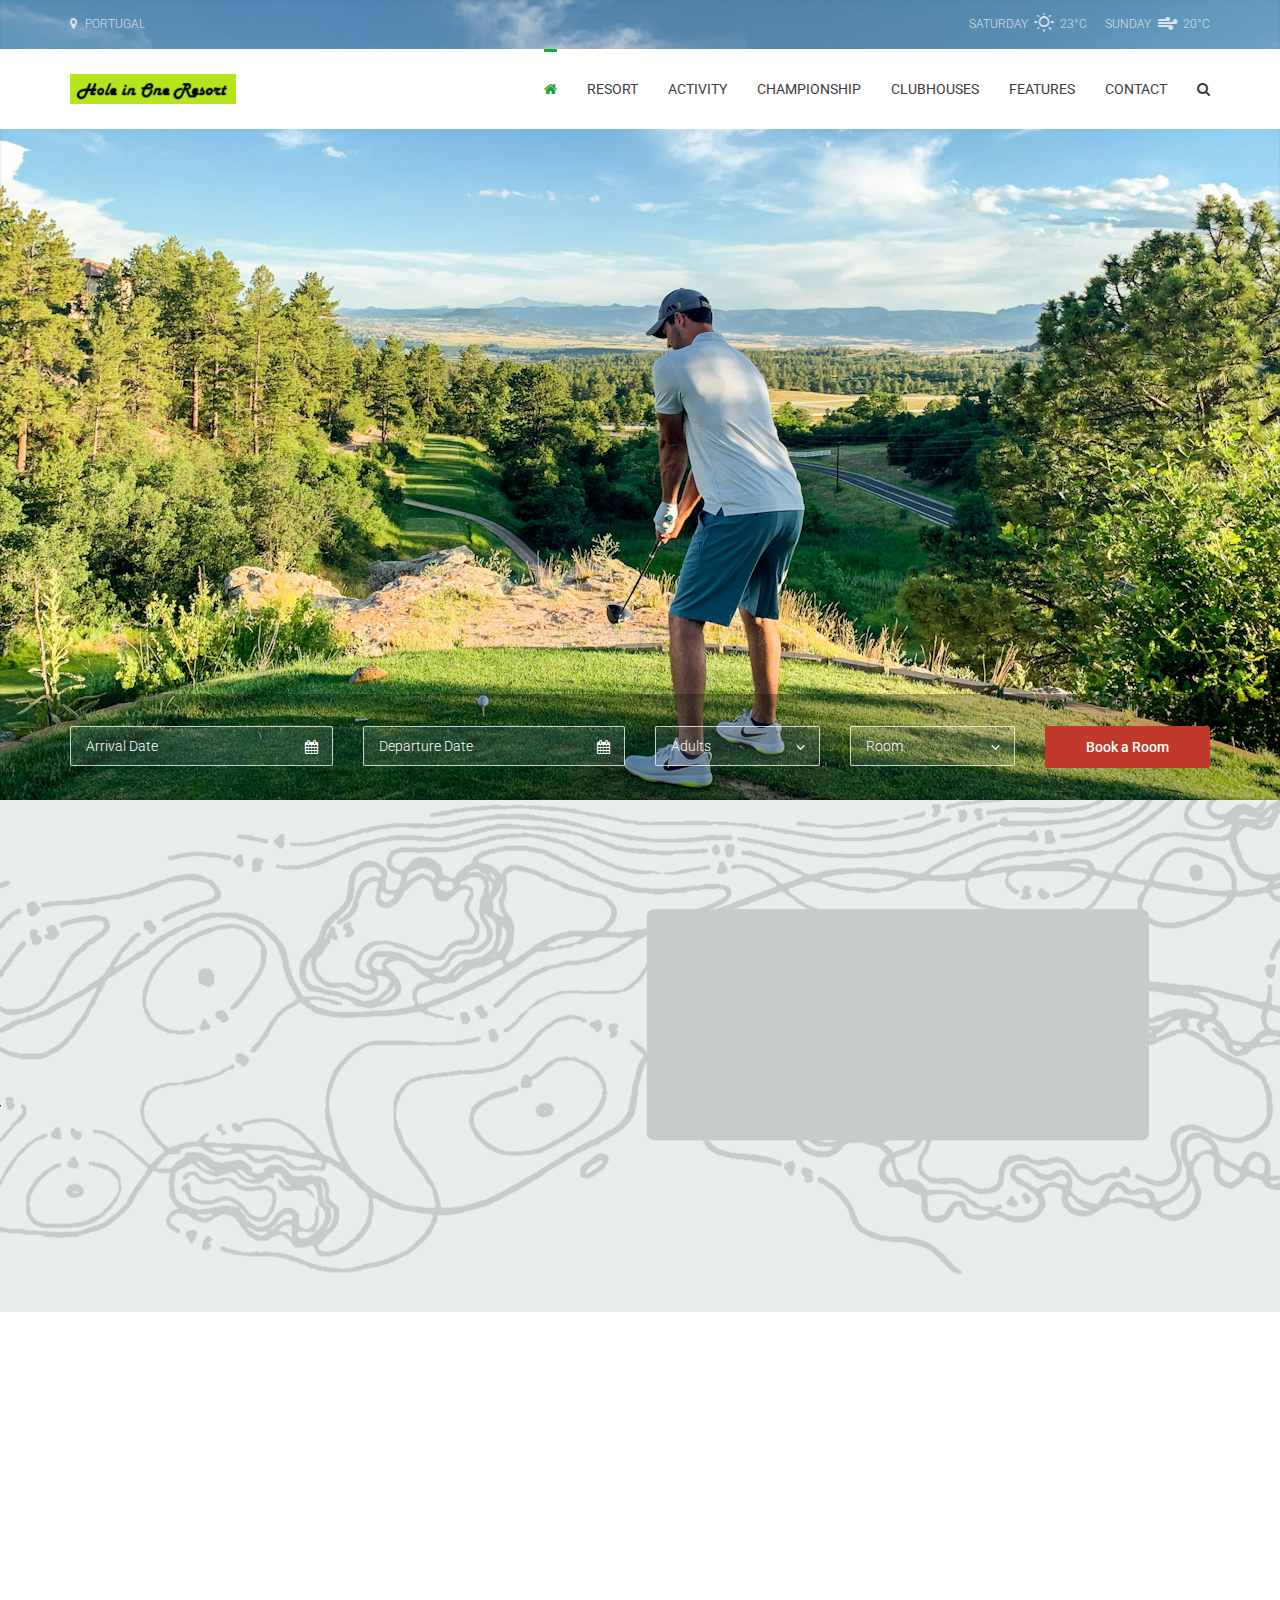
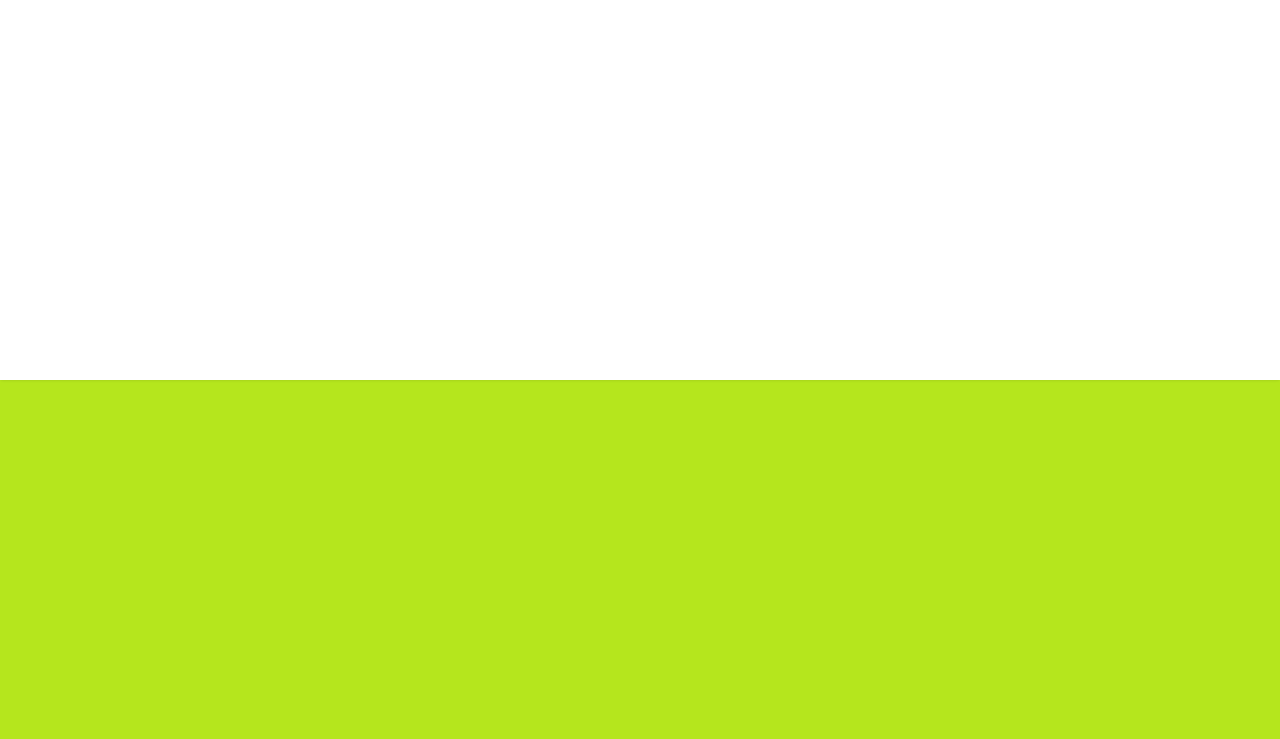
<file: index.html>
<!DOCTYPE html>
<html lang="en">
	<head>
		<meta charset="utf-8">
	    <title>Hole In One Resort</title>
	    <meta name="viewport" content="width=device-width, initial-scale=1, maximum-scale=1">
	    <meta http-equiv="Content-Type" content="text/html; charset=UTF-8">
	    <link href="images/favicon.ico" rel="icon" type="image/png">
	    <link href="http://fonts.googleapis.com/css?family=Domine:400,700%7CRoboto:400,300,500,700,900" rel="stylesheet" type="text/css">
	    <link href="css/bootstrap.min.css" rel="stylesheet" media="screen">
	    <link href="css/font-awesome.min.css" rel="stylesheet">
	    <link href="css/owl.carousel.min.css" rel="stylesheet" media="screen">
	    <link href="css/owl.theme.default.min.css" rel="stylesheet" media="screen">
	    <link href="css/datepicker.css" rel="stylesheet" media="screen">
	    <link href="style.css" rel="stylesheet" media="screen">
  	</head>
	<body>
		<div id="site">
		  	<header id="header" role="banner">
		  		<div class="header-row clearfix">
					<div class="container">
						<div class="row">
							<div class="col-sm-12 absolute-header text-uppercase">
								<div class="pull-left"><i class="fa fa-map-marker"></i> PORTUGAL </div>
								<div class="pull-right">
									<span class="weather">Saturday <i data-icon="B"></i> 23&deg;C</span>
									<span class="weather">Sunday <i data-icon="F"></i> 20&deg;C</span>
								</div>
							</div><!-- .absolute-header -->
						</div><!-- .row -->
					</div><!-- .container -->
					<nav role="navigation" id="main-nav">
						<div class="container">
							<div class="row">
								<div class="col-xs-12">
									<a href="index.html" id="logo"><img src="images/logo 1.png" alt=""></a>
									<input type="checkbox" id="toggle-main-nav" class="toggle-nav-input">
									<ul id="menu-main-menu" class="menu">
									<li class="menu-item menu-item-type-post_type menu-item-object-page current-menu-item page_item current_page_item">
										<a href="index.html"><i class="fa fa-home hidden-xs"></i><span class="visible-xs-inline">Home</span></a>
									</li>
									<li class="menu-item menu-item-type-post_type menu-item-object-page menu-item-has-children menu-parent-item">
										<a href="rooms.html">Resort</a>
										
									</li>
									<li class="menu-item menu-item-type-post_type menu-item-object-page menu-item-has-children">
										<a href="#">Activity</a>
										<ul class="sub-menu">
											<li class="menu-item menu-item-type-post_type menu-item-object-page">
												<a href="golf_lessons.html">Golf lessons</a>
											</li>
											<li class="menu-item menu-item-type-post_type menu-item-object-page">
												<a href="activity.html">Other Activity</a>
											</li>
										</ul>
									</li>
									<li class="menu-item menu-item-type-custom menu-item-object-custom">
										<a href="championship.html">Championship</a>
									</li>
									<li class="menu-item menu-item-type-post_type menu-item-object-page">
										<a href="clubhouse.html">Clubhouses</a>
									</li>
									<li class="menu-item menu-item-type-custom menu-item-object-custom menu-item-has-children menu-parent-item">
										<a href="#">Features</a>
										<ul class="sub-menu">
										<li class="menu-item menu-item-type-post_type menu-item-object-page">
											<a href="package.html">Packages Offered</a>
										</li>
										<li class="menu-item menu-item-type-custom menu-item-object-custom">
											<a href="cafe.html">Restaurant & Cafe</a>
										</li>
										
										<li class="menu-item menu-item-type-post_type menu-item-object-page">
											<a href="proshop.html">Pro shop</a>
										</li>
									</ul>
								</li>
								<li class="menu-item menu-item-type-post_type menu-item-object-page menu-parent-item"><a href="contact.html">Contact</a></li>
								<li class="menu-item">
									<a href="#" class="search-button hidden-xs"><i class="fa fa-search"></i></a>
									<form id="search-form-inline" action="search.html" class="visible-xs-block" role="search">
										<input type="text" class="search-field" placeholder="Type something to search  ...">		
									</form><!-- #search-form-inline -->
								</li>
								</ul><!-- .menu -->
								</div><!-- .col-xs-12 -->
							</div><!-- .row -->
						</div><!-- .container -->
						<form id="search-form" action="search.html" class="hidden-xs">
							<div class="container">
								<div class="row">
									<div class="col-lg-12 text-center">
										<input type="text" class="search-field" placeholder="Type something to search  ...">
										<a href="#" class="close-search fa fa-search"></a>	
									</div>
								</div>
							</div>
						</form><!-- #search-form -->
					</nav><!-- #main-nav -->
					<label class="toggle-nav-label" for="toggle-main-nav"><i class="fa fa-bars fa-lg"></i> Menu</label>
					<label class="toggle-nav-label" for="toggle-secondary-nav"><i class="fa fa-info-circle fa-lg"></i> Services</label>
				</div><!-- .header-row -->
				<div class="booking-row content-padding-xs">
					<div class="container">
						<div class="row">
							<form id="booking-form" role="form">
								<div class="col-md-3 col-sm-6 icon-calendar">
									<label class="sr-only" for="arrival-date">Arrival</label>
									<input type="text" class="form-control" data-provide="datepicker" data-date-autoclose="true" data-date-format="mm/dd/yyyy" id="arrival-date" placeholder="Arrival Date">
								</div>
								<div class="col-md-3 col-sm-6 icon-calendar">
									<label class="sr-only" for="departure-date">Departure</label>
									<input type="text" class="form-control" data-provide="datepicker" data-date-autoclose="true" data-date-format="mm/dd/yyyy" id="departure-date" placeholder="Departure Date">
								</div>
								<div class="col-md-2 col-sm-4 icon-arrow">
									<label class="sr-only" for="adults">Adults</label>
									<select class="form-control" id="adults">
										<option selected disabled>Adults</option>
										<option>1 Adult</option>
										<option>2 Adults</option>
										<option>3 Adults</option>
										<option>4 Adults</option>
									</select>
								</div>
								<div class="col-md-2 col-sm-4 icon-arrow">
									<label class="sr-only" for="room">Room</label>
									<select class="form-control" id="room">
										<option selected disabled>Room</option>
										<option>Standard Deluxe</option>
										<option>Double Bedroom</option>
										<option>Standard Suite</option>
										<option>Queen's Suite</option>
										<option>King's Suite</option>
									</select>
								</div>
								<div class="col-md-2 col-sm-4">
									<input type="submit" class="btn btn-primary btn-block" name="Book a Room" value="Book a Room">
								</div>
							</form>
						</div><!-- .row -->
					</div><!-- .container -->
				</div><!-- .booking-row -->
		  	</header><!-- #header -->
		  	<article id="content">
			  	
			  	<section class="fullwidth-row">
			  		<div class="container content-padding-xl">
			  			<div class="row animated">
			  				<div class="col-sm-12 parallax-container" data-stellar-offset-parent="true" data-stellar-vertical-offset="150">
			  					<div class="content-column half text-center">
			  						<img src="images/golffield1.png" class="parallax-image img-responsive" data-stellar-ratio="1.15123" alt="">
			  						<img src="images/golffield2.png" class="parallax-image img-responsive" data-stellar-ratio="0.94456456" alt="">
			  						<img src="images/golffield3.png" class="parallax-image img-responsive" data-stellar-ratio="1.111111" alt="">
			  					</div><!-- .content-column -->
			  					<div class="content-column half last">
			  						<h2><small>ABOUT US</small>HOLE IN ONE RESORT</h2>
			  						<p>Welcome to the 'Hole in One' Resort Golf—experience three championship courses, luxurious accommodations, exquisite dining, and professional coaching. Enjoy amenities like our floodlit driving range, caddie service, and pro shop, all designed to offer you an unforgettable golfing adventure. Visit us to tee off into paradise! 
			  						</p>
			  						<p>
			  						</p>
			  						<a href="golf_lessons.html" class="btn btn-inline">Explore our Golf Lessons</a>
			  					</div><!-- .content-column -->
			  				</div><!-- .parallax-container -->
			  			</div><!-- .row -->
			  		</div><!-- .container -->
			  	</section><!-- .fullwidth-row -->
				<section class="container content-padding-lg">
					<div class="row animated">
						<aside class="col-sm-12">
							<h2 class="text-center">HOLE IN ONE RESORT ACTIVITIES</h2>
							<div class="services-carousel">
							    <div class="item">
							    	<a href="activities.html" class="link-image"><img src="images/indexspa.png" alt=""></a>
							    	<div class="item-content">
							            <h4><a href="activities.html">Welness &amp; Spa Gateaway Weekend</a></h4>
							            <p>Indulge in our Wellness & Spa getaway weekend for ultimate relaxation and rejuvenation. </p>
									</div>
							    </div>
							    <div class="item">
							    	<a href="children.html" class="link-image"><img src="images/indexpool.png" alt=""></a>
							    	<div class="item-content">
							            <h4><a href="children.html">Indoor &amp; Outdoor Swimming Pools</a></h4>
							            <p>Enjoy our indoor and outdoor swimming pools for year-round relaxation and fun. </p>
									</div>
							    </div>
							    <div class="item">
							    	<a href="dining.html" class="link-image"><img src="images/indexfood.png" alt=""></a>
							    	<div class="item-content">
							            <h4><a href="dining.html">International Cuisine for all Your Tastes</a></h4>
							            <p>Savor international cuisine that caters to all your tastes in Hole In One Resort. </p>
									</div>
							    </div>
							    <div class="item">
							    	<a href="activities.html" class="link-image"><img src="images/indexsail.png" alt=""></a>
							    	<div class="item-content">
							            <h4><a href="activities.html">Take our Yacht and Visit the Surroundings</a></h4>
							            <p>Take our yacht and explore the beautiful surroundings of Hole In One Resort. </p>
									</div>
							    </div>
							    <div class="item">
							    	<a href="rooms.html" class="link-image"><img src="images/indexvip.png" alt=""></a>
							    	<div class="item-content">
							            <h4><a href="rooms.html">Studios &amp; VIP Exclusive Apartments</a></h4>
							            <p>Cozy studios its combined living areas or luxurious VIP apartments top-notch. </p>
									</div>
							    </div>
							    <div class="item">
							    	<a href="activities.html" class="link-image"><img src="images/indexcouch.png" alt=""></a>
							    	<div class="item-content">
							            <h4><a href="activities.html">Pro Fitness Instructor for Every Day Classes</a></h4>
							            <p>Join our everyday classes led by a professional instructor in Hole In One Resort. </p>
									</div>
							    </div>
							</div><!-- .services-carousel -->	
						</aside><!-- .col-sm-12 -->
					</div><!-- .row -->
				</section><!-- .container -->
			</article><!-- #content -->  	
	  		<footer id="footer" role="contentinfo">
		  		<div class="container">
		  			<div class="row" id="main-footer">
		  				<aside class="col-lg-2 col-md-3 col-sm-4 widget">
		  					<h5 class="widget-title">Hole in One Club</h5>
		  					<p>Portugal, Estrada Nacional 125, 
								8150-026 Almancil<br><br>
		  					
		  					Tel  +351 21 123 4599<br>
		  					Fax +351 21 123 4567</p>
		  				</aside><!-- .widget -->
		  				<aside class="col-lg-2 col-md-3 col-sm-4 widget">
		  					<h5 class="widget-title">The Resort</h5>
		  					<p>
		  						<a href="members.html">Member Bookings</a><br>
		  						<a href="events.html">Open Competitions</a><br>
		  						<a href="contact.html">Location</a><br>
		  						<a href="contact.html">Contact us</a><br>
		  						<a href="resort.html">Our Team</a><br>
		  					</p>
		  				</aside><!-- .widget -->
		  				<aside class="col-lg-2 col-md-3 col-sm-4 widget">
		  					<h5 class="widget-title">The Club</h5>
		  					<p>
		  						<a href="resort.html">Clubhouse</a><br>
		  						<a href="resort.html">Officers &amp; Council </a><br>
		  						<a href="resort.html">History</a><br>
		  						<a href="resort.html">Locality</a><br>
		  						<a href="media-gallery.html">Gallery</a><br>
		  					</p>
		  				</aside><!-- .widget -->
		  				<aside class="col-lg-2 col-md-3 col-sm-4 widget">
		  					<h5 class="widget-title">The Courses</h5>
		  					<p>
		  						<a href="activities.html">Headfort Old</a><br>
		  						<a href="activities.html">Headfort New</a><br>
		  						<a href="activities.html">Rankings</a><br>
		  						<a href="activities.html">Practice Facilities</a><br>
		  						<a href="media-gallery.html">Flora and Fauna</a><br>
		  					</p>
		  				</aside><!-- .widget -->
		  				<aside class="col-lg-2 col-md-3 col-sm-4 widget">
		  					<h5 class="widget-title">Visitors</h5>
		  					<p>
		  						<a href="room-view.html">Visitor Booking</a><br>
		  						<a href="members.html">Green Fees</a><br>
		  						<a href="resort.html">Societies / Groups</a><br>
		  						<a href="testimonials.html">Testimonials</a><br>
		  					</p>
		  				</aside><!-- .widget -->
		  				<aside class="col-lg-2 col-md-3 col-sm-4 widget">
		  					<a href="index.html"><img src="images/logo2.png" alt=""></a>
		  				</aside><!-- .widget -->
		  			</div><!-- end .row -->
		  			<div class="row" id="absolute-footer">
		  				<div class="col-sm-12">
		  					<aside class="widget">
		  						<p>Hole In One Resort - HTML Template. Designed with special care by <a href="http://demo.curlythemes.com" target="_blank"><abbr title="Premium WordPress Themes & Plugins">Abdul Azim</abbr></a>. All Rights Reserved. 
		  						<span class="pull-right hidden-xs">
		  							<a href="#" class="fa fa-boxed fa-rss" data-toggle="tooltip" data-placement="left" title="Leisure RSS"></a>
		  							<a href="http://www.pinterest.com/raducretu/curly-themes/" class="fa fa-boxed fa-pinterest" data-toggle="tooltip" data-placement="left" title="Leisure Pintrest Board"></a>
		  							<a href="https://www.facebook.com/cthemes" class="fa fa-boxed fa-facebook" data-toggle="tooltip" data-placement="left" title="Leisure on Facebook"></a>
		  							<a href="https://twitter.com/CurlyThemes" class="fa fa-boxed fa-twitter" data-toggle="tooltip" data-placement="left" title="Leisure on Twitter"></a>
		  						</span>
		  						</p>
		  					</aside><!-- .widget -->
		  				</div><!-- .col-sm-12 -->
		  			</div><!-- #absolute-footer -->
		  		</div><!-- .container -->
		  	</footer><!-- #footer -->	
		</div><!-- #site -->
		
		<!-- All Pages JS -->
		<script src="js/jquery-1.11.1.min.js"></script>
		<script src="js/bootstrap.min.js"></script>
		<script src="js/dropdown-menu.min.js"></script>
		<script src="js/waypoints.min.js"></script>
		<script src="js/waypoints-sticky.min.js"></script>
		<script src="js/jquery.velocity.min.js"></script>
		<script src="js/velocity.ui.js"></script>
		<script src="js/doubletaptogo.js"></script>
		
		<!-- Individual JS -->  	
	    <script src="js/bootstrap.datepicker.min.js"></script>
	    <script src="js/jquery.stellar.min.js"></script>
	    <script src="js/owl.carousel.min.js"></script>
	    
	    <!-- Main JS -->
	    <script src="js/main.js"></script>
    
	</body>
</html>
</file>
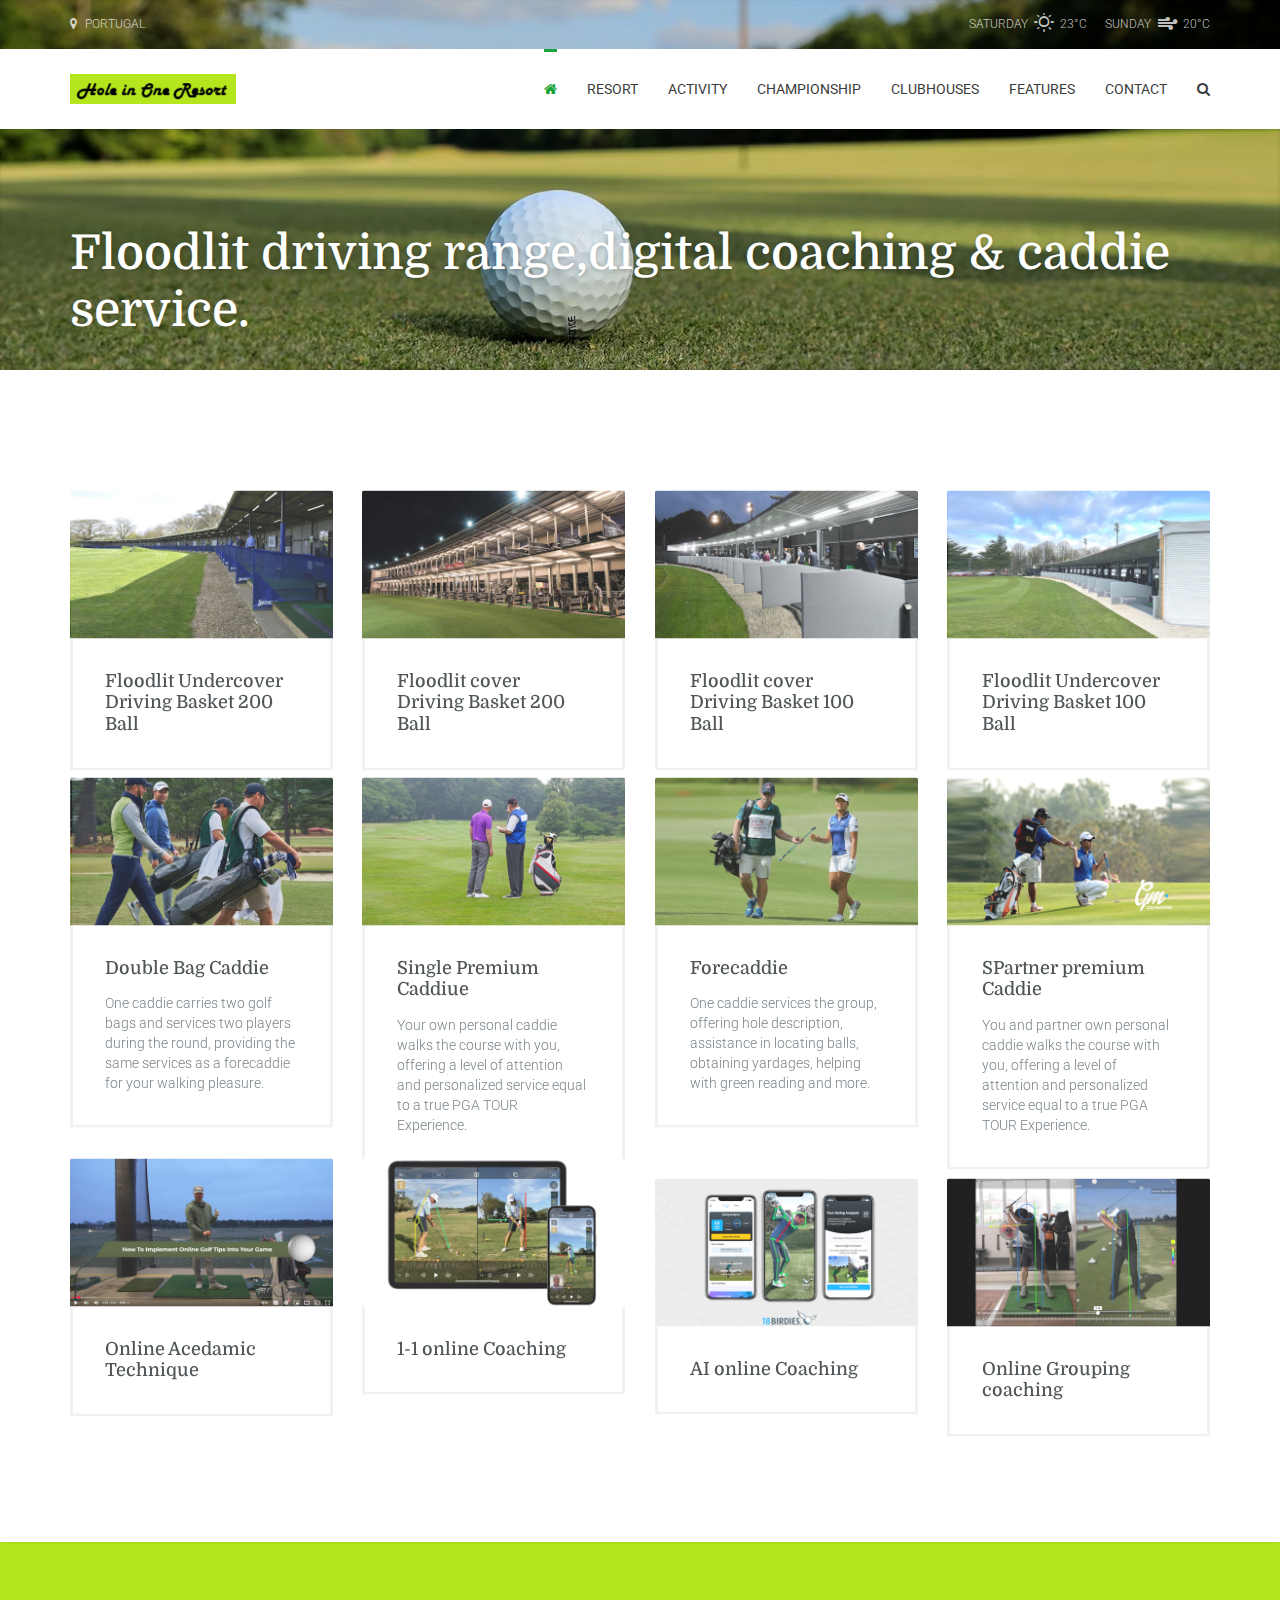
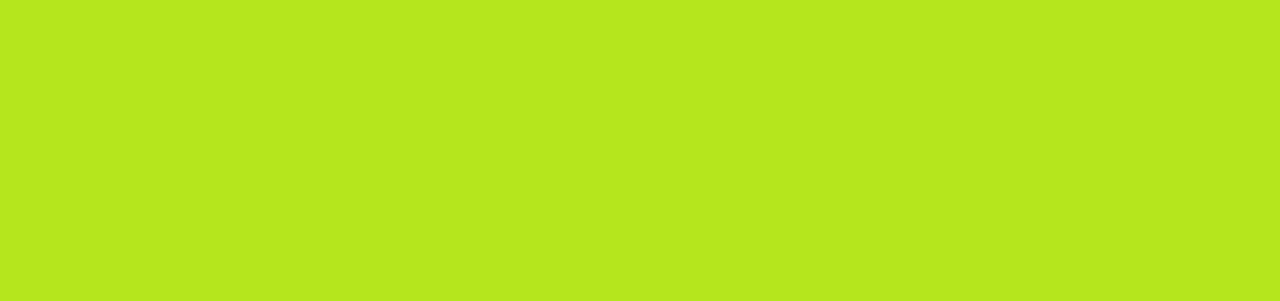
<file: activity.html>
<!DOCTYPE html>
<html lang="en">
	<head>
		<meta charset="utf-8">
	    <title>Activity | Hole In One Resort</title>
	    <meta name="viewport" content="width=device-width, initial-scale=1, maximum-scale=1">
	    <meta http-equiv="Content-Type" content="text/html; charset=UTF-8">
	    <link href="images/favicon.ico" rel="icon" type="image/png">
	    <link href="http://fonts.googleapis.com/css?family=Domine:400,700%7CRoboto:400,300,500,700,900" rel="stylesheet" type="text/css">
	    <link href="css/bootstrap.min.css" rel="stylesheet" media="screen">
	    <link href="css/font-awesome.min.css" rel="stylesheet">
	    <link href="style.css" rel="stylesheet" media="screen">
  	</head>
	<body>
		<div id="site">
		  	<header id="header" class="header-content" role="banner">
		  		<div class="header-row clearfix">
		  			<div class="container">
		  				<div class="row">
		  					<div class="col-sm-12 absolute-header text-uppercase">
		  						<div class="pull-left"><i class="fa fa-map-marker"></i> PORTUGAL </div>
		  						<div class="pull-right">
		  							<span class="weather">Saturday <i data-icon="B"></i> 23&deg;C</span>
		  							<span class="weather">Sunday <i data-icon="F"></i> 20&deg;C</span>
		  						</div>
		  					</div>
		  				</div><!-- .row -->
		  			</div><!-- .container -->
		  			<nav role="navigation" id="main-nav">
		  				<div class="container">
		  					<div class="row">
		  						<div class="col-xs-12">
									<a href="index.html" id="logo"><img src="images/logo 1.png" alt=""></a>
									<input type="checkbox" id="toggle-main-nav" class="toggle-nav-input">
									<ul id="menu-main-menu" class="menu">
									<li class="menu-item menu-item-type-post_type menu-item-object-page current-menu-item page_item current_page_item">
										<a href="index.html"><i class="fa fa-home hidden-xs"></i><span class="visible-xs-inline">Home</span></a>
									</li>
									<li class="menu-item menu-item-type-post_type menu-item-object-page menu-item-has-children menu-parent-item">
										<a href="rooms.html">Resort</a>
										
									</li>
									<li class="menu-item menu-item-type-post_type menu-item-object-page menu-item-has-children">
										<a href="#">Activity</a>
										<ul class="sub-menu">
											<li class="menu-item menu-item-type-post_type menu-item-object-page">
												<a href="golf_lessons.html">Golf lessons</a>
											</li>
											<li class="menu-item menu-item-type-post_type menu-item-object-page">
												<a href="activity.html">Other Activity</a>
											</li>
										</ul>
									</li>
									<li class="menu-item menu-item-type-custom menu-item-object-custom">
										<a href="championship.html">Championship</a>
									</li>
									<li class="menu-item menu-item-type-post_type menu-item-object-page">
										<a href="clubhouse.html">Clubhouses</a>
									</li>
									<li class="menu-item menu-item-type-custom menu-item-object-custom menu-item-has-children menu-parent-item">
										<a href="#">Features</a>
										<ul class="sub-menu">
										<li class="menu-item menu-item-type-post_type menu-item-object-page">
											<a href="package.html">Packages Offered</a>
										</li>
										<li class="menu-item menu-item-type-custom menu-item-object-custom">
											<a href="cafe.html">Restaurant & Cafe</a>
										</li>
										
										<li class="menu-item menu-item-type-post_type menu-item-object-page">
											<a href="proshop.html">Pro shop</a>
										</li>
									</ul>
								</li>
								<li class="menu-item menu-item-type-post_type menu-item-object-page menu-parent-item"><a href="contact.html">Contact</a></li>
		  						<li class="menu-item">
		  							<a href="#" class="search-button hidden-xs"><i class="fa fa-search"></i></a>
		  							<form id="search-form-inline" action="search.html" class="visible-xs-block" role="search">
		  								<input type="text" class="search-field" placeholder="Type something to search  ...">		
		  							</form><!-- #search-form-inline -->
		  						</li>
		  						</ul><!-- .menu -->
		  						</div><!-- .col-xs-12 -->
		  					</div><!-- .row -->
		  				</div><!-- .container -->
		  				<form id="search-form" action="search.html" class="hidden-xs">
		  					<div class="container">
		  						<div class="row">
		  							<div class="col-lg-12 text-center">
		  								<input type="text" class="search-field" placeholder="Type something to search  ...">
		  								<a href="#" class="close-search fa fa-search"></a>	
		  							</div>
		  						</div>
		  					</div>
		  				</form><!-- #search-form -->
		  			</nav><!-- #main-nav -->
		  			
		  			<label class="toggle-nav-label" for="toggle-main-nav"><i class="fa fa-bars fa-lg"></i> Menu</label>
		  			<label class="toggle-nav-label" for="toggle-secondary-nav"><i class="fa fa-info-circle fa-lg"></i>Services</label>
		  		</div><!-- .header-row -->
		  		<div id="page-heading">
		  			<div class="container">
		  				<div class="row">
		  					<div class="col-sm-12">
		  						<h3 class="page-title">Floodlit driving range,digital coaching & caddie service.</h3>
		  					</div><!-- .col-sm-12 -->
		  				</div><!-- .row -->
		  			</div><!-- .container -->
		  		</div><!-- #page-heading -->
		  	</header><!-- #header -->
		  	<article id="content">
		  		<section class="container content-padding-lg">
		  			<div class="row animated">
		  				<div class="col-sm-12">
		  					<br />
		  					<div id="isotope" data-isotope-options='{ "layoutMode": "horizontal", "itemSelector": ".item" }'>
								<div class="item fun">
									<a href="#" class="link-image"><img src="images/activity10.png" alt=""></a>
									<div class="item-content">
									    <h4><a href="#">Floodlit Undercover Driving Basket 200 Ball </a></h4>
									    
									</div>
								</div>
								<div class="item historical sights">
									<a href="#" class="link-image"><img src="images/activity12.png" alt=""></a>
									<div class="item-content">
									    <h4><a href="#">Floodlit cover Driving Basket 200 Ball</a></h4>
									
									</div>
								</div>
								<div class="item fun beach">
									<a href="#" class="link-image"><img src="images/activity11.png" alt=""></a>
									<div class="item-content">
									    <h4><a href="#">Floodlit cover Driving Basket 100 Ball</a></h4>
									</div>
								</div>
								<div class="item fun beach">
									<a href="#" class="link-image"><img src="images/activity9.png" alt=""></a>
									<div class="item-content">
									    <h4><a href="#">Floodlit Undercover Driving Basket 100 Ball</a></h4>
									</div>
								</div>
								<div class="item nightlife">
									<a href="#" class="link-image"><img src="images/activity6.png" alt=""></a>
									<div class="item-content">
									    <h4><a href="#">Double Bag Caddie </a></h4>
									    <p>One caddie carries two golf bags and services two players during the round,
											 providing the same services as a forecaddie for your walking pleasure.</p>
									</div>

								</div>
								<div class="item historical sights">
									<a href="#" class="link-image"><img src="images/activity7.png" alt=""></a>
									<div class="item-content">
									    <h4><a href="#">Single Premium Caddiue</a></h4>
									    <p>Your own personal caddie walks the course with you, offering a level of 
											attention and personalized service equal to a true PGA TOUR Experience.</p>
									</div>
								</div>
								<div class="item historical sights">
									<a href="#" class="link-image"><img src="images/activity5.png" alt=""></a>
									<div class="item-content">
									    <h4><a href="#">Forecaddie</a></h4>
									    <p>One caddie services the group, offering hole description, assistance in locating balls, obtaining yardages, helping with green reading and more.</p>
									</div>
								</div>
								<div class="item sights">
									<a href="#" class="link-image"><img src="images/activity8.png" alt=""></a>
									<div class="item-content">
									    <h4><a href="#">SPartner premium Caddie</a></h4>
									    <p>You and partner own personal caddie walks the course with you, 
											offering a level of attention and personalized service equal to a true PGA TOUR Experience.</p>
									</div>
								</div>
								<div class="item historical">
									<a href="#" class="link-image"><img src="images/activity4.png" alt=""></a>
									<div class="item-content">
									    <h4><a href="#">Online Acedamic Technique</a></h4>
									</div>
								</div>
								<div class="item fun">
									<a href="#" class="link-image"><img src="images/activity1.png" alt=""></a>
									<div class="item-content">
									    <h4><a href="#">1-1 online Coaching</a></h4>
									   
									</div>
								</div>
								<div class="item nightlife">
									<a href="#" class="link-image"><img src="images/activity2.png" alt=""></a>
									<div class="item-content">
									    <h4><a href="#">AI online Coaching</a></h4>
									   
									</div>
								</div>
								<div class="item sights">
									<a href="#" class="link-image"><img src="images/activity3.png" alt=""></a>
									<div class="item-content">
									    <h4><a href="#">Online Grouping coaching</a></h4>
									    
									</div>
								</div>
		  					</div>
		  				</div>
		  			</div><!-- .row -->
		  		</section><!-- .container -->
		  	</article><!-- #content -->
		  	<footer id="footer" role="contentinfo">
		  		<div class="container">
		  			<div class="row" id="main-footer">
		  				<aside class="col-lg-2 col-md-3 col-sm-4 widget">
		  					<h5 class="widget-title">Hole In One</h5>
		  					<p>Portugal, Estrada Nacional 125, 
								8150-026 Almancil<br><br>
		  					
		  					Tel +351 21 123 4599<br>
		  					Fax +351 21 123 4567</p>
		  				</aside><!-- .widget -->
		  				<aside class="col-lg-2 col-md-3 col-sm-4 widget">
		  					<h5 class="widget-title">The Resort</h5>
		  					<p>
		  						<a href="members.html">Member Bookings</a><br>
		  						<a href="events.html">Open Competitions</a><br>
		  						<a href="contact.html">Location</a><br>
		  						<a href="contact.html">Contact us</a><br>
		  						<a href="resort.html">Our Team</a><br>
		  					</p>
		  				</aside><!-- .widget -->
		  				<aside class="col-lg-2 col-md-3 col-sm-4 widget">
		  					<h5 class="widget-title">The Club</h5>
		  					<p>
		  						<a href="resort.html">Clubhouse</a><br>
		  						<a href="resort.html">Officers &amp; Council </a><br>
		  						<a href="resort.html">History</a><br>
		  						<a href="resort.html">Locality</a><br>
		  						<a href="media-gallery.html">Gallery</a><br>
		  					</p>
		  				</aside><!-- .widget -->
		  				<aside class="col-lg-2 col-md-3 col-sm-4 widget">
		  					<h5 class="widget-title">The Courses</h5>
		  					<p>
		  						<a href="activities.html">Headfort Old</a><br>
		  						<a href="activities.html">Headfort New</a><br>
		  						<a href="activities.html">Rankings</a><br>
		  						<a href="activities.html">Practice Facilities</a><br>
		  						<a href="media-gallery.html">Flora and Fauna</a><br>
		  					</p>
		  				</aside><!-- .widget -->
		  				<aside class="col-lg-2 col-md-3 col-sm-4 widget">
		  					<h5 class="widget-title">Visitors</h5>
		  					<p>
		  						<a href="room-view.html">Visitor Booking</a><br>
		  						<a href="members.html">Green Fees</a><br>
		  						<a href="resort.html">Societies / Groups</a><br>
		  						<a href="testimonials.html">Testimonials</a><br>
		  					</p>
		  				</aside><!-- .widget -->
		  				<aside class="col-lg-2 col-md-3 col-sm-4 widget">
		  					<a href="index.html"><img src="images/logo 1.png" alt=""></a>
		  				</aside><!-- .widget -->
		  			</div><!-- end .row -->
		  			<div class="row" id="absolute-footer">
		  				<div class="col-lg-12">
		  					<aside class="widget">
		  						<p>Hole In One Resort - HTML Template. Designed with special care by <a href="http://demo.curlythemes.com" target="_blank"><abbr title="Premium WordPress Themes & Plugins">Curly Themes</abbr></a>. All Rights Reserved. 
		  						<span class="pull-right hidden-xs">
		  							<a href="#" class="fa fa-boxed fa-rss" data-toggle="tooltip" data-placement="left" title="Leisure RSS"></a>
		  							<a href="http://www.pinterest.com/raducretu/curly-themes/" class="fa fa-boxed fa-pinterest" data-toggle="tooltip" data-placement="left" title="Leisure Pintrest Board"></a>
		  							<a href="https://www.facebook.com/cthemes" class="fa fa-boxed fa-facebook" data-toggle="tooltip" data-placement="left" title="Leisure on Facebook"></a>
		  							<a href="https://twitter.com/CurlyThemes" class="fa fa-boxed fa-twitter" data-toggle="tooltip" data-placement="left" title="Leisure on Twitter"></a>
		  						</span>
		  						</p>
		  					</aside><!-- .widget -->
		  				</div>
		  			</div><!-- #absolute-footer -->
		  		</div><!-- .container -->
		  	</footer><!-- #footer -->
		</div><!-- #site -->
	  	
	    <!-- All Pages JS -->
	    <script src="js/jquery-1.11.1.min.js"></script>
	    <script src="js/bootstrap.min.js"></script>
	    <script src="js/dropdown-menu.min.js"></script>
	    <script src="js/waypoints.min.js"></script>
	    <script src="js/waypoints-sticky.min.js"></script>
	    <script src="js/jquery.velocity.min.js"></script>
	    <script src="js/velocity.ui.js"></script>
	    <script src="js/doubletaptogo.js"></script>
	    
	    <!-- Individual JS -->
	    <script src="js/isotope.pkgd.min.js"></script>
	    
	    <!-- Main JS -->
	    <script src="js/main.js"></script>
    
	</body>
</html>
</file>
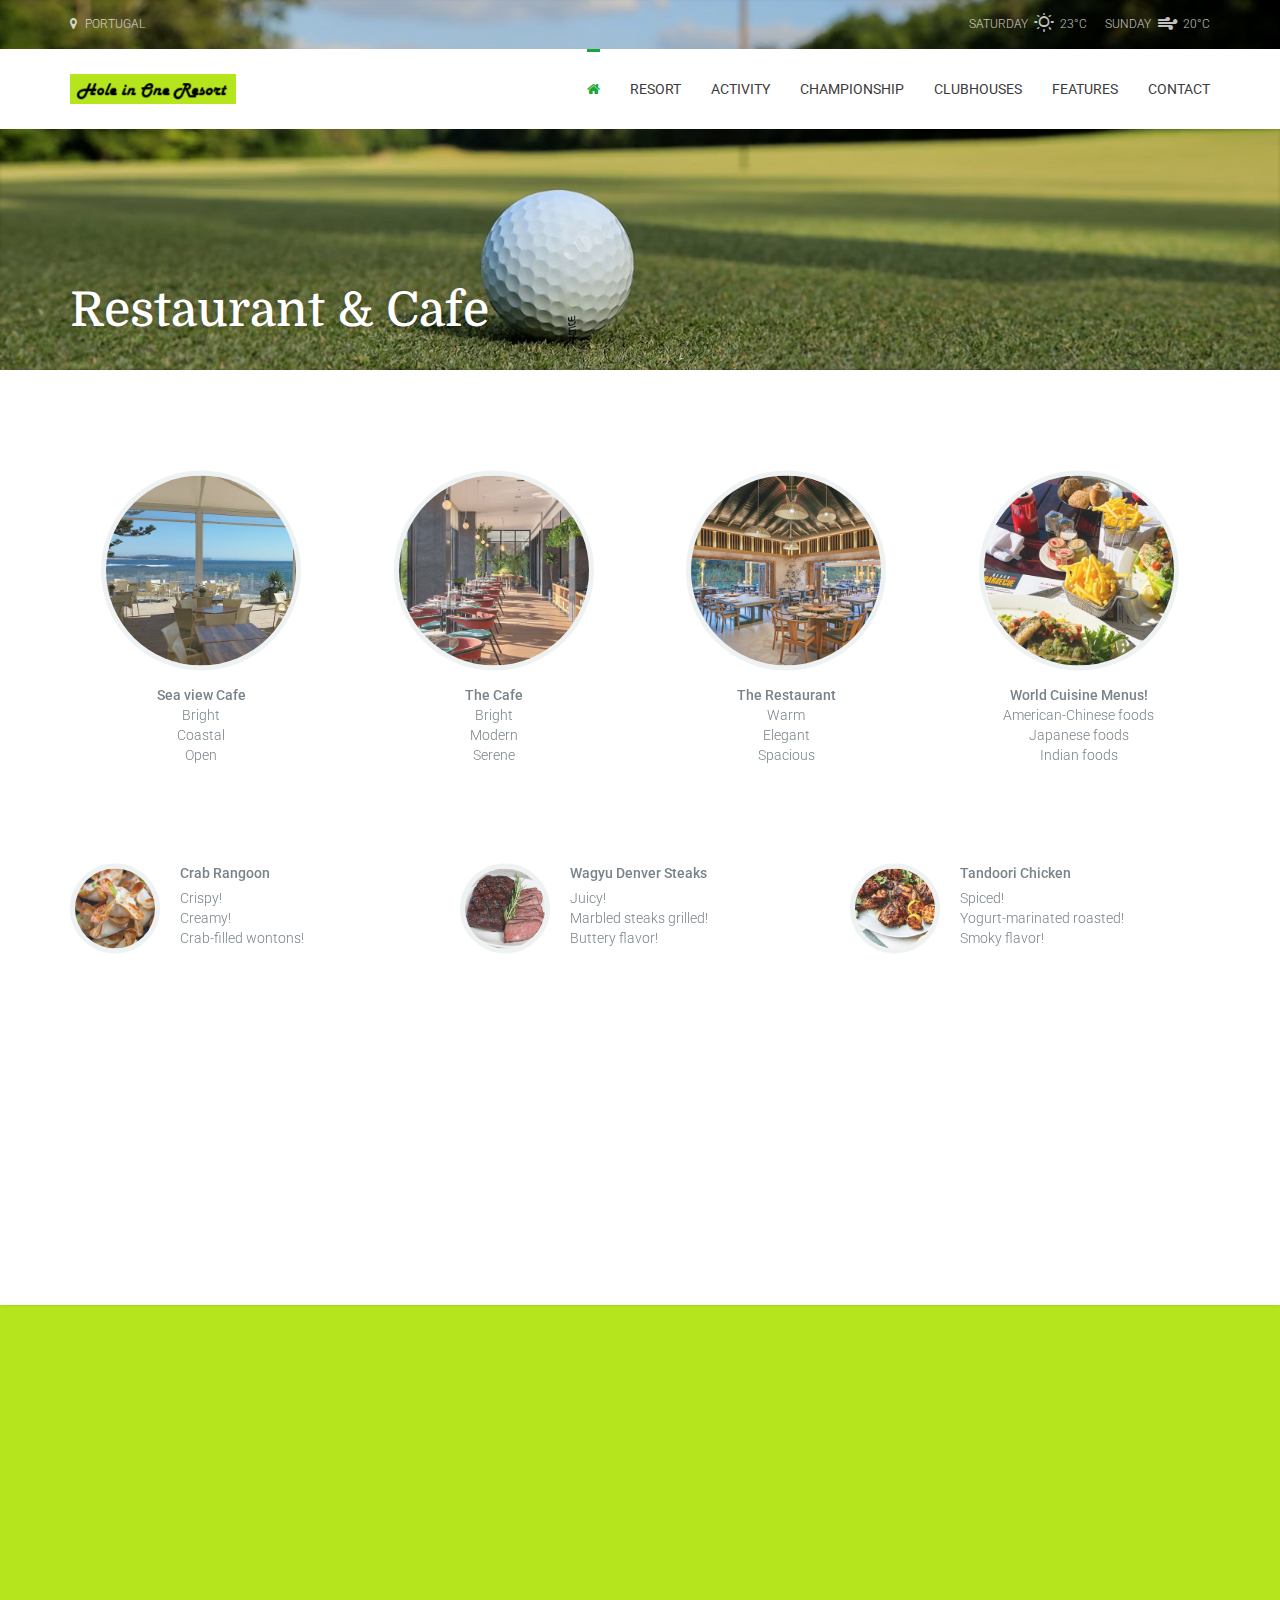
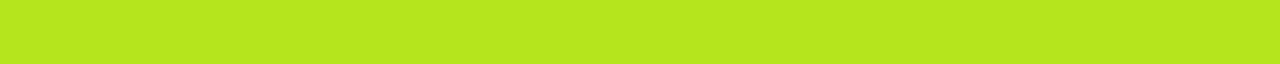
<file: cafe.html>
<!DOCTYPE html>
<html lang="en">
	<head>
		<meta charset="utf-8">
		<title>Restaurant & Cafe | Hole In One</title>
		<meta name="viewport" content="width=device-width, initial-scale=1, maximum-scale=1">
		<meta http-equiv="Content-Type" content="text/html; charset=UTF-8">
		<link href="images/favicon.ico" rel="icon" type="image/png">
		<link href="http://fonts.googleapis.com/css?family=Domine:400,700%7CRoboto:400,300,500,700,900" rel="stylesheet" type="text/css">
		<link href="css/bootstrap.min.css" rel="stylesheet" media="screen">
		<link href="css/font-awesome.min.css" rel="stylesheet">
		<link href="style.css" rel="stylesheet" media="screen">
	</head>
	<body>
		<div id="site">
		  	<header id="header" class="header-content" role="banner">
		  		<div class="header-row clearfix">
		  			<div class="container">
		  				<div class="row">
		  					<div class="col-sm-12 absolute-header text-uppercase">
		  						<div class="pull-left"><i class="fa fa-map-marker"></i> PORTUGAL </div>
		  						<div class="pull-right">
		  							<span class="weather">Saturday <i data-icon="B"></i> 23&deg;C</span>
		  							<span class="weather">Sunday <i data-icon="F"></i> 20&deg;C</span>
		  						</div>
		  					</div>
		  				</div><!-- .row -->
		  			</div><!-- .container -->
		  			<nav role="navigation" id="main-nav">
		  				<div class="container">
		  					<div class="row">
		  						<div class="col-xs-12">
									<a href="index.html" id="logo"><img src="images/logo 1.png" alt=""></a>
									<input type="checkbox" id="toggle-main-nav" class="toggle-nav-input">
									<ul id="menu-main-menu" class="menu">
									<li class="menu-item menu-item-type-post_type menu-item-object-page current-menu-item page_item current_page_item">
										<a href="index.html"><i class="fa fa-home hidden-xs"></i><span class="visible-xs-inline">Home</span></a>
									</li>
									<li class="menu-item menu-item-type-post_type menu-item-object-page menu-item-has-children menu-parent-item">
										<a href="rooms.html">Resort</a>
										
									</li>
									<li class="menu-item menu-item-type-post_type menu-item-object-page menu-item-has-children">
										<a href="#">Activity</a>
										<ul class="sub-menu">
											<li class="menu-item menu-item-type-post_type menu-item-object-page">
												<a href="golf_lessons.html">Golf lessons</a>
											</li>
											<li class="menu-item menu-item-type-post_type menu-item-object-page">
												<a href="activity.html">Other Activity</a>
											</li>
										</ul>
									</li>
									<li class="menu-item menu-item-type-custom menu-item-object-custom">
										<a href="championship.html">Championship</a>
									</li>
									<li class="menu-item menu-item-type-post_type menu-item-object-page">
										<a href="clubhouse.html">Clubhouses</a>
									</li>
									<li class="menu-item menu-item-type-custom menu-item-object-custom menu-item-has-children menu-parent-item">
										<a href="#">Features</a>
										<ul class="sub-menu">
										<li class="menu-item menu-item-type-post_type menu-item-object-page">
											<a href="package.html">Packages Offered</a>
										</li>
										<li class="menu-item menu-item-type-custom menu-item-object-custom">
											<a href="cafe.html">Restaurant & Cafe</a>
										</li>
										
										<li class="menu-item menu-item-type-post_type menu-item-object-page">
											<a href="proshop.html">Pro shop</a>
										</li>
									</ul>
								</li>
								<li class="menu-item menu-item-type-post_type menu-item-object-page menu-parent-item"><a href="contact.html">Contact</a></li>
		  							<a href="#" class="search-button hidden-xs"><i class="fa fa-search"></i></a>
		  							<form id="search-form-inline" action="search.html" class="visible-xs-block" role="search">
		  								<input type="text" class="search-field" placeholder="Type something to search  ...">		
		  							</form><!-- #search-form-inline -->
		  						</li>
		  						</ul><!-- .menu -->
		  						</div><!-- .col-xs-12 -->
		  					</div><!-- .row -->
		  				</div><!-- .container -->
		  				<form id="search-form" action="search.html" class="hidden-xs">
		  					<div class="container">
		  						<div class="row">
		  							<div class="col-lg-12 text-center">
		  								<input type="text" class="search-field" placeholder="Type something to search  ...">
		  								<a href="#" class="close-search fa fa-search"></a>	
		  							</div>
		  						</div>
		  					</div>
		  				</form><!-- #search-form -->
		  			</nav><!-- #main-nav -->
		  			<label class="toggle-nav-label" for="toggle-main-nav"><i class="fa fa-bars fa-lg"></i> Menu</label>
		  			<label class="toggle-nav-label" for="toggle-secondary-nav"><i class="fa fa-info-circle fa-lg"></i>Services</label>
		  		</div><!-- .header-row -->
		  		<div id="page-heading">
		  			<div class="container">
		  				<div class="row">
		  					<div class="col-sm-12">
		  						<h1 class="page-title">Restaurant & Cafe</h1>
		  					</div><!-- .col-sm-12 -->
		  				</div><!-- .row -->
		  			</div><!-- .container -->
		  		</div><!-- #page-heading -->
		  	</header><!-- #header -->
		  	<article id="content">
			  	<section class="container content-padding-lg">
			  			  		
			  		<div class="row animated">
			  			<div class="col-sm-3 col-xs">
			  				<div class="person-large">
			  					<img src="images/cafe5.png" alt="">
			  					<strong>Sea view Cafe</strong>
			  					Bright<br>
			  					Coastal <br>    
			  					Open
			  				</div>
			  			</div>
			  			<div class="col-sm-3 col-xs">
			  				<div class="person-large">
			  					<img src="images/cafe3.png" alt="">
			  					<strong>The Cafe</strong>
			  					Bright<br>
			  					Modern<br>    
			  					Serene
			  				</div>
			  			</div>
			  			<div class="col-sm-3 col-xs">
			  				<div class="person-large">
			  					<img src="images/cafe4.png" alt="">
			  					<strong>The Restaurant</strong>
			  					Warm<br>
			  					Elegant<br>    
			  					Spacious
			  				</div>
			  			</div>
			  			<div class="col-sm-3 col-xs">
			  				<div class="person-large">
			  					<img src="images/cafe7.png" alt="">
			  					<strong>World Cuisine Menus!</strong>
			  					American-Chinese foods<br>
			  					Japanese foods <br>    
			  					Indian foods
			  				</div>
			  			</div>
			  		</div><!-- .row -->			  		
			  		<div class="row animated">
			  			<div class="col-sm-4 col-xs">
			  				<div class="person-mini">
			  					<img src="images/cafe1.png" alt="">
			  					<strong>Crab Rangoon</strong>
			  					Crispy!<br>
			  					Creamy! <br>    
			  					Crab-filled wontons!
			  					
			  				</div>
			  			</div>
			  			<div class="col-sm-4 col-xs">
			  				<div class="person-mini">
			  					<img src="images/cafe2.png" alt="">
			  					<strong>Wagyu Denver Steaks</strong>
			  					Juicy!<br>
			  					Marbled steaks grilled! <br>    
			  					Buttery flavor!
			  					
			  				</div>
			  			</div>
			  			<div class="col-sm-4 col-xs">
			  				<div class="person-mini">
			  					<img src="images/cafe6.png" alt="">
			  					<strong>Tandoori Chicken</strong>
			  					Spiced!<br>
			  					Yogurt-marinated roasted!<br>    
			  					Smoky flavor!
			  					
			  				</div>
			  			</div>
			  		</div><!-- .row -->		  		
			  		<div class="row animated">
			  			<div class="col-sm-6 col-xs">
			  				<table class="table table-hover">
			  					<thead>
			  						<tr>
			  							<th>#</th>
			  							<th>Dish</th>
			  							<th>Type</th>
			  							<th>Price</th>
			  						</tr>
			  					</thead>
			  					<tbody>
			  						<tr>
			  							<td>1</td>
			  							<td>Crab Rangoon</td>
			  							<td>Appetizer</td>
			  							<td>$8</td>
			  						</tr>
			  						<tr>
			  							<td>2</td>
			  							<td>Wagyu Denver Steaks</td>
			  							<td>Main Course</td>
			  							<td>$35</td>
			  						</tr>
			  						<tr>
			  							<td>3</td>
			  							<td>Tandoori Chicken</td>
			  							<td>Main Course</td>
			  							<td>$15</td>
			  						</tr>
			  					</tbody>
			  				</table>
			  			</div>
			  			<div class="col-sm-6 col-xs">
			  				<table class="table table-striped">
			  					<thead>
			  						<tr>
			  							<th>#</th>
			  							<th>Dine</th>
			  							<th>Location</th>
			  							<th>Open time</th>
			  						</tr>
			  					</thead>
			  					<tbody>
			  						<tr>
			  							<td>1</td>
			  							<td>Sea view cafe</td>
			  							<td>Overlooking the ocean</td>
			  							<td>9AM-10PM</td>
			  						</tr>
			  						<tr>
			  							<td>2</td>
			  							<td>The Cafe</td>
			  							<td>Near the main lobby</td>
			  							<td>6AM-11PM</td>
			  						</tr>
			  						<tr>
			  							<td>3</td>
			  							<td>The Restaurant</td>
			  							<td>Adjacent to the golf course</td>
			  							<td>7AM-10PM</td>
			  						</tr>
			  					</tbody>
			  				</table>
			  			</div>
			  		</div><!-- .row -->	
			  	</section><!-- .container -->
		  	</article><!-- #content -->  	
		  	<footer id="footer" role="contentinfo">
		  		<div class="container">
		  			<div class="row" id="main-footer">
		  				<aside class="col-lg-2 col-md-3 col-sm-4 widget">
		  					<h5 class="widget-title">Hole In One</h5>
		  					<p>Portugal, Estrada Nacional 125, 
								8150-026 Almancil<br><br>
		  					
		  					Tel +351 21 123 4599<br>
		  					Fax +351 21 123 4567</p>
		  				</aside><!-- .widget -->
		  				<aside class="col-lg-2 col-md-3 col-sm-4 widget">
		  					<h5 class="widget-title">The Resort</h5>
		  					<p>
		  						<a href="members.html">Member Bookings</a><br>
		  						<a href="events.html">Open Competitions</a><br>
		  						<a href="contact.html">Location</a><br>
		  						<a href="contact.html">Contact us</a><br>
		  						<a href="resort.html">Our Team</a><br>
		  					</p>
		  				</aside><!-- .widget -->
		  				<aside class="col-lg-2 col-md-3 col-sm-4 widget">
		  					<h5 class="widget-title">The Club</h5>
		  					<p>
		  						<a href="resort.html">Clubhouse</a><br>
		  						<a href="resort.html">Officers &amp; Council </a><br>
		  						<a href="resort.html">History</a><br>
		  						<a href="resort.html">Locality</a><br>
		  						<a href="media-gallery.html">Gallery</a><br>
		  					</p>
		  				</aside><!-- .widget -->
		  				<aside class="col-lg-2 col-md-3 col-sm-4 widget">
		  					<h5 class="widget-title">The Courses</h5>
		  					<p>
		  						<a href="activities.html">Headfort Old</a><br>
		  						<a href="activities.html">Headfort New</a><br>
		  						<a href="activities.html">Rankings</a><br>
		  						<a href="activities.html">Practice Facilities</a><br>
		  						<a href="media-gallery.html">Flora and Fauna</a><br>
		  					</p>
		  				</aside><!-- .widget -->
		  				<aside class="col-lg-2 col-md-3 col-sm-4 widget">
		  					<h5 class="widget-title">Visitors</h5>
		  					<p>
		  						<a href="room-view.html">Visitor Booking</a><br>
		  						<a href="members.html">Green Fees</a><br>
		  						<a href="resort.html">Societies / Groups</a><br>
		  						<a href="testimonials.html">Testimonials</a><br>
		  					</p>
		  				</aside><!-- .widget -->
		  				<aside class="col-lg-2 col-md-3 col-sm-4 widget">
		  					<a href="index.html"><img src="images/logo 1.png" alt=""></a>
		  				</aside><!-- .widget -->
		  			</div><!-- end .row -->
		  			<div class="row" id="absolute-footer">
		  				<div class="col-lg-12">
		  					<aside class="widget">
		  						<p>Hole In One Resort - HTML Template. Designed with special care by <a href="http://demo.curlythemes.com" target="_blank"><abbr title="Premium WordPress Themes & Plugins">Curly Themes</abbr></a>. All Rights Reserved. 
		  						<span class="pull-right hidden-xs">
		  							<a href="#" class="fa fa-boxed fa-rss" data-toggle="tooltip" data-placement="left" title="Leisure RSS"></a>
		  							<a href="http://www.pinterest.com/raducretu/curly-themes/" class="fa fa-boxed fa-pinterest" data-toggle="tooltip" data-placement="left" title="Leisure Pintrest Board"></a>
		  							<a href="https://www.facebook.com/cthemes" class="fa fa-boxed fa-facebook" data-toggle="tooltip" data-placement="left" title="Leisure on Facebook"></a>
		  							<a href="https://twitter.com/CurlyThemes" class="fa fa-boxed fa-twitter" data-toggle="tooltip" data-placement="left" title="Leisure on Twitter"></a>
		  						</span>
		  						</p>
		  					</aside><!-- .widget -->
		  				</div>
		  			</div><!-- #absolute-footer -->
		  		</div><!-- .container -->
		  	</footer><!-- #footer -->
		</div><!-- #site -->
	  	
	    <!-- All Pages JS -->
	    <script src="js/jquery-1.11.1.min.js"></script>
	    <script src="js/bootstrap.min.js"></script>
	    <script src="js/dropdown-menu.min.js"></script>
	    <script src="js/waypoints.min.js"></script>
	    <script src="js/waypoints-sticky.min.js"></script>
	    <script src="js/jquery.velocity.min.js"></script>
	    <script src="js/velocity.ui.js"></script>
	    <script src="js/doubletaptogo.js"></script>
	    
	    <!-- Main JS -->
	    <script src="js/main.js"></script>
    
	</body>
</html>
</file>
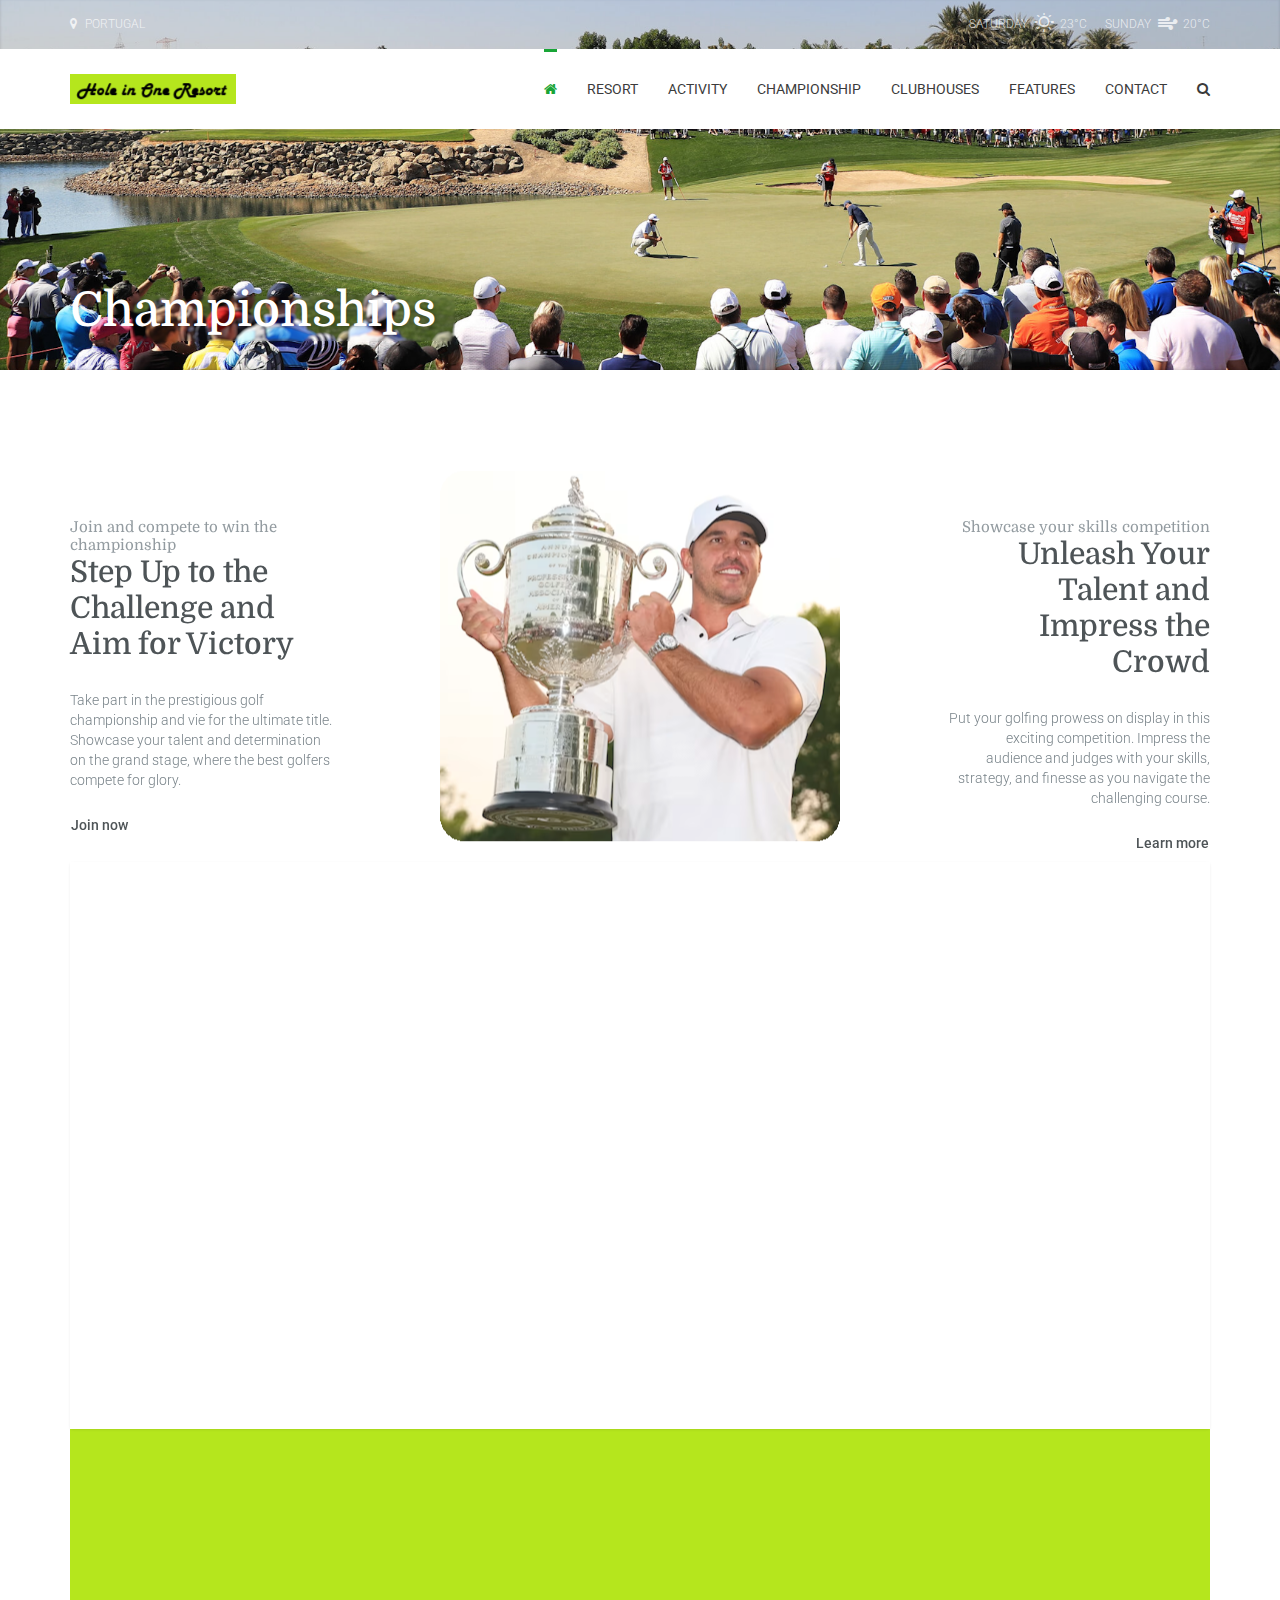
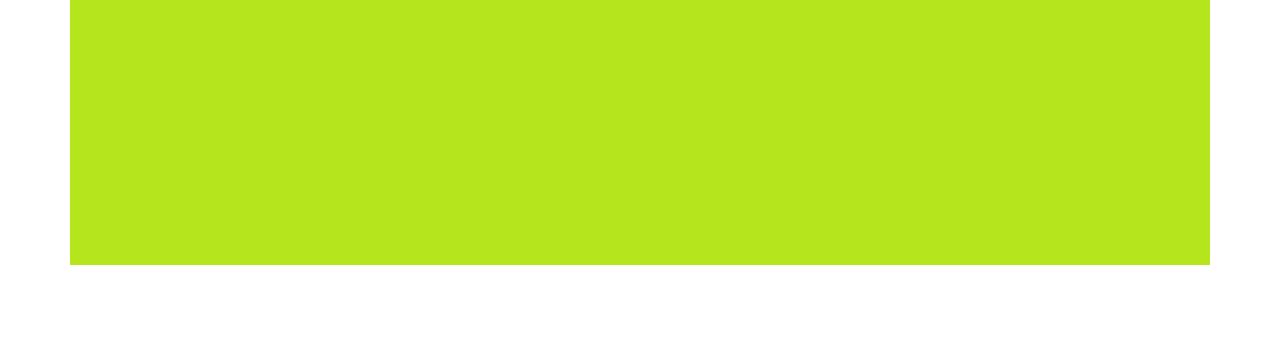
<file: championship.html>
<!DOCTYPE html>
<html lang="en">
	<head>
		<meta charset="utf-8">
	    <title>Championship | Hole In One Resort</title>
	    <meta name="viewport" content="width=device-width, initial-scale=1, maximum-scale=1">
	    <meta http-equiv="Content-Type" content="text/html; charset=UTF-8">
	    <link href="images/favicon.ico" rel="icon" type="image/png">
	    <link href="http://fonts.googleapis.com/css?family=Domine:400,700%7CRoboto:400,300,500,700,900" rel="stylesheet" type="text/css">
	    <link href="css/bootstrap.min.css" rel="stylesheet" media="screen">
	    <link href="css/font-awesome.min.css" rel="stylesheet">
	    <link href="css/owl.carousel.min.css" rel="stylesheet" media="screen">
	    <link href="css/owl.theme.default.min.css" rel="stylesheet" media="screen">
	    <link href="style.css" rel="stylesheet" media="screen">
  	</head>
	<body>
		<div id="site">
		  	<header id="header" class="header-content header-content-3" role="banner">
		  		<div class="header-row clearfix">
		  			<div class="container">
		  				<div class="row">
		  					<div class="col-sm-12 absolute-header text-uppercase">
		  						<div class="pull-left"><i class="fa fa-map-marker"></i> PORTUGAL </div>
		  						<div class="pull-right">
		  							<span class="weather">Saturday <i data-icon="B"></i> 23&deg;C</span>
		  							<span class="weather">Sunday <i data-icon="F"></i> 20&deg;C</span>
		  						</div>
		  					</div>
		  				</div><!-- .row -->
		  			</div><!-- .container -->
		  			<nav role="navigation" id="main-nav">
		  				<div class="container">
		  					<div class="row">
		  						<div class="col-xs-12">
									<a href="index.html" id="logo"><img src="images/logo 1.png" alt=""></a>
									<input type="checkbox" id="toggle-main-nav" class="toggle-nav-input">
									<ul id="menu-main-menu" class="menu">
									<li class="menu-item menu-item-type-post_type menu-item-object-page current-menu-item page_item current_page_item">
										<a href="index.html"><i class="fa fa-home hidden-xs"></i><span class="visible-xs-inline">Home</span></a>
									</li>
									<li class="menu-item menu-item-type-post_type menu-item-object-page menu-item-has-children menu-parent-item">
										<a href="rooms.html">Resort</a>
										
									</li>
									<li class="menu-item menu-item-type-post_type menu-item-object-page menu-item-has-children">
										<a href="#">Activity</a>
										<ul class="sub-menu">
											<li class="menu-item menu-item-type-post_type menu-item-object-page">
												<a href="golf_lessons.html">Golf lessons</a>
											</li>
											<li class="menu-item menu-item-type-post_type menu-item-object-page">
												<a href="activity.html">Other Activity</a>
											</li>
										</ul>
									</li>
									<li class="menu-item menu-item-type-custom menu-item-object-custom">
										<a href="championship.html">Championship</a>
									</li>
									<li class="menu-item menu-item-type-post_type menu-item-object-page">
										<a href="clubhouse.html">Clubhouses</a>
									</li>
									<li class="menu-item menu-item-type-custom menu-item-object-custom menu-item-has-children menu-parent-item">
										<a href="#">Features</a>
										<ul class="sub-menu">
										<li class="menu-item menu-item-type-post_type menu-item-object-page">
											<a href="package.html">Packages Offered</a>
										</li>
										<li class="menu-item menu-item-type-custom menu-item-object-custom">
											<a href="cafe.html">Restaurant & Cafe</a>
										</li>
										
										<li class="menu-item menu-item-type-post_type menu-item-object-page">
											<a href="proshop.html">Pro shop</a>
										</li>
									</ul>
								</li>
								<li class="menu-item menu-item-type-post_type menu-item-object-page menu-parent-item"><a href="contact.html">Contact</a></li>
		  						<li class="menu-item">
		  							<a href="#" class="search-button hidden-xs"><i class="fa fa-search"></i></a>
		  							<form id="search-form-inline" action="search.html" class="visible-xs-block" role="search">
		  								<input type="text" class="search-field" placeholder="Type something to search  ...">		
		  							</form><!-- #search-form-inline -->
		  						</li>
		  						</ul><!-- .menu -->
		  						</div><!-- .col-xs-12 -->
		  					</div><!-- .row -->
		  				</div><!-- .container -->
		  				<form id="search-form" action="search.html" class="hidden-xs">
		  					<div class="container">
		  						<div class="row">
		  							<div class="col-lg-12 text-center">
		  								<input type="text" class="search-field" placeholder="Type something to search  ...">
		  								<a href="#" class="close-search fa fa-search"></a>
		  							</div>
		  						</div>
		  					</div>
		  				</form><!-- #search-form -->
		  			</nav><!-- #main-nav -->
		  			<label class="toggle-nav-label" for="toggle-main-nav"><i class="fa fa-bars fa-lg"></i> Menu</label>
		  			<label class="toggle-nav-label" for="toggle-secondary-nav"><i class="fa fa-info-circle fa-lg"></i> Services</label>
		  		</div><!-- .header-row -->
		  		<div id="page-heading">
		  			<div class="container">
		  				<div class="row">
		  					<div class="col-sm-12">
		  						<h1 class="page-title">Championships</h1>
		  					</div><!-- .col-sm-12 -->
		  				</div><!-- .row -->
		  			</div><!-- .container -->
		  		</div><!-- #page-heading -->
		  	</header><!-- #header -->
		  	<article id="content">
		  		<section class="container content-padding-lg">
		  			<div class="row animated">
		  				<div class="col-sm-3"><br />
		  					<h2><small>Join and compete to win the championship</small>Step Up to the Challenge and Aim for Victory</h2>
		  					<p>Take part in the prestigious golf championship and vie for the ultimate title. Showcase your talent and determination on the grand stage, where the best golfers compete for glory.</p>
		  					<a href="#" class="btn btn-inline">Join now</a>
		  				</div>
		  				<div class="col-sm-6 text-center">
		  					<img src="images/champion2.png" class="wp-image" alt="" />
		  				</div>
		  				<div class="col-sm-3 text-right"><br />
		  					<h2><small>Showcase your skills competition</small>Unleash Your Talent and Impress the Crowd</h2>
		  					<p>Put your golfing prowess on display in this exciting competition. Impress the audience and judges with your skills, strategy, and finesse as you navigate the challenging course.</p>
		  					<a href="#" class="btn btn-inline">Learn more</a>
		  				</div>
		  			</div><!-- .row -->
					  <article id="content">
						<section class="container content-padding-lg">
							<div class="row animated">
								<div class="col-sm-3"><br />
									<h2><small>Beat the leaderboard score</small>Rise to the Top and Make History</h2>
									<p>Aim to surpass the current leaderboard champion's score and etch your name in history. Challenge yourself to achieve excellence and rise to the top with your outstanding performance.</p>
									<a href="#" class="btn btn-inline">Check current leaderbaord</a>
								</div>
								<div class="col-sm-6 text-center">
									<img src="images/champion3.png" class="wp-image" alt="" />
								</div>
								
							</div><!-- .row -->
		  		
		  		
		  	
		  	</article><!-- #content --> 
		  	<footer id="footer" role="contentinfo">
		  		<div class="container">
		  			<div class="row" id="main-footer">
		  				<aside class="col-lg-2 col-md-3 col-sm-4 widget">
		  					<h5 class="widget-title">Hole In One</h5>
		  					<p>Portugal, Estrada Nacional 125, 
								8150-026 Almancil<br><br>
		  					
		  					Tel +351 21 123 4599<br>
		  					Fax +351 21 123 4567</p>
		  				</aside><!-- .widget -->
		  				<aside class="col-lg-2 col-md-3 col-sm-4 widget">
		  					<h5 class="widget-title">The Resort</h5>
		  					<p>
		  						<a href="members.html">Member Bookings</a><br>
		  						<a href="events.html">Open Competitions</a><br>
		  						<a href="contact.html">Location</a><br>
		  						<a href="contact.html">Contact us</a><br>
		  						<a href="resort.html">Our Team</a><br>
		  					</p>
		  				</aside><!-- .widget -->
		  				<aside class="col-lg-2 col-md-3 col-sm-4 widget">
		  					<h5 class="widget-title">The Club</h5>
		  					<p>
		  						<a href="resort.html">Clubhouse</a><br>
		  						<a href="resort.html">Officers &amp; Council </a><br>
		  						<a href="resort.html">History</a><br>
		  						<a href="resort.html">Locality</a><br>
		  						<a href="media-gallery.html">Gallery</a><br>
		  					</p>
		  				</aside><!-- .widget -->
		  				<aside class="col-lg-2 col-md-3 col-sm-4 widget">
		  					<h5 class="widget-title">The Courses</h5>
		  					<p>
		  						<a href="activities.html">Headfort Old</a><br>
		  						<a href="activities.html">Headfort New</a><br>
		  						<a href="activities.html">Rankings</a><br>
		  						<a href="activities.html">Practice Facilities</a><br>
		  						<a href="media-gallery.html">Flora and Fauna</a><br>
		  					</p>
		  				</aside><!-- .widget -->
		  				<aside class="col-lg-2 col-md-3 col-sm-4 widget">
		  					<h5 class="widget-title">Visitors</h5>
		  					<p>
		  						<a href="room-view.html">Visitor Booking</a><br>
		  						<a href="members.html">Green Fees</a><br>
		  						<a href="resort.html">Societies / Groups</a><br>
		  						<a href="testimonials.html">Testimonials</a><br>
		  					</p>
		  				</aside><!-- .widget -->
		  				<aside class="col-lg-2 col-md-3 col-sm-4 widget">
		  					<a href="index.html"><img src="images/logo 1.png" alt=""></a>
		  				</aside><!-- .widget -->
		  			</div><!-- end .row -->
		  			<div class="row" id="absolute-footer">
		  				<div class="col-lg-12">
		  					<aside class="widget">
		  						<p>Hole In One Resort - HTML Template. Designed with special care by <a href="http://demo.curlythemes.com" target="_blank"><abbr title="Premium WordPress Themes & Plugins">Curly Themes</abbr></a>. All Rights Reserved. 
		  						<span class="pull-right hidden-xs">
		  							<a href="#" class="fa fa-boxed fa-rss" data-toggle="tooltip" data-placement="left" title="Leisure RSS"></a>
		  							<a href="http://www.pinterest.com/raducretu/curly-themes/" class="fa fa-boxed fa-pinterest" data-toggle="tooltip" data-placement="left" title="Leisure Pintrest Board"></a>
		  							<a href="https://www.facebook.com/cthemes" class="fa fa-boxed fa-facebook" data-toggle="tooltip" data-placement="left" title="Leisure on Facebook"></a>
		  							<a href="https://twitter.com/CurlyThemes" class="fa fa-boxed fa-twitter" data-toggle="tooltip" data-placement="left" title="Leisure on Twitter"></a>
		  						</span>
		  						</p>
		  					</aside><!-- .widget -->
		  				</div>
		  			</div><!-- #absolute-footer -->
		  		</div><!-- .container -->
		  	</footer><!-- #footer -->
		</div><!-- #site -->
	  	
	    <!-- All Pages JS -->
	    <script src="js/jquery-1.11.1.min.js"></script>
	    <script src="js/bootstrap.min.js"></script>
	    <script src="js/dropdown-menu.min.js"></script>
	    <script src="js/waypoints.min.js"></script>
	    <script src="js/waypoints-sticky.min.js"></script>
	    <script src="js/jquery.velocity.min.js"></script>
	    <script src="js/velocity.ui.js"></script>
	    <script src="js/doubletaptogo.js"></script>
	    
	    <!-- Individual JS -->
	    <script src="js/owl.carousel.min.js"></script>
	    <script src="js/jquery.stellar.min.js"></script>
	    
	    <!-- Main JS -->
	    <script src="js/main.js"></script>
    
	</body>
</html>
</file>
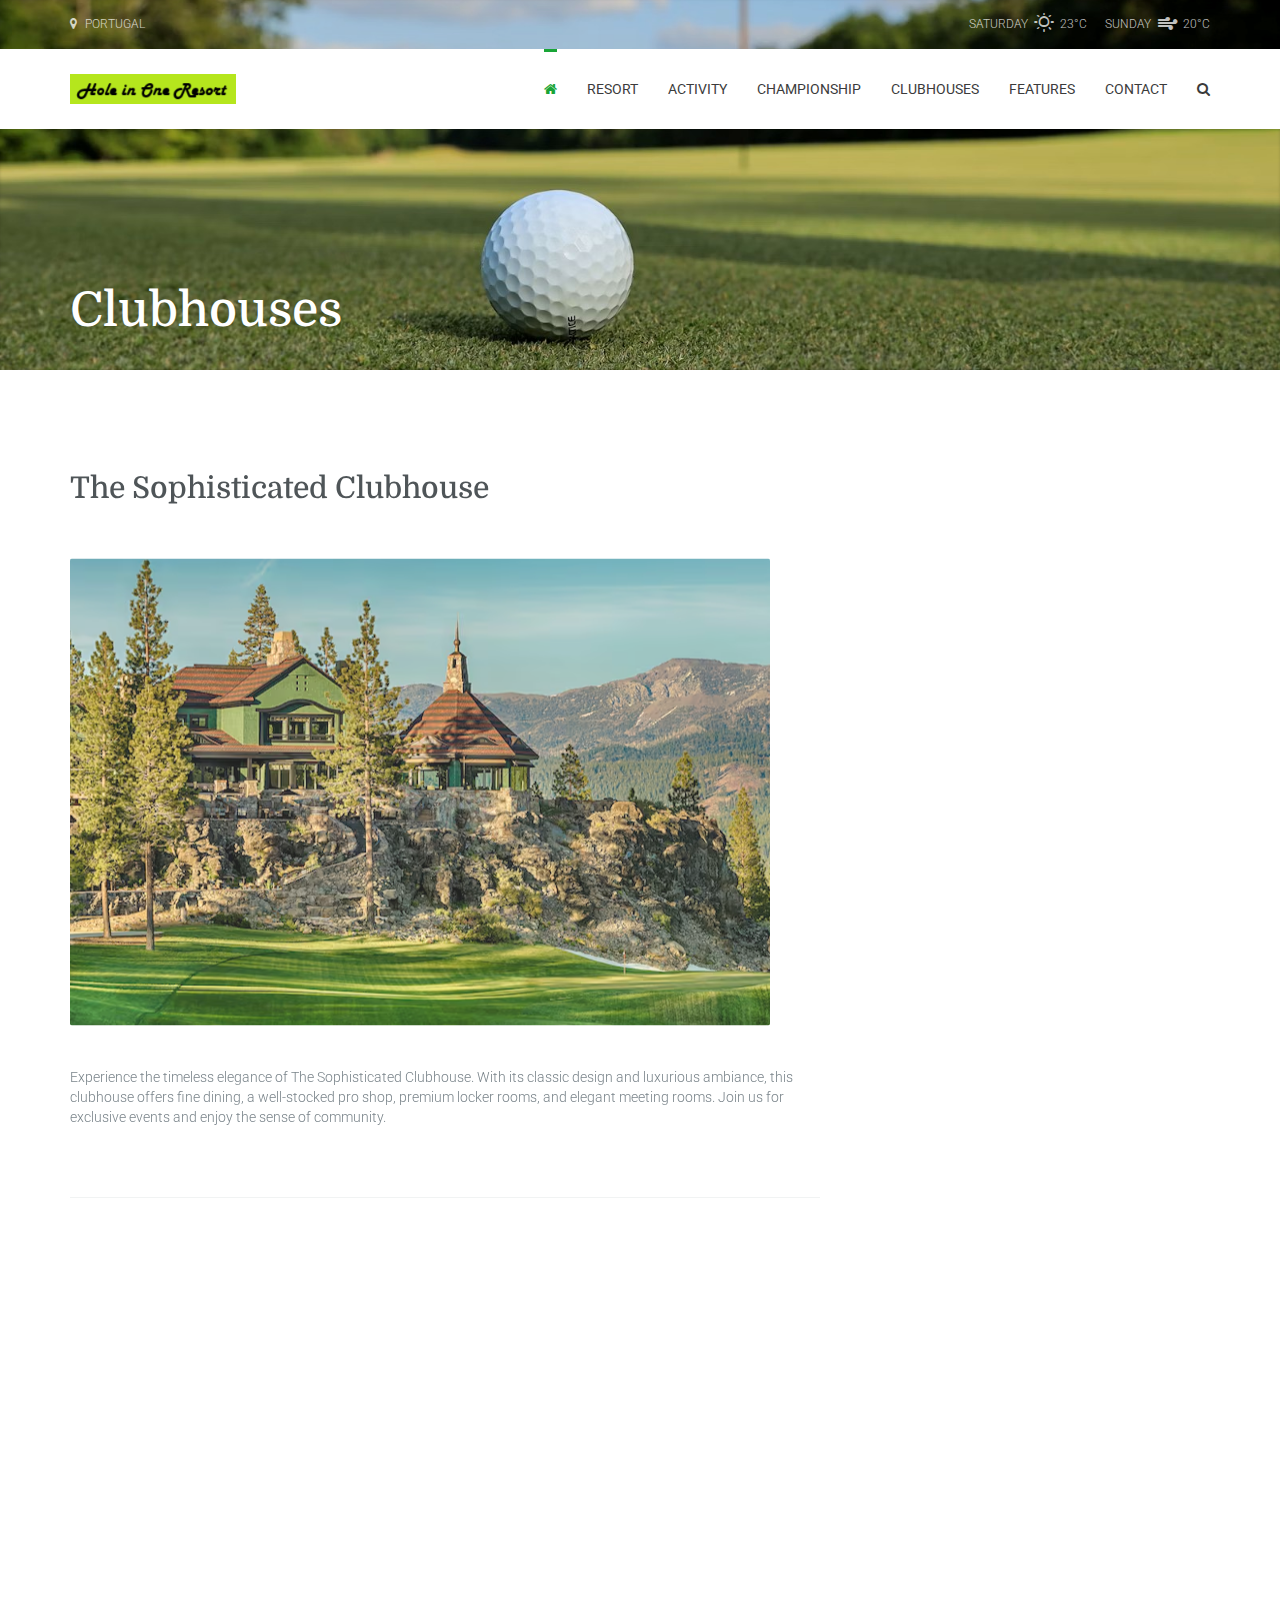
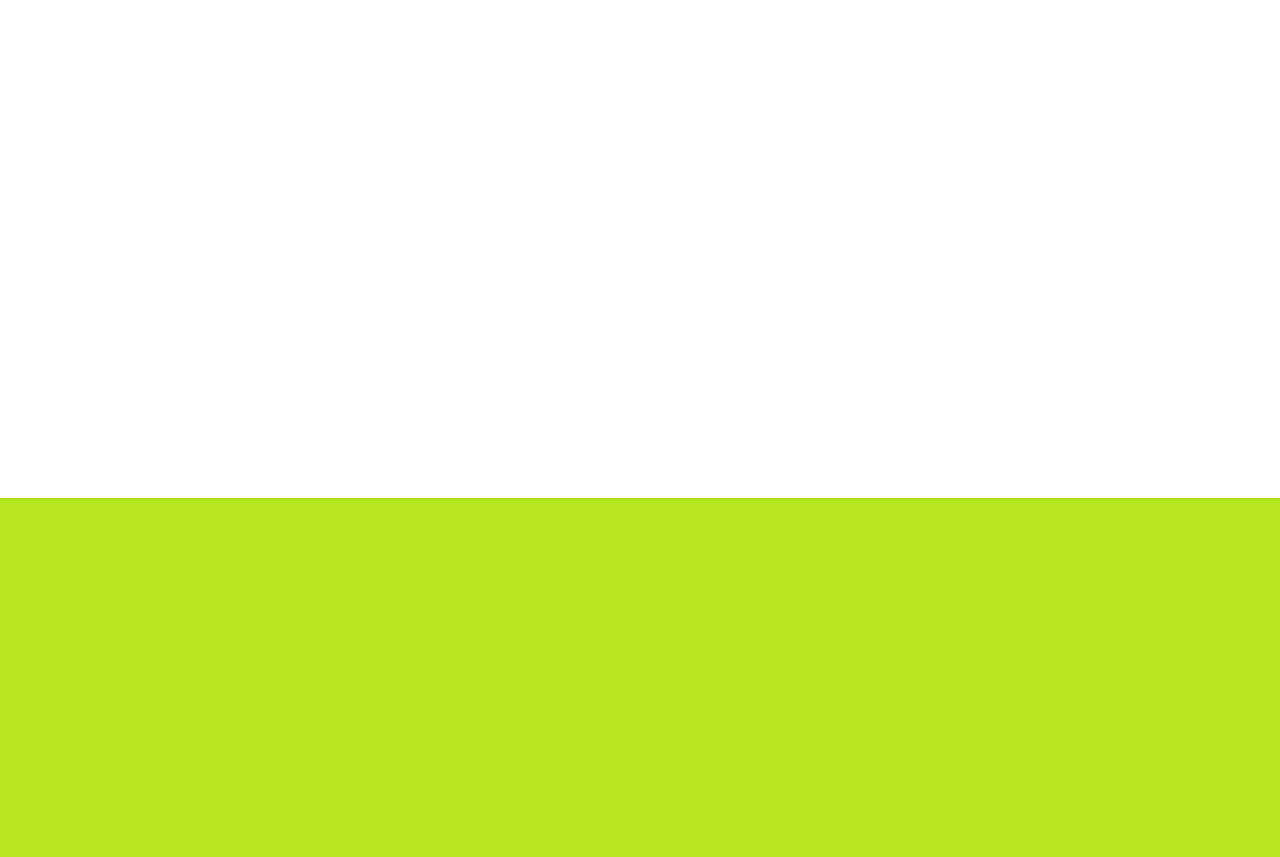
<file: clubhouse.html>
<!DOCTYPE html>
<html lang="en">
	<head>
		<meta charset="utf-8">
	    <title>Clubhouses | Hole In One Resort</title>
	    <meta name="viewport" content="width=device-width, initial-scale=1, maximum-scale=1">
	    <meta http-equiv="Content-Type" content="text/html; charset=UTF-8">
	    <link href="images/favicon.ico" rel="icon" type="image/png">
	    <link href="http://fonts.googleapis.com/css?family=Domine:400,700%7CRoboto:400,300,500,700,900" rel="stylesheet" type="text/css">
	    <link href="css/bootstrap.min.css" rel="stylesheet" media="screen">
	    <link href="css/font-awesome.min.css" rel="stylesheet">
	    <link href="css/owl.carousel.min.css" rel="stylesheet" media="screen">
	    <link href="css/owl.theme.default.min.css" rel="stylesheet" media="screen">
	    <link href="style.css" rel="stylesheet" media="screen">
  	</head>
	<body>
		<div id="site">
			<header id="header" class="header-content" role="banner">
				<div class="header-row clearfix">
					<div class="container">
						<div class="row">
							<div class="col-sm-12 absolute-header text-uppercase">
								<div class="pull-left"><i class="fa fa-map-marker"></i> PORTUGAL </div>
								<div class="pull-right">
									<span class="weather">Saturday <i data-icon="B"></i> 23&deg;C</span>
									<span class="weather">Sunday <i data-icon="F"></i> 20&deg;C</span>
								</div>
							</div>
						</div><!-- .row -->
					</div><!-- .container -->
					<nav role="navigation" id="main-nav">
						<div class="container">
							<div class="row">
								<div class="col-xs-12">
								
										<a href="index.html" id="logo"><img src="images/logo 1.png" alt=""></a>
										<input type="checkbox" id="toggle-main-nav" class="toggle-nav-input">
										<ul id="menu-main-menu" class="menu">
										<li class="menu-item menu-item-type-post_type menu-item-object-page current-menu-item page_item current_page_item">
											<a href="index.html"><i class="fa fa-home hidden-xs"></i><span class="visible-xs-inline">Home</span></a>
										</li>
										<li class="menu-item menu-item-type-post_type menu-item-object-page menu-item-has-children menu-parent-item">
											<a href="rooms.html">Resort</a>
											
										</li>
										<li class="menu-item menu-item-type-post_type menu-item-object-page menu-item-has-children">
											<a href="#">Activity</a>
											<ul class="sub-menu">
												<li class="menu-item menu-item-type-post_type menu-item-object-page">
													<a href="golf_lessons.html">Golf lessons</a>
												</li>
												<li class="menu-item menu-item-type-post_type menu-item-object-page">
													<a href="activity.html">Other Activity</a>
												</li>
											</ul>
										</li>
										<li class="menu-item menu-item-type-custom menu-item-object-custom">
											<a href="championship.html">Championship</a>
										</li>
										<li class="menu-item menu-item-type-post_type menu-item-object-page">
											<a href="clubhouse.html">Clubhouses</a>
										</li>
										<li class="menu-item menu-item-type-custom menu-item-object-custom menu-item-has-children menu-parent-item">
											<a href="#">Features</a>
											<ul class="sub-menu">
											<li class="menu-item menu-item-type-post_type menu-item-object-page">
												<a href="package.html">Packages Offered</a>
											</li>
											<li class="menu-item menu-item-type-custom menu-item-object-custom">
												<a href="cafe.html">Restaurant & Cafe</a>
											</li>
											
											<li class="menu-item menu-item-type-post_type menu-item-object-page">
												<a href="proshop.html">Pro shop</a>
											</li>
										</ul>
									</li>
									<li class="menu-item menu-item-type-post_type menu-item-object-page menu-parent-item"><a href="contact.html">Contact</a></li>
								<li class="menu-item">
									<a href="#" class="search-button hidden-xs"><i class="fa fa-search"></i></a>
									<form id="search-form-inline" action="search.html" class="visible-xs-block" role="search">
										<input type="text" class="search-field" placeholder="Type something to search  ...">		
									</form><!-- #search-form-inline -->
								</li>
								</ul><!-- .menu -->
								</div><!-- .col-xs-12 -->
							</div><!-- .row -->
						</div><!-- .container -->
						<form id="search-form" action="search.html" class="hidden-xs">
							<div class="container">
								<div class="row">
									<div class="col-lg-12 text-center">
										<input type="text" class="search-field" placeholder="Type something to search  ...">
										<a href="#" class="close-search fa fa-search"></a>	
									</div>
								</div>
							</div>
						</form><!-- #search-form -->
					</nav><!-- #main-nav -->
					<label class="toggle-nav-label" for="toggle-main-nav"><i class="fa fa-bars fa-lg"></i> Menu</label>
					<label class="toggle-nav-label" for="toggle-secondary-nav"><i class="fa fa-info-circle fa-lg"></i> Services</label>
				</div><!-- .header-row -->
				<div id="page-heading">
					<div class="container">
						<div class="row">
							<div class="col-sm-12">
								<h1 class="page-title">Clubhouses</h1>
							</div><!-- .col-sm-12 -->
						</div><!-- .row -->
					</div><!-- .container -->
				</div><!-- #page-heading -->
			</header><!-- #header -->
		  	<article id="content">
		  		<section class="container content-padding-lg">
		  			<div class="row">
		  				<div class="col-sm-8">
		  					<div class="entry animated">
		  						<h2><a href="article.html">The Sophisticated Clubhouse</a> <small></h2>
		  						<a href="article.html"><img src="images/clubhouse1.png" alt="" class="wp-image"></a>
		  						<p>Experience the timeless elegance of The Sophisticated Clubhouse. With its classic design and luxurious ambiance, this clubhouse offers fine dining, a well-stocked pro shop, premium locker rooms, and elegant meeting rooms. Join us for exclusive events and enjoy the sense of community.</p>
		  						
		  					</div><!-- .entry -->
		  					<div class="entry quote animated">
		  						
		  					</div><!-- .entry -->
		  					<div class="entry sticky animated">
		  						<h2><a href="article.html">The Vibe Hub</a> <small></small></h2>
		  						<a href="article.html"><img src="images/clubhouse2.png" alt="" class="wp-image"></a>
		  						<p>Discover the contemporary charm of The Vibe Hub. This state-of-the-art clubhouse features a trendy café, advanced locker rooms, an indoor golf simulator, and versatile event spaces. Engage in exciting activities and experience the vibrant atmosphere.</p>
		  						
		  					</div><!-- .entry -->
		  					
		  					
		  				
		  			</div><!-- .row -->
		  		</section><!-- .container -->
		  	</article><!-- #content --> 
		  	<footer id="footer" role="contentinfo">
		  		<div class="container">
		  			<div class="row" id="main-footer">
		  				<aside class="col-lg-2 col-md-3 col-sm-4 widget">
		  					<h5 class="widget-title">Hole In One</h5>
		  					<p>Portugal, Estrada Nacional 125, 
							8150-026 Almancil<br><br>
		  					
		  					Tel +351 21 123 4599<br>
		  					Fax +351 21 123 4567</p>
		  				</aside><!-- .widget -->
		  				<aside class="col-lg-2 col-md-3 col-sm-4 widget">
		  					<h5 class="widget-title">The Resort</h5>
		  					<p>
		  						<a href="members.html">Member Bookings</a><br>
		  						<a href="events.html">Open Competitions</a><br>
		  						<a href="contact.html">Location</a><br>
		  						<a href="contact.html">Contact us</a><br>
		  						<a href="resort.html">Our Team</a><br>
		  					</p>
		  				</aside><!-- .widget -->
		  				<aside class="col-lg-2 col-md-3 col-sm-4 widget">
		  					<h5 class="widget-title">The Club</h5>
		  					<p>
		  						<a href="resort.html">Clubhouse</a><br>
		  						<a href="resort.html">Officers &amp; Council </a><br>
		  						<a href="resort.html">History</a><br>
		  						<a href="resort.html">Locality</a><br>
		  						<a href="media-gallery.html">Gallery</a><br>
		  					</p>
		  				</aside><!-- .widget -->
		  				<aside class="col-lg-2 col-md-3 col-sm-4 widget">
		  					<h5 class="widget-title">The Courses</h5>
		  					<p>
		  						<a href="activities.html">Headfort Old</a><br>
		  						<a href="activities.html">Headfort New</a><br>
		  						<a href="activities.html">Rankings</a><br>
		  						<a href="activities.html">Practice Facilities</a><br>
		  						<a href="media-gallery.html">Flora and Fauna</a><br>
		  					</p>
		  				</aside><!-- .widget -->
		  				<aside class="col-lg-2 col-md-3 col-sm-4 widget">
		  					<h5 class="widget-title">Visitors</h5>
		  					<p>
		  						<a href="room-view.html">Visitor Booking</a><br>
		  						<a href="members.html">Green Fees</a><br>
		  						<a href="resort.html">Societies / Groups</a><br>
		  						<a href="testimonials.html">Testimonials</a><br>
		  					</p>
		  				</aside><!-- .widget -->
		  				<aside class="col-lg-2 col-md-3 col-sm-4 widget">
		  					<a href="index.html"><img src="images/logo 1.png" alt=""></a>
		  				</aside><!-- .widget -->
		  			</div><!-- end .row -->
		  			<div class="row" id="absolute-footer">
		  				<div class="col-lg-12">
		  					<aside class="widget">
		  						<p>Hole In One Resort - HTML Template. Designed with special care by <a href="http://demo.curlythemes.com" target="_blank"><abbr title="Premium WordPress Themes & Plugins">Curly Themes</abbr></a>. All Rights Reserved. 
		  						<span class="pull-right hidden-xs">
		  							<a href="#" class="fa fa-boxed fa-rss" data-toggle="tooltip" data-placement="left" title="Leisure RSS"></a>
		  							<a href="http://www.pinterest.com/raducretu/curly-themes/" class="fa fa-boxed fa-pinterest" data-toggle="tooltip" data-placement="left" title="Leisure Pintrest Board"></a>
		  							<a href="https://www.facebook.com/cthemes" class="fa fa-boxed fa-facebook" data-toggle="tooltip" data-placement="left" title="Leisure on Facebook"></a>
		  							<a href="https://twitter.com/CurlyThemes" class="fa fa-boxed fa-twitter" data-toggle="tooltip" data-placement="left" title="Leisure on Twitter"></a>
		  						</span>
		  						</p>
		  					</aside><!-- .widget -->
		  				</div>
		  			</div><!-- #absolute-footer -->
		  		</div><!-- .container -->
		  	</footer><!-- #footer -->
		</div><!-- #site -->
	  	
	    <!-- All Pages JS -->
	    <script src="js/jquery-1.11.1.min.js"></script>
	    <script src="js/bootstrap.min.js"></script>
	    <script src="js/dropdown-menu.min.js"></script>
	    <script src="js/waypoints.min.js"></script>
	    <script src="js/waypoints-sticky.min.js"></script>
	    <script src="js/jquery.velocity.min.js"></script>
	    <script src="js/velocity.ui.js"></script>
	    <script src="js/doubletaptogo.js"></script>
	    
	    <!-- Individual JS -->
	    <script src="js/owl.carousel.min.js"></script>
	    
	    <!-- Main JS -->
	    <script src="js/main.js"></script>
    
	</body>
</html>
</file>
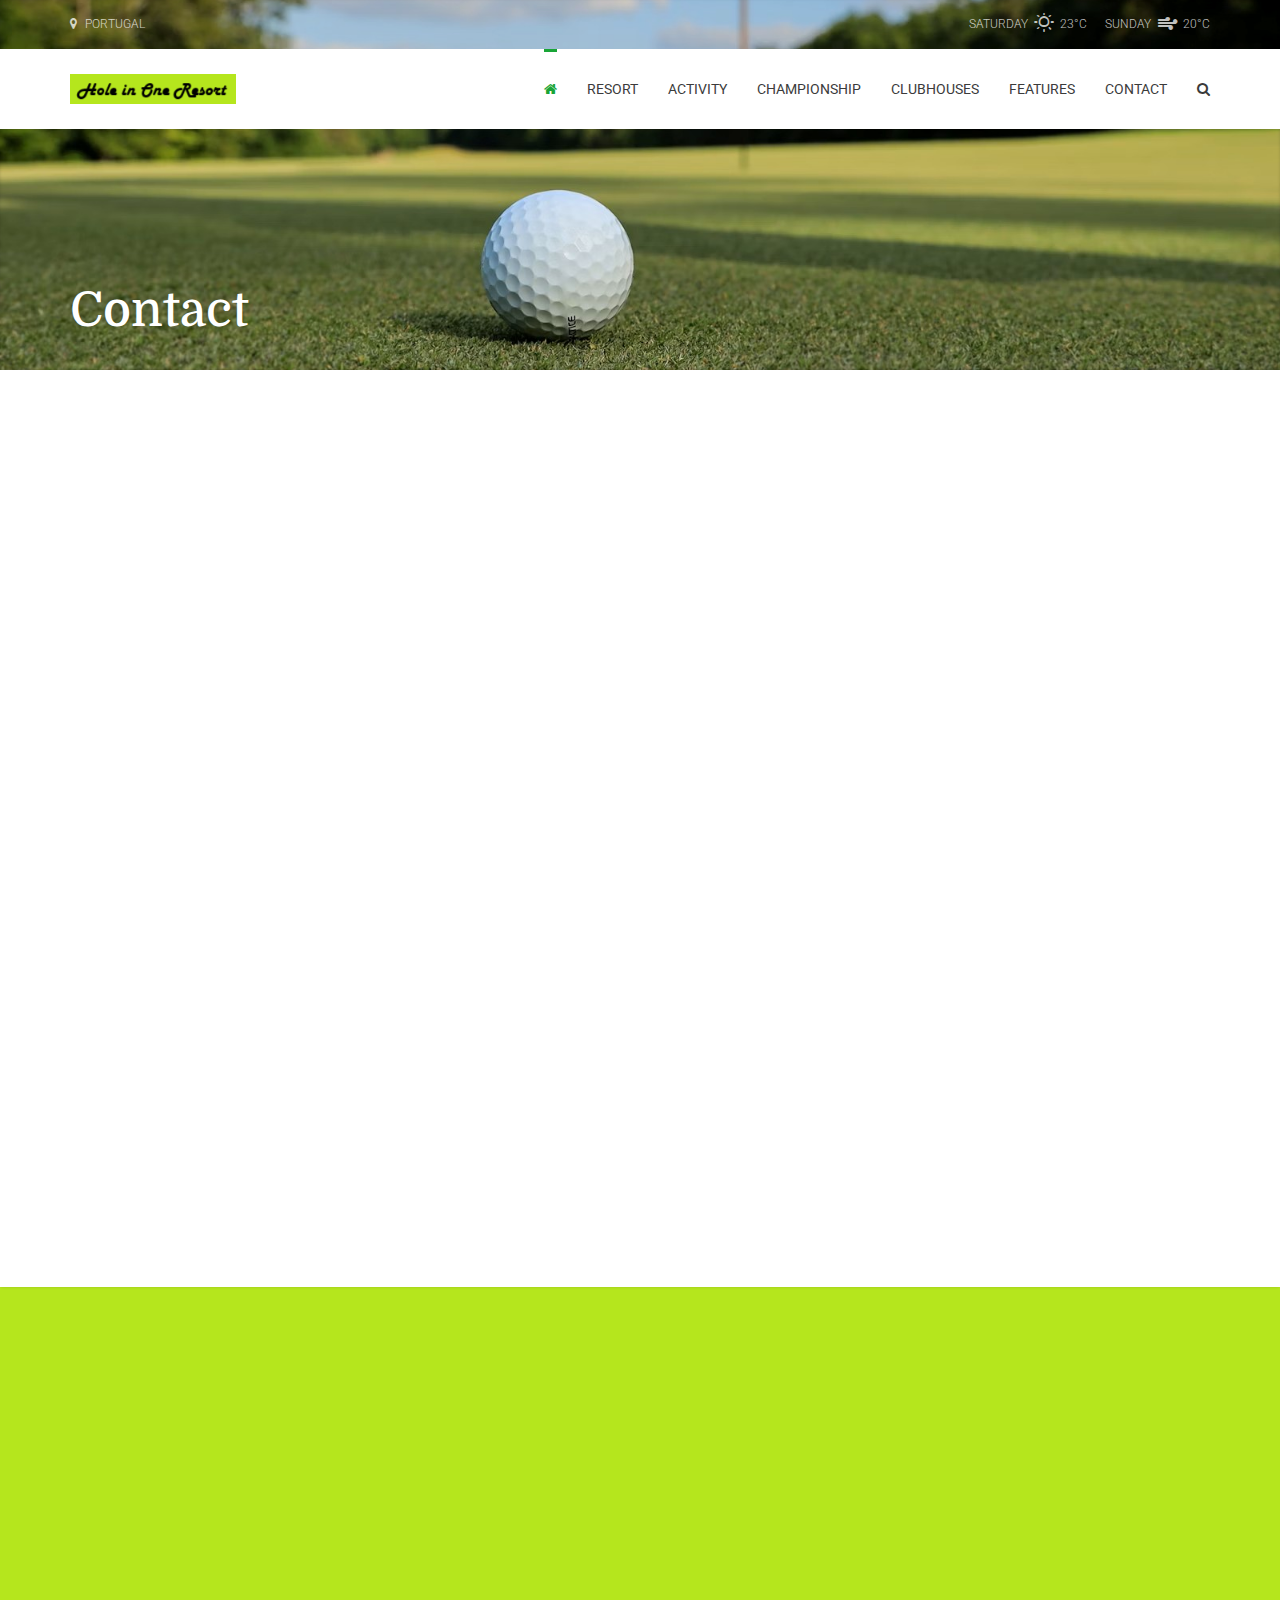
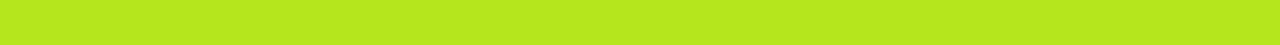
<file: contact.html>
<!DOCTYPE html>
<html lang="en">
  <head>
  	<meta charset="utf-8">
    <title>Contact | Hole In One Resort</title>
    <meta name="viewport" content="width=device-width, initial-scale=1, maximum-scale=1">
    <meta http-equiv="Content-Type" content="text/html; charset=UTF-8">
    <link href="images/favicon.ico" rel="icon" type="image/png">
    <link href="http://fonts.googleapis.com/css?family=Domine:400,700%7CRoboto:400,300,500,700,900" rel="stylesheet" type="text/css">
    <link href="css/bootstrap.min.css" rel="stylesheet" media="screen">
    <link href="css/font-awesome.min.css" rel="stylesheet">
    <link href="style.css" rel="stylesheet" media="screen">
  </head>
  <body>
	<div id="site">
	  	<header id="header" class="header-content" role="banner">
	  		<div class="header-row clearfix">
				<div class="container">
					<div class="row">
						<div class="col-sm-12 absolute-header text-uppercase">
							<div class="pull-left"><i class="fa fa-map-marker"></i> PORTUGAL </div>
							<div class="pull-right">
								<span class="weather">Saturday <i data-icon="B"></i> 23&deg;C</span>
								<span class="weather">Sunday <i data-icon="F"></i> 20&deg;C</span>
							</div>
						</div>
					</div><!-- .row -->
				</div><!-- .container -->
				<nav role="navigation" id="main-nav">
					<div class="container">
						<div class="row">
							<div class="col-xs-12">
								<a href="index.html" id="logo"><img src="images/logo 1.png" alt=""></a>
								<input type="checkbox" id="toggle-main-nav" class="toggle-nav-input">
								<ul id="menu-main-menu" class="menu">
								<li class="menu-item menu-item-type-post_type menu-item-object-page current-menu-item page_item current_page_item">
									<a href="index.html"><i class="fa fa-home hidden-xs"></i><span class="visible-xs-inline">Home</span></a>
								</li>
								<li class="menu-item menu-item-type-post_type menu-item-object-page menu-item-has-children menu-parent-item">
									<a href="rooms.html">Resort</a>
									
								</li>
								<li class="menu-item menu-item-type-post_type menu-item-object-page menu-item-has-children">
									<a href="#">Activity</a>
									<ul class="sub-menu">
										<li class="menu-item menu-item-type-post_type menu-item-object-page">
											<a href="golf_lessons.html">Golf lessons</a>
										</li>
										<li class="menu-item menu-item-type-post_type menu-item-object-page">
											<a href="activity.html">Other Activity</a>
										</li>
									</ul>
								</li>
								<li class="menu-item menu-item-type-custom menu-item-object-custom">
									<a href="championship.html">Championship</a>
								</li>
								<li class="menu-item menu-item-type-post_type menu-item-object-page">
									<a href="clubhouse.html">Clubhouses</a>
								</li>
								<li class="menu-item menu-item-type-custom menu-item-object-custom menu-item-has-children menu-parent-item">
									<a href="#">Features</a>
									<ul class="sub-menu">
									<li class="menu-item menu-item-type-post_type menu-item-object-page">
										<a href="package.html">Packages Offered</a>
									</li>
									<li class="menu-item menu-item-type-custom menu-item-object-custom">
										<a href="cafe.html">Restaurant & Cafe</a>
									</li>
									
									<li class="menu-item menu-item-type-post_type menu-item-object-page">
										<a href="proshop.html">Pro shop</a>
									</li>
								</ul>
							</li>
							<li class="menu-item menu-item-type-post_type menu-item-object-page menu-parent-item"><a href="contact.html">Contact</a></li>
							<li class="menu-item">
								<a href="#" class="search-button hidden-xs"><i class="fa fa-search"></i></a>
								<form id="search-form-inline" action="search.html" class="visible-xs-block" role="search">
									<input type="text" class="search-field" placeholder="Type something to search  ...">		
								</form><!-- #search-form-inline -->
							</li>
							</ul><!-- .menu -->
							</div><!-- .col-xs-12 -->
						</div><!-- .row -->
					</div><!-- .container -->
					<form id="search-form" action="search.html" class="hidden-xs">
						<div class="container">
							<div class="row">
								<div class="col-lg-12 text-center">
									<input type="text" class="search-field" placeholder="Type something to search  ...">
									<a href="#" class="close-search fa fa-search"></a>
								</div>
							</div>
						</div>
					</form><!-- #search-form -->
				</nav><!-- #main-nav -->
				<label class="toggle-nav-label" for="toggle-main-nav"><i class="fa fa-bars fa-lg"></i> Menu</label>
				<label class="toggle-nav-label" for="toggle-secondary-nav"><i class="fa fa-info-circle fa-lg"></i> Services</label>
			</div><!-- .header-row -->
			<div id="page-heading">
				<div class="container">
					<div class="row">
						<div class="col-sm-12">
							<h1 class="page-title">Contact</h1>
						</div><!-- .col-sm-12 -->
					</div><!-- .row -->
				</div><!-- .container -->
			</div><!-- #page-heading -->
	  	</header><!-- #header -->
	  	<article id="content">
	  		<section id="map-holder">
	  			<div id="map-description" class="hidden-xs">
	  				<div class="container">
	  					<div class="row animated">
		  					<div class="col-lg-4 col-lg-offset-8 col-sm-5 col-sm-offset-7">
		  						<div>
		  							<h4>Hole In One Resort</h4>
		  							<address>
			  							<abbr title="Address">A:</abbr> Portugal, Estrada Nacional 125, <br>
			  							8150-026 Almancil  <br>
			  							<a href="#" class="btn btn-link">Get Directions</a><br><br>
			  							
			  							<abbr title="Phone">P:</abbr> Tel +351 21 123 4599<br>
			  							<abbr title="Email">E:</abbr> holeinone@gmail.com<br><br><br>
		  							</address>
		  							<p class="text-right">
		  								<img src="images/logo 1.png" alt="" />
		  							</p>
		  						</div>
		  					</div>
	  					</div><!-- .row -->
	  				</div><!-- .container -->
	  			</div><!-- #map-description -->
	  			<div id="map-container"></div><!-- #map-container -->
	  		</section><!-- #map-holder -->
	  		<section class="container content-padding-lg">
	  			<div class="row visible-xs">
	  				<div class="col-xs-12">
	  					<h4>Hole In One Resort</h4>
	  					<address>
	  						<abbr title="Address">A:</abbr> Portugal, Estrada Nacional 125, <br>
	  						8150-026 Almancil  <br>
	  						<a href="#" class="btn btn-link">Get Directions</a><br><br>
	  						
	  						<abbr title="Phone">P:</abbr> Tel +351 21 123 4599<br>
	  						<abbr title="Email">E:</abbr> holeinone@gmail.com<br><br><br>
	  					</address>
	  				</div>
	  			</div><!-- .row -->
	  			<div class="row animated">
	  				<div class="col-sm-7">
	  					<h3>Get in touch with us!</h3>
	  					<form method="post" id="contact-form" role="form">
	  						<div class="row">
		  						<div class="form-group col-sm-6" data-required>
		  							<input type="text" class="form-control" placeholder="Name">
		  						</div>
		  						<div class="form-group col-sm-6" data-required>
		  							<input type="text" class="form-control" placeholder="Email">
		  						</div>
	  						</div>
	  						<div class="row">
		  						<div class="form-group col-sm-12" data-required>
		  							<textarea class="form-control" placeholder="Message" rows="6"></textarea>
		  						</div>
	  						</div>
	  						<a href="#" class="btn btn-primary hidden-xs"><i class="fa fa-envelope-o"></i> &nbsp;Send Message</a>
	  						<a href="#" class="btn btn-primary btn-block visible-xs"><i class="fa fa-envelope"></i> &nbsp;Send Message</a>
	  					</form>
	  				</div><!-- .col-sm-7 -->
	  				<div class="col-sm-4 col-sm-offset-1" id="side">
	  					<h3>Stay in touch</h3>
	  					<p>For inquiries, reservations, or more information, please contact Hole In One Resort. We're here to help you plan the perfect getaway!</p><br />
	  					<div class="person-mini">
	  						<img src="images/contactperson.png" alt="">
	  						<strong>Abdul Azim</strong>
	  						Resort Manager<br>
	  						+351 21 123 4599 <br>    
	  						holeinone@gmail.com
	  					</div>
	  				</div><!-- #side -->
	  			</div><!-- .row -->
	  		</section><!-- .container -->
	  	</article><!-- #content -->  	
	  	<footer id="footer" role="contentinfo">
	  		<div class="container">
	  			<div class="row" id="main-footer">
	  				<aside class="col-lg-2 col-md-3 col-sm-4 widget">
	  					<h5 class="widget-title">Hole In One</h5>
	  					<p>Portugal, Estrada Nacional 125, 
							8150-026 Almancil<br><br>
	  					
	  					Tel +351 21 123 4599<br>
	  					Fax +351 21 123 4567</p>
	  				</aside><!-- .widget -->
	  				<aside class="col-lg-2 col-md-3 col-sm-4 widget">
	  					<h5 class="widget-title">The Resort</h5>
	  					<p>
	  						<a href="members.html">Member Bookings</a><br>
	  						<a href="events.html">Open Competitions</a><br>
	  						<a href="contact.html">Location</a><br>
	  						<a href="contact.html">Contact us</a><br>
	  						<a href="resort.html">Our Team</a><br>
	  					</p>
	  				</aside><!-- .widget -->
	  				<aside class="col-lg-2 col-md-3 col-sm-4 widget">
	  					<h5 class="widget-title">The Club</h5>
	  					<p>
	  						<a href="resort.html">Clubhouse</a><br>
	  						<a href="resort.html">Officers &amp; Council </a><br>
	  						<a href="resort.html">History</a><br>
	  						<a href="resort.html">Locality</a><br>
	  						<a href="media-gallery.html">Gallery</a><br>
	  					</p>
	  				</aside><!-- .widget -->
	  				<aside class="col-lg-2 col-md-3 col-sm-4 widget">
	  					<h5 class="widget-title">The Courses</h5>
	  					<p>
	  						<a href="activities.html">Headfort Old</a><br>
	  						<a href="activities.html">Headfort New</a><br>
	  						<a href="activities.html">Rankings</a><br>
	  						<a href="activities.html">Practice Facilities</a><br>
	  						<a href="media-gallery.html">Flora and Fauna</a><br>
	  					</p>
	  				</aside><!-- .widget -->
	  				<aside class="col-lg-2 col-md-3 col-sm-4 widget">
	  					<h5 class="widget-title">Visitors</h5>
	  					<p>
	  						<a href="room-view.html">Visitor Booking</a><br>
	  						<a href="members.html">Green Fees</a><br>
	  						<a href="resort.html">Societies / Groups</a><br>
	  						<a href="testimonials.html">Testimonials</a><br>
	  					</p>
	  				</aside><!-- .widget -->
	  				<aside class="col-lg-2 col-md-3 col-sm-4 widget">
	  					<a href="index.html"><img src="images/logo 1.png" alt=""></a>
	  				</aside><!-- .widget -->
	  			</div><!-- end .row -->
	  			<div class="row" id="absolute-footer">
	  				<div class="col-lg-12">
	  					<aside class="widget">
	  						<p>Leisure - HTML Template. Designed with special care by <a href="http://demo.curlythemes.com" target="_blank"><abbr title="Premium WordPress Themes & Plugins">Curly Themes</abbr></a>. All Rights Reserved. 
	  						<span class="pull-right hidden-xs">
	  							<a href="#" class="fa fa-boxed fa-rss" data-toggle="tooltip" data-placement="left" title="Leisure RSS"></a>
	  							<a href="#" class="fa fa-boxed fa-pinterest" data-toggle="tooltip" data-placement="left" title="Leisure Pintrest Board"></a>
	  							<a href="#" class="fa fa-boxed fa-facebook" data-toggle="tooltip" data-placement="left" title="Leisure on Facebook"></a>
	  							<a href="#" class="fa fa-boxed fa-twitter" data-toggle="tooltip" data-placement="left" title="Leisure on Twitter"></a>
	  						</span>
	  						</p>
	  					</aside><!-- .widget -->
	  				</div>
	  			</div><!-- #absolute-footer -->
	  		</div><!-- .container -->
	  	</footer><!-- #footer -->
	</div><!-- #site -->
  	
  	<!-- All Pages JS -->
  	<script src="js/jquery-1.11.1.min.js"></script>
  	<script src="js/bootstrap.min.js"></script>
  	<script src="js/dropdown-menu.min.js"></script>
  	<script src="js/waypoints.min.js"></script>
  	<script src="js/waypoints-sticky.min.js"></script>
  	<script src="js/jquery.velocity.min.js"></script>
  	<script src="js/velocity.ui.js"></script>
  	<script src="js/doubletaptogo.js"></script>
  	
  	<!-- Individual JS -->  	
  	<script src="http://maps.google.com/maps/api/js?sensor=false&amp;language=en"></script>
  	<script src="js/gmap3.min.js"></script>
  	
  	
  	<!-- Main JS -->
  	<script src="js/main.js"></script>
    
  </body>
</html>
</file>
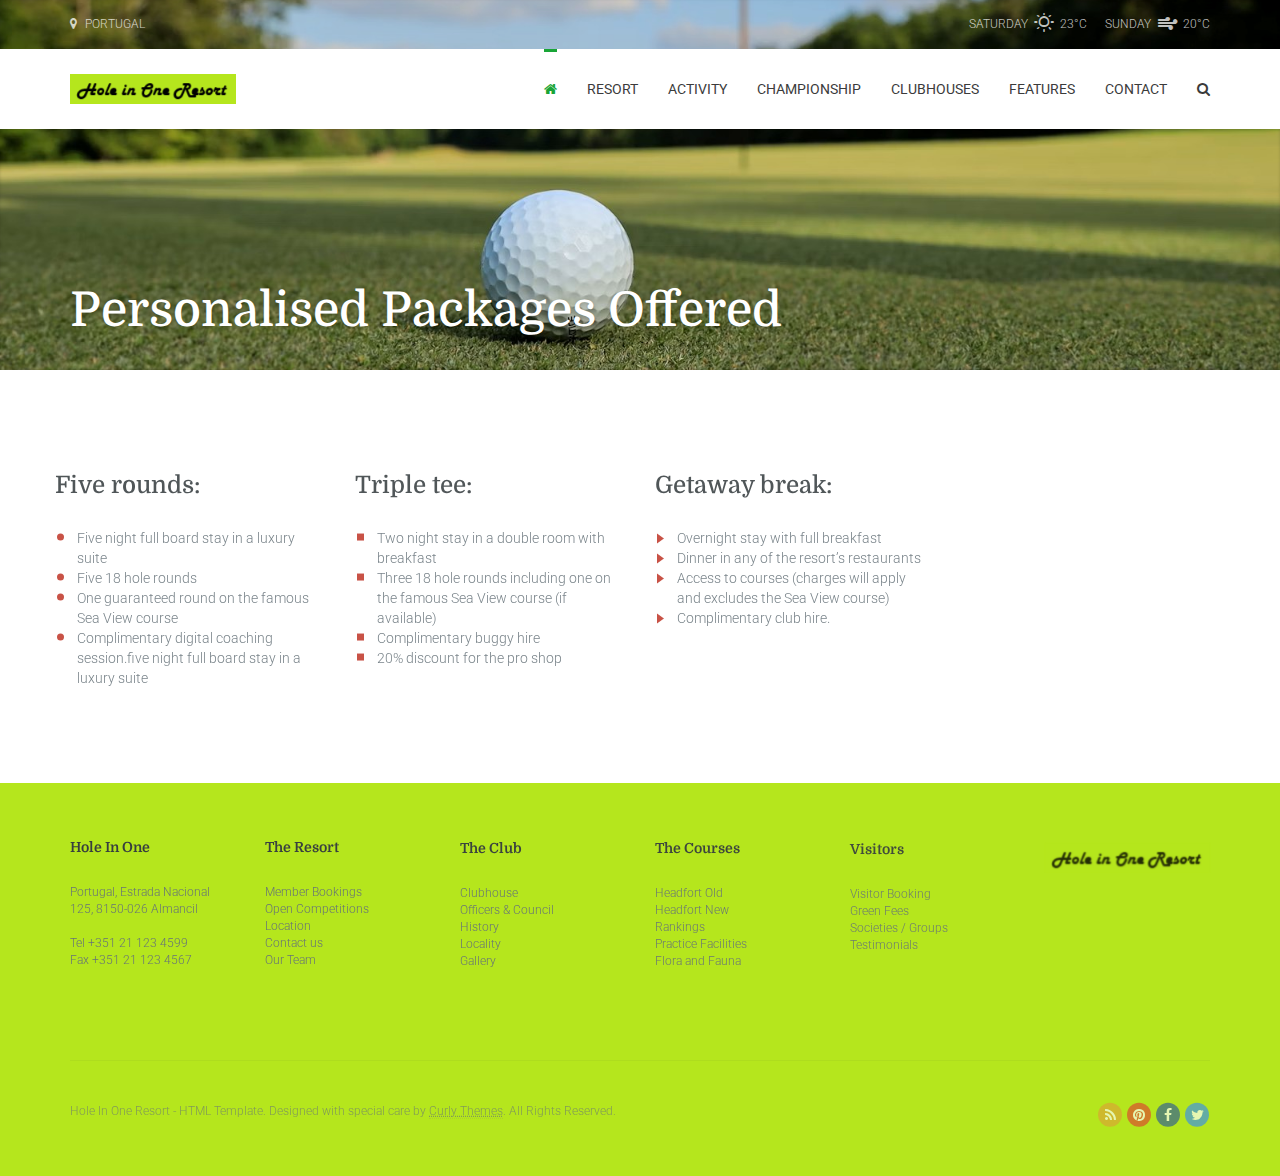
<file: package.html>
<!DOCTYPE html>
<html lang="en">
	<head>
		<meta charset="utf-8">
	    <title>Packages | Hole In One</title>
	    <meta name="viewport" content="width=device-width, initial-scale=1, maximum-scale=1">
	    <meta http-equiv="Content-Type" content="text/html; charset=UTF-8">
	    <link href="images/favicon.ico" rel="icon" type="image/png">
	    <link href="http://fonts.googleapis.com/css?family=Domine:400,700%7CRoboto:400,300,500,700,900" rel="stylesheet" type="text/css">
	    <link href="css/bootstrap.min.css" rel="stylesheet" media="screen">
	    <link href="css/font-awesome.min.css" rel="stylesheet">
	    <link href="css/owl.carousel.min.css" rel="stylesheet" media="screen">
	    <link href="css/owl.theme.default.min.css" rel="stylesheet" media="screen">
	    <link href="css/datepicker.css" rel="stylesheet" media="screen">
	    <link href="style.css" rel="stylesheet" media="screen">
  	</head>
	<body>
		<div id="site">
		  	<header id="header" class="header-content" role="banner">
		  		<div class="header-row clearfix">
		  			<div class="container">
		  				<div class="row">
		  					<div class="col-sm-12 absolute-header text-uppercase">
		  						<div class="pull-left"><i class="fa fa-map-marker"></i> PORTUGAL </div>
		  						<div class="pull-right">
		  							<span class="weather">Saturday <i data-icon="B"></i> 23&deg;C</span>
		  							<span class="weather">Sunday <i data-icon="F"></i> 20&deg;C</span>
		  						</div>
		  					</div>
		  				</div><!-- .row -->
		  			</div><!-- .container -->
		  			<nav role="navigation" id="main-nav">
		  				<div class="container">
		  					<div class="row">
		  						<div class="col-xs-12">
										<a href="index.html" id="logo"><img src="images/logo 1.png" alt=""></a>
										<input type="checkbox" id="toggle-main-nav" class="toggle-nav-input">
										<ul id="menu-main-menu" class="menu">
										<li class="menu-item menu-item-type-post_type menu-item-object-page current-menu-item page_item current_page_item">
											<a href="index.html"><i class="fa fa-home hidden-xs"></i><span class="visible-xs-inline">Home</span></a>
										</li>
										<li class="menu-item menu-item-type-post_type menu-item-object-page menu-item-has-children menu-parent-item">
											<a href="rooms.html">Resort</a>
											
										</li>
										<li class="menu-item menu-item-type-post_type menu-item-object-page menu-item-has-children">
											<a href="#">Activity</a>
											<ul class="sub-menu">
												<li class="menu-item menu-item-type-post_type menu-item-object-page">
													<a href="golf_lessons.html">Golf lessons</a>
												</li>
												<li class="menu-item menu-item-type-post_type menu-item-object-page">
													<a href="activity.html">Other Activity</a>
												</li>
											</ul>
										</li>
										<li class="menu-item menu-item-type-custom menu-item-object-custom">
											<a href="championship.html">Championship</a>
										</li>
										<li class="menu-item menu-item-type-post_type menu-item-object-page">
											<a href="clubhouse.html">Clubhouses</a>
										</li>
										<li class="menu-item menu-item-type-custom menu-item-object-custom menu-item-has-children menu-parent-item">
											<a href="#">Features</a>
											<ul class="sub-menu">
											<li class="menu-item menu-item-type-post_type menu-item-object-page">
												<a href="package.html">Packages Offered</a>
											</li>
											<li class="menu-item menu-item-type-custom menu-item-object-custom">
												<a href="cafe.html">Restaurant & Cafe</a>
											</li>
											
											<li class="menu-item menu-item-type-post_type menu-item-object-page">
												<a href="proshop.html">Pro shop</a>
											</li>
										</ul>
									</li>
									<li class="menu-item menu-item-type-post_type menu-item-object-page menu-parent-item"><a href="contact.html">Contact</a></li>
		  						<li class="menu-item">
		  							<a href="#" class="search-button hidden-xs"><i class="fa fa-search"></i></a>
		  							<form id="search-form-inline" action="search.html" class="visible-xs-block" role="search">
		  								<input type="text" class="search-field" placeholder="Type something to search  ...">		
		  							</form><!-- #search-form-inline -->
		  						</li>
		  						</ul><!-- .menu -->
		  						</div><!-- .col-xs-12 -->
		  					</div><!-- .row -->
		  				</div><!-- .container -->
		  				<form id="search-form" action="search.html" class="hidden-xs">
		  					<div class="container">
		  						<div class="row">
		  							<div class="col-lg-12 text-center">
		  								<input type="text" class="search-field" placeholder="Type something to search  ...">
		  								<a href="#" class="close-search fa fa-search"></a>	
		  							</div>
		  						</div>
		  					</div>
		  				</form><!-- #search-form -->
		  			</nav><!-- #main-nav -->
		  			
		  			<label class="toggle-nav-label" for="toggle-main-nav"><i class="fa fa-bars fa-lg"></i> Menu</label>
		  			<label class="toggle-nav-label" for="toggle-secondary-nav"><i class="fa fa-info-circle fa-lg"></i>Services</label>
		  		</div><!-- .header-row -->
		  		<div id="page-heading">
		  			<div class="container">
		  				<div class="row">
		  					<div class="col-sm-12">
		  						<h1 class="page-title">Personalised Packages Offered</h1>
		  					</div><!-- .col-sm-12 -->
		  				</div><!-- .row -->
		  			</div><!-- .container -->
		  		</div><!-- #page-heading -->
		  	</header><!-- #header -->
		  	<div id="content">
			  	<div class="container content-padding-lg animated">
			  		<div class="row">
						
						
			  		<div class="row">
			  			<div class="col-sm-3 col-xs">
			  				<h3>Five rounds:</h3>
			  				<ul class="list-bullet">
			  					
								  <li>Five night full board stay in a luxury suite</li>
								  <li>Five 18 hole rounds</li>
								  <li>One guaranteed round on the famous Sea View course</li>
								  <li>Complimentary digital coaching session.five night full board stay in a luxury suite</li>
			  				</ul>
			  			</div>
			  			<div class="col-sm-3 col-xs">
			  				<h3>Triple tee:</h3>
			  				<ul class="list-square">
			  					<li>Two night stay in a double room with breakfast</li>
			  					<li>Three 18 hole rounds including one on the famous Sea View course
									(if available)</li>
			  					<li>Complimentary buggy hire</li>
			  					<li>20% discount for the pro shop</li>
			  				</ul>
			  			</div>
			  			<div class="col-sm-3 col-xs">
			  				<h3>Getaway break:</h3>
			  				<ul class="list-pointer">
			  					<li>Overnight stay with full breakfast</li>
			  					<li>Dinner in any of the resort’s restaurants</li>
			  					<li>Access to courses (charges will apply and excludes the Sea View course)</li>
			  					<li>Complimentary club hire.</li>
			  				</ul>
			  			</div>
			  		</div><!-- .row -->
			  		
			  	</div><!-- .container -->
		  	</div><!-- #content -->
		  	<footer id="footer" role="contentinfo">
		  		<div class="container">
		  			<div class="row" id="main-footer">
		  				<aside class="col-lg-2 col-md-3 col-sm-4 widget">
		  					<h5 class="widget-title">Hole In One</h5>
		  					<p>Portugal, Estrada Nacional 125, 
								8150-026 Almancil<br><br>
		  					
		  					Tel +351 21 123 4599<br>
		  					Fax +351 21 123 4567</p>
		  				</aside><!-- .widget -->
		  				<aside class="col-lg-2 col-md-3 col-sm-4 widget">
		  					<h5 class="widget-title">The Resort</h5>
		  					<p>
		  						<a href="members.html">Member Bookings</a><br>
		  						<a href="events.html">Open Competitions</a><br>
		  						<a href="contact.html">Location</a><br>
		  						<a href="contact.html">Contact us</a><br>
		  						<a href="resort.html">Our Team</a><br>
		  					</p>
		  				</aside><!-- .widget -->
		  				<aside class="col-lg-2 col-md-3 col-sm-4 widget">
		  					<h5 class="widget-title">The Club</h5>
		  					<p>
		  						<a href="resort.html">Clubhouse</a><br>
		  						<a href="resort.html">Officers &amp; Council </a><br>
		  						<a href="resort.html">History</a><br>
		  						<a href="resort.html">Locality</a><br>
		  						<a href="media-gallery.html">Gallery</a><br>
		  					</p>
		  				</aside><!-- .widget -->
		  				<aside class="col-lg-2 col-md-3 col-sm-4 widget">
		  					<h5 class="widget-title">The Courses</h5>
		  					<p>
		  						<a href="activities.html">Headfort Old</a><br>
		  						<a href="activities.html">Headfort New</a><br>
		  						<a href="activities.html">Rankings</a><br>
		  						<a href="activities.html">Practice Facilities</a><br>
		  						<a href="media-gallery.html">Flora and Fauna</a><br>
		  					</p>
		  				</aside><!-- .widget -->
		  				<aside class="col-lg-2 col-md-3 col-sm-4 widget">
		  					<h5 class="widget-title">Visitors</h5>
		  					<p>
		  						<a href="room-view.html">Visitor Booking</a><br>
		  						<a href="members.html">Green Fees</a><br>
		  						<a href="resort.html">Societies / Groups</a><br>
		  						<a href="testimonials.html">Testimonials</a><br>
		  					</p>
		  				</aside><!-- .widget -->
		  				<aside class="col-lg-2 col-md-3 col-sm-4 widget">
		  					<a href="index.html"><img src="images/logo 1.png" alt=""></a>
		  				</aside><!-- .widget -->
		  			</div><!-- end .row -->
		  			<div class="row" id="absolute-footer">
		  				<div class="col-lg-12">
		  					<aside class="widget">
		  						<p>Hole In One Resort - HTML Template. Designed with special care by <a href="http://demo.curlythemes.com" target="_blank"><abbr title="Premium WordPress Themes & Plugins">Curly Themes</abbr></a>. All Rights Reserved. 
		  						<span class="pull-right hidden-xs">
		  							<a href="#" class="fa fa-boxed fa-rss" data-toggle="tooltip" data-placement="left" title="Leisure RSS"></a>
		  							<a href="http://www.pinterest.com/raducretu/curly-themes/" class="fa fa-boxed fa-pinterest" data-toggle="tooltip" data-placement="left" title="Leisure Pintrest Board"></a>
		  							<a href="https://www.facebook.com/cthemes" class="fa fa-boxed fa-facebook" data-toggle="tooltip" data-placement="left" title="Leisure on Facebook"></a>
		  							<a href="https://twitter.com/CurlyThemes" class="fa fa-boxed fa-twitter" data-toggle="tooltip" data-placement="left" title="Leisure on Twitter"></a>
		  						</span>
		  						</p>
		  					</aside><!-- .widget -->
		  				</div>
		  			</div><!-- #absolute-footer -->
		  		</div><!-- .container -->
		  	</footer><!-- #footer -->
		</div><!-- #site -->
  	
	    <!-- All Pages JS -->
	    <script src="js/jquery-1.11.1.min.js"></script>
	    <script src="js/bootstrap.min.js"></script>
	    <script src="js/dropdown-menu.min.js"></script>
	    <script src="js/waypoints.min.js"></script>
	    <script src="js/waypoints-sticky.min.js"></script>
	    <script src="js/jquery.velocity.min.js"></script>
	    <script src="js/velocity.ui.js"></script>
	    <script src="js/doubletaptogo.js"></script>
	    
	    <!-- Main JS -->
	    <script src="js/main.js"></script>
	    
	</body>
</html>
</file>
<file: css/datepicker.css>
.datepicker{padding:2rem;border-radius:1px;direction:ltr;border:none!important}.datepicker-inline{width:220px}.datepicker.datepicker-rtl{direction:rtl}.datepicker.datepicker-rtl table tr td span{float:right}.datepicker-dropdown{top:0;left:0}.datepicker-dropdown.datepicker-orient-bottom{margin-top:1.8rem}.datepicker>div{display:none}.datepicker.days div.datepicker-days,.datepicker.months div.datepicker-months,.datepicker.years div.datepicker-years{display:block}.datepicker table{margin:0;width:100%;-webkit-touch-callout:none;-webkit-user-select:none;-khtml-user-select:none;-moz-user-select:none;-ms-user-select:none;user-select:none}.datepicker table tr td,.datepicker table tr th{text-align:center;width:30px;height:30px;border-radius:1px;border:none}.table-striped .datepicker table tr td,.table-striped .datepicker table tr th{background-color:transparent}.datepicker table tr td.day.focused,.datepicker table tr td.day:hover{background:#eee;cursor:pointer}.datepicker table tr td.new,.datepicker table tr td.old{color:#999}.datepicker table tr td.disabled,.datepicker table tr td.disabled:hover{background:0 0;color:#999;cursor:default}.datepicker table tr td.today,.datepicker table tr td.today.disabled,.datepicker table tr td.today.disabled:hover,.datepicker table tr td.today:hover{color:#000;background-color:#ffdb99}.datepicker table tr td.today.active,.datepicker table tr td.today.disabled.active,.datepicker table tr td.today.disabled:active,.datepicker table tr td.today.disabled:focus,.datepicker table tr td.today.disabled:hover,.datepicker table tr td.today.disabled:hover.active,.datepicker table tr td.today.disabled:hover:active,.datepicker table tr td.today.disabled:hover:focus,.datepicker table tr td.today.disabled:hover:hover,.datepicker table tr td.today:active,.datepicker table tr td.today:focus,.datepicker table tr td.today:hover,.datepicker table tr td.today:hover.active,.datepicker table tr td.today:hover:active,.datepicker table tr td.today:hover:focus,.datepicker table tr td.today:hover:hover,.open .dropdown-toggle.datepicker table tr td.today,.open .dropdown-toggle.datepicker table tr td.today.disabled,.open .dropdown-toggle.datepicker table tr td.today.disabled:hover,.open .dropdown-toggle.datepicker table tr td.today:hover{color:#000;background-color:#ffcd70}.datepicker table tr td.today.active,.datepicker table tr td.today.disabled.active,.datepicker table tr td.today.disabled:active,.datepicker table tr td.today.disabled:hover.active,.datepicker table tr td.today.disabled:hover:active,.datepicker table tr td.today:active,.datepicker table tr td.today:hover.active,.datepicker table tr td.today:hover:active,.open .dropdown-toggle.datepicker table tr td.today,.open .dropdown-toggle.datepicker table tr td.today.disabled,.open .dropdown-toggle.datepicker table tr td.today.disabled:hover,.open .dropdown-toggle.datepicker table tr td.today:hover{background-image:none}.datepicker table tr td.today.disabled,.datepicker table tr td.today.disabled.active,.datepicker table tr td.today.disabled.disabled,.datepicker table tr td.today.disabled.disabled.active,.datepicker table tr td.today.disabled.disabled:active,.datepicker table tr td.today.disabled.disabled:focus,.datepicker table tr td.today.disabled.disabled:hover,.datepicker table tr td.today.disabled:active,.datepicker table tr td.today.disabled:focus,.datepicker table tr td.today.disabled:hover,.datepicker table tr td.today.disabled:hover.disabled,.datepicker table tr td.today.disabled:hover.disabled.active,.datepicker table tr td.today.disabled:hover.disabled:active,.datepicker table tr td.today.disabled:hover.disabled:focus,.datepicker table tr td.today.disabled:hover.disabled:hover,.datepicker table tr td.today.disabled:hover[disabled],.datepicker table tr td.today.disabled:hover[disabled].active,.datepicker table tr td.today.disabled:hover[disabled]:active,.datepicker table tr td.today.disabled:hover[disabled]:focus,.datepicker table tr td.today.disabled:hover[disabled]:hover,.datepicker table tr td.today.disabled[disabled],.datepicker table tr td.today.disabled[disabled].active,.datepicker table tr td.today.disabled[disabled]:active,.datepicker table tr td.today.disabled[disabled]:focus,.datepicker table tr td.today.disabled[disabled]:hover,.datepicker table tr td.today:hover.disabled,.datepicker table tr td.today:hover.disabled.active,.datepicker table tr td.today:hover.disabled:active,.datepicker table tr td.today:hover.disabled:focus,.datepicker table tr td.today:hover.disabled:hover,.datepicker table tr td.today:hover[disabled],.datepicker table tr td.today:hover[disabled].active,.datepicker table tr td.today:hover[disabled]:active,.datepicker table tr td.today:hover[disabled]:focus,.datepicker table tr td.today:hover[disabled]:hover,.datepicker table tr td.today[disabled],.datepicker table tr td.today[disabled].active,.datepicker table tr td.today[disabled]:active,.datepicker table tr td.today[disabled]:focus,.datepicker table tr td.today[disabled]:hover,fieldset[disabled] .datepicker table tr td.today,fieldset[disabled] .datepicker table tr td.today.active,fieldset[disabled] .datepicker table tr td.today.disabled,fieldset[disabled] .datepicker table tr td.today.disabled.active,fieldset[disabled] .datepicker table tr td.today.disabled:active,fieldset[disabled] .datepicker table tr td.today.disabled:focus,fieldset[disabled] .datepicker table tr td.today.disabled:hover,fieldset[disabled] .datepicker table tr td.today.disabled:hover.active,fieldset[disabled] .datepicker table tr td.today.disabled:hover:active,fieldset[disabled] .datepicker table tr td.today.disabled:hover:focus,fieldset[disabled] .datepicker table tr td.today.disabled:hover:hover,fieldset[disabled] .datepicker table tr td.today:active,fieldset[disabled] .datepicker table tr td.today:focus,fieldset[disabled] .datepicker table tr td.today:hover,fieldset[disabled] .datepicker table tr td.today:hover.active,fieldset[disabled] .datepicker table tr td.today:hover:active,fieldset[disabled] .datepicker table tr td.today:hover:focus,fieldset[disabled] .datepicker table tr td.today:hover:hover{background-color:#ffdb99}.datepicker table tr td.today:hover:hover{color:#000}.datepicker table tr td.today.active:hover{color:#fff}.datepicker table tr td.range,.datepicker table tr td.range.disabled,.datepicker table tr td.range.disabled:hover,.datepicker table tr td.range:hover{background:#eee;border-radius:0}.datepicker table tr td.range.today,.datepicker table tr td.range.today.disabled,.datepicker table tr td.range.today.disabled:hover,.datepicker table tr td.range.today:hover{color:#000;background-color:#f7ca77;border-radius:0}.datepicker table tr td.range.today.active,.datepicker table tr td.range.today.disabled.active,.datepicker table tr td.range.today.disabled:active,.datepicker table tr td.range.today.disabled:focus,.datepicker table tr td.range.today.disabled:hover,.datepicker table tr td.range.today.disabled:hover.active,.datepicker table tr td.range.today.disabled:hover:active,.datepicker table tr td.range.today.disabled:hover:focus,.datepicker table tr td.range.today.disabled:hover:hover,.datepicker table tr td.range.today:active,.datepicker table tr td.range.today:focus,.datepicker table tr td.range.today:hover,.datepicker table tr td.range.today:hover.active,.datepicker table tr td.range.today:hover:active,.datepicker table tr td.range.today:hover:focus,.datepicker table tr td.range.today:hover:hover,.open .dropdown-toggle.datepicker table tr td.range.today,.open .dropdown-toggle.datepicker table tr td.range.today.disabled,.open .dropdown-toggle.datepicker table tr td.range.today.disabled:hover,.open .dropdown-toggle.datepicker table tr td.range.today:hover{color:#000;background-color:#f4bb51}.datepicker table tr td.range.today.active,.datepicker table tr td.range.today.disabled.active,.datepicker table tr td.range.today.disabled:active,.datepicker table tr td.range.today.disabled:hover.active,.datepicker table tr td.range.today.disabled:hover:active,.datepicker table tr td.range.today:active,.datepicker table tr td.range.today:hover.active,.datepicker table tr td.range.today:hover:active,.open .dropdown-toggle.datepicker table tr td.range.today,.open .dropdown-toggle.datepicker table tr td.range.today.disabled,.open .dropdown-toggle.datepicker table tr td.range.today.disabled:hover,.open .dropdown-toggle.datepicker table tr td.range.today:hover{background-image:none}.datepicker table tr td.range.today.disabled,.datepicker table tr td.range.today.disabled.active,.datepicker table tr td.range.today.disabled.disabled,.datepicker table tr td.range.today.disabled.disabled.active,.datepicker table tr td.range.today.disabled.disabled:active,.datepicker table tr td.range.today.disabled.disabled:focus,.datepicker table tr td.range.today.disabled.disabled:hover,.datepicker table tr td.range.today.disabled:active,.datepicker table tr td.range.today.disabled:focus,.datepicker table tr td.range.today.disabled:hover,.datepicker table tr td.range.today.disabled:hover.disabled,.datepicker table tr td.range.today.disabled:hover.disabled.active,.datepicker table tr td.range.today.disabled:hover.disabled:active,.datepicker table tr td.range.today.disabled:hover.disabled:focus,.datepicker table tr td.range.today.disabled:hover.disabled:hover,.datepicker table tr td.range.today.disabled:hover[disabled],.datepicker table tr td.range.today.disabled:hover[disabled].active,.datepicker table tr td.range.today.disabled:hover[disabled]:active,.datepicker table tr td.range.today.disabled:hover[disabled]:focus,.datepicker table tr td.range.today.disabled:hover[disabled]:hover,.datepicker table tr td.range.today.disabled[disabled],.datepicker table tr td.range.today.disabled[disabled].active,.datepicker table tr td.range.today.disabled[disabled]:active,.datepicker table tr td.range.today.disabled[disabled]:focus,.datepicker table tr td.range.today.disabled[disabled]:hover,.datepicker table tr td.range.today:hover.disabled,.datepicker table tr td.range.today:hover.disabled.active,.datepicker table tr td.range.today:hover.disabled:active,.datepicker table tr td.range.today:hover.disabled:focus,.datepicker table tr td.range.today:hover.disabled:hover,.datepicker table tr td.range.today:hover[disabled],.datepicker table tr td.range.today:hover[disabled].active,.datepicker table tr td.range.today:hover[disabled]:active,.datepicker table tr td.range.today:hover[disabled]:focus,.datepicker table tr td.range.today:hover[disabled]:hover,.datepicker table tr td.range.today[disabled],.datepicker table tr td.range.today[disabled].active,.datepicker table tr td.range.today[disabled]:active,.datepicker table tr td.range.today[disabled]:focus,.datepicker table tr td.range.today[disabled]:hover,fieldset[disabled] .datepicker table tr td.range.today,fieldset[disabled] .datepicker table tr td.range.today.active,fieldset[disabled] .datepicker table tr td.range.today.disabled,fieldset[disabled] .datepicker table tr td.range.today.disabled.active,fieldset[disabled] .datepicker table tr td.range.today.disabled:active,fieldset[disabled] .datepicker table tr td.range.today.disabled:focus,fieldset[disabled] .datepicker table tr td.range.today.disabled:hover,fieldset[disabled] .datepicker table tr td.range.today.disabled:hover.active,fieldset[disabled] .datepicker table tr td.range.today.disabled:hover:active,fieldset[disabled] .datepicker table tr td.range.today.disabled:hover:focus,fieldset[disabled] .datepicker table tr td.range.today.disabled:hover:hover,fieldset[disabled] .datepicker table tr td.range.today:active,fieldset[disabled] .datepicker table tr td.range.today:focus,fieldset[disabled] .datepicker table tr td.range.today:hover,fieldset[disabled] .datepicker table tr td.range.today:hover.active,fieldset[disabled] .datepicker table tr td.range.today:hover:active,fieldset[disabled] .datepicker table tr td.range.today:hover:focus,fieldset[disabled] .datepicker table tr td.range.today:hover:hover{background-color:#f7ca77}.datepicker table tr td.selected,.datepicker table tr td.selected.disabled,.datepicker table tr td.selected.disabled:hover,.datepicker table tr td.selected:hover{color:#fff;background-color:#999;text-shadow:0 -1px 0 rgba(0,0,0,.25)}.datepicker table tr td.selected.active,.datepicker table tr td.selected.disabled.active,.datepicker table tr td.selected.disabled:active,.datepicker table tr td.selected.disabled:focus,.datepicker table tr td.selected.disabled:hover,.datepicker table tr td.selected.disabled:hover.active,.datepicker table tr td.selected.disabled:hover:active,.datepicker table tr td.selected.disabled:hover:focus,.datepicker table tr td.selected.disabled:hover:hover,.datepicker table tr td.selected:active,.datepicker table tr td.selected:focus,.datepicker table tr td.selected:hover,.datepicker table tr td.selected:hover.active,.datepicker table tr td.selected:hover:active,.datepicker table tr td.selected:hover:focus,.datepicker table tr td.selected:hover:hover,.open .dropdown-toggle.datepicker table tr td.selected,.open .dropdown-toggle.datepicker table tr td.selected.disabled,.open .dropdown-toggle.datepicker table tr td.selected.disabled:hover,.open .dropdown-toggle.datepicker table tr td.selected:hover{color:#fff;background-color:#858585}.datepicker table tr td.selected.active,.datepicker table tr td.selected.disabled.active,.datepicker table tr td.selected.disabled:active,.datepicker table tr td.selected.disabled:hover.active,.datepicker table tr td.selected.disabled:hover:active,.datepicker table tr td.selected:active,.datepicker table tr td.selected:hover.active,.datepicker table tr td.selected:hover:active,.open .dropdown-toggle.datepicker table tr td.selected,.open .dropdown-toggle.datepicker table tr td.selected.disabled,.open .dropdown-toggle.datepicker table tr td.selected.disabled:hover,.open .dropdown-toggle.datepicker table tr td.selected:hover{background-image:none}.datepicker table tr td.selected.disabled,.datepicker table tr td.selected.disabled.active,.datepicker table tr td.selected.disabled.disabled,.datepicker table tr td.selected.disabled.disabled.active,.datepicker table tr td.selected.disabled.disabled:active,.datepicker table tr td.selected.disabled.disabled:focus,.datepicker table tr td.selected.disabled.disabled:hover,.datepicker table tr td.selected.disabled:active,.datepicker table tr td.selected.disabled:focus,.datepicker table tr td.selected.disabled:hover,.datepicker table tr td.selected.disabled:hover.disabled,.datepicker table tr td.selected.disabled:hover.disabled.active,.datepicker table tr td.selected.disabled:hover.disabled:active,.datepicker table tr td.selected.disabled:hover.disabled:focus,.datepicker table tr td.selected.disabled:hover.disabled:hover,.datepicker table tr td.selected.disabled:hover[disabled],.datepicker table tr td.selected.disabled:hover[disabled].active,.datepicker table tr td.selected.disabled:hover[disabled]:active,.datepicker table tr td.selected.disabled:hover[disabled]:focus,.datepicker table tr td.selected.disabled:hover[disabled]:hover,.datepicker table tr td.selected.disabled[disabled],.datepicker table tr td.selected.disabled[disabled].active,.datepicker table tr td.selected.disabled[disabled]:active,.datepicker table tr td.selected.disabled[disabled]:focus,.datepicker table tr td.selected.disabled[disabled]:hover,.datepicker table tr td.selected:hover.disabled,.datepicker table tr td.selected:hover.disabled.active,.datepicker table tr td.selected:hover.disabled:active,.datepicker table tr td.selected:hover.disabled:focus,.datepicker table tr td.selected:hover.disabled:hover,.datepicker table tr td.selected:hover[disabled],.datepicker table tr td.selected:hover[disabled].active,.datepicker table tr td.selected:hover[disabled]:active,.datepicker table tr td.selected:hover[disabled]:focus,.datepicker table tr td.selected:hover[disabled]:hover,.datepicker table tr td.selected[disabled],.datepicker table tr td.selected[disabled].active,.datepicker table tr td.selected[disabled]:active,.datepicker table tr td.selected[disabled]:focus,.datepicker table tr td.selected[disabled]:hover,fieldset[disabled] .datepicker table tr td.selected,fieldset[disabled] .datepicker table tr td.selected.active,fieldset[disabled] .datepicker table tr td.selected.disabled,fieldset[disabled] .datepicker table tr td.selected.disabled.active,fieldset[disabled] .datepicker table tr td.selected.disabled:active,fieldset[disabled] .datepicker table tr td.selected.disabled:focus,fieldset[disabled] .datepicker table tr td.selected.disabled:hover,fieldset[disabled] .datepicker table tr td.selected.disabled:hover.active,fieldset[disabled] .datepicker table tr td.selected.disabled:hover:active,fieldset[disabled] .datepicker table tr td.selected.disabled:hover:focus,fieldset[disabled] .datepicker table tr td.selected.disabled:hover:hover,fieldset[disabled] .datepicker table tr td.selected:active,fieldset[disabled] .datepicker table tr td.selected:focus,fieldset[disabled] .datepicker table tr td.selected:hover,fieldset[disabled] .datepicker table tr td.selected:hover.active,fieldset[disabled] .datepicker table tr td.selected:hover:active,fieldset[disabled] .datepicker table tr td.selected:hover:focus,fieldset[disabled] .datepicker table tr td.selected:hover:hover{background-color:#999}.datepicker table tr td.active,.datepicker table tr td.active.disabled,.datepicker table tr td.active.disabled:hover,.datepicker table tr td.active:hover{color:#fff;background-color:#BE3A31;text-shadow:0 -1px 0 rgba(0,0,0,.25)}.datepicker table tr td.active.active,.datepicker table tr td.active.disabled.active,.datepicker table tr td.active.disabled:active,.datepicker table tr td.active.disabled:focus,.datepicker table tr td.active.disabled:hover,.datepicker table tr td.active.disabled:hover.active,.datepicker table tr td.active.disabled:hover:active,.datepicker table tr td.active.disabled:hover:focus,.datepicker table tr td.active.disabled:hover:hover,.datepicker table tr td.active:active,.datepicker table tr td.active:focus,.datepicker table tr td.active:hover,.datepicker table tr td.active:hover.active,.datepicker table tr td.active:hover:active,.datepicker table tr td.active:hover:focus,.datepicker table tr td.active:hover:hover,.open .dropdown-toggle.datepicker table tr td.active,.open .dropdown-toggle.datepicker table tr td.active.disabled,.open .dropdown-toggle.datepicker table tr td.active.disabled:hover,.open .dropdown-toggle.datepicker table tr td.active:hover{color:#fff;background-color:#BE3A31}.datepicker table tr td.active.active,.datepicker table tr td.active.disabled.active,.datepicker table tr td.active.disabled:active,.datepicker table tr td.active.disabled:hover.active,.datepicker table tr td.active.disabled:hover:active,.datepicker table tr td.active:active,.datepicker table tr td.active:hover.active,.datepicker table tr td.active:hover:active,.open .dropdown-toggle.datepicker table tr td.active,.open .dropdown-toggle.datepicker table tr td.active.disabled,.open .dropdown-toggle.datepicker table tr td.active.disabled:hover,.open .dropdown-toggle.datepicker table tr td.active:hover{background-image:none}.datepicker table tr td.active.disabled,.datepicker table tr td.active.disabled.active,.datepicker table tr td.active.disabled.disabled,.datepicker table tr td.active.disabled.disabled.active,.datepicker table tr td.active.disabled.disabled:active,.datepicker table tr td.active.disabled.disabled:focus,.datepicker table tr td.active.disabled.disabled:hover,.datepicker table tr td.active.disabled:active,.datepicker table tr td.active.disabled:focus,.datepicker table tr td.active.disabled:hover,.datepicker table tr td.active.disabled:hover.disabled,.datepicker table tr td.active.disabled:hover.disabled.active,.datepicker table tr td.active.disabled:hover.disabled:active,.datepicker table tr td.active.disabled:hover.disabled:focus,.datepicker table tr td.active.disabled:hover.disabled:hover,.datepicker table tr td.active.disabled:hover[disabled],.datepicker table tr td.active.disabled:hover[disabled].active,.datepicker table tr td.active.disabled:hover[disabled]:active,.datepicker table tr td.active.disabled:hover[disabled]:focus,.datepicker table tr td.active.disabled:hover[disabled]:hover,.datepicker table tr td.active.disabled[disabled],.datepicker table tr td.active.disabled[disabled].active,.datepicker table tr td.active.disabled[disabled]:active,.datepicker table tr td.active.disabled[disabled]:focus,.datepicker table tr td.active.disabled[disabled]:hover,.datepicker table tr td.active:hover.disabled,.datepicker table tr td.active:hover.disabled.active,.datepicker table tr td.active:hover.disabled:active,.datepicker table tr td.active:hover.disabled:focus,.datepicker table tr td.active:hover.disabled:hover,.datepicker table tr td.active:hover[disabled],.datepicker table tr td.active:hover[disabled].active,.datepicker table tr td.active:hover[disabled]:active,.datepicker table tr td.active:hover[disabled]:focus,.datepicker table tr td.active:hover[disabled]:hover,.datepicker table tr td.active[disabled],.datepicker table tr td.active[disabled].active,.datepicker table tr td.active[disabled]:active,.datepicker table tr td.active[disabled]:focus,.datepicker table tr td.active[disabled]:hover,fieldset[disabled] .datepicker table tr td.active,fieldset[disabled] .datepicker table tr td.active.active,fieldset[disabled] .datepicker table tr td.active.disabled,fieldset[disabled] .datepicker table tr td.active.disabled.active,fieldset[disabled] .datepicker table tr td.active.disabled:active,fieldset[disabled] .datepicker table tr td.active.disabled:focus,fieldset[disabled] .datepicker table tr td.active.disabled:hover,fieldset[disabled] .datepicker table tr td.active.disabled:hover.active,fieldset[disabled] .datepicker table tr td.active.disabled:hover:active,fieldset[disabled] .datepicker table tr td.active.disabled:hover:focus,fieldset[disabled] .datepicker table tr td.active.disabled:hover:hover,fieldset[disabled] .datepicker table tr td.active:active,fieldset[disabled] .datepicker table tr td.active:focus,fieldset[disabled] .datepicker table tr td.active:hover,fieldset[disabled] .datepicker table tr td.active:hover.active,fieldset[disabled] .datepicker table tr td.active:hover:active,fieldset[disabled] .datepicker table tr td.active:hover:focus,fieldset[disabled] .datepicker table tr td.active:hover:hover{background-color:#428bca}.datepicker table tr td span{display:block;width:23%;height:54px;line-height:54px;float:left;margin:1%;cursor:pointer;border-radius:1px}.datepicker table tr td span:hover{background:#eee}.datepicker table tr td span.disabled,.datepicker table tr td span.disabled:hover{background:0 0;color:#999;cursor:default}.datepicker table tr td span.active,.datepicker table tr td span.active.disabled,.datepicker table tr td span.active.disabled:hover,.datepicker table tr td span.active:hover{color:#fff;background-color:#428bca;text-shadow:0 -1px 0 rgba(0,0,0,.25)}.datepicker table tr td span.active.active,.datepicker table tr td span.active.disabled.active,.datepicker table tr td span.active.disabled:active,.datepicker table tr td span.active.disabled:focus,.datepicker table tr td span.active.disabled:hover,.datepicker table tr td span.active.disabled:hover.active,.datepicker table tr td span.active.disabled:hover:active,.datepicker table tr td span.active.disabled:hover:focus,.datepicker table tr td span.active.disabled:hover:hover,.datepicker table tr td span.active:active,.datepicker table tr td span.active:focus,.datepicker table tr td span.active:hover,.datepicker table tr td span.active:hover.active,.datepicker table tr td span.active:hover:active,.datepicker table tr td span.active:hover:focus,.datepicker table tr td span.active:hover:hover,.open .dropdown-toggle.datepicker table tr td span.active,.open .dropdown-toggle.datepicker table tr td span.active.disabled,.open .dropdown-toggle.datepicker table tr td span.active.disabled:hover,.open .dropdown-toggle.datepicker table tr td span.active:hover{color:#fff;background-color:#3276b1}.datepicker table tr td span.active.active,.datepicker table tr td span.active.disabled.active,.datepicker table tr td span.active.disabled:active,.datepicker table tr td span.active.disabled:hover.active,.datepicker table tr td span.active.disabled:hover:active,.datepicker table tr td span.active:active,.datepicker table tr td span.active:hover.active,.datepicker table tr td span.active:hover:active,.open .dropdown-toggle.datepicker table tr td span.active,.open .dropdown-toggle.datepicker table tr td span.active.disabled,.open .dropdown-toggle.datepicker table tr td span.active.disabled:hover,.open .dropdown-toggle.datepicker table tr td span.active:hover{background-image:none}.datepicker table tr td span.active.disabled,.datepicker table tr td span.active.disabled.active,.datepicker table tr td span.active.disabled.disabled,.datepicker table tr td span.active.disabled.disabled.active,.datepicker table tr td span.active.disabled.disabled:active,.datepicker table tr td span.active.disabled.disabled:focus,.datepicker table tr td span.active.disabled.disabled:hover,.datepicker table tr td span.active.disabled:active,.datepicker table tr td span.active.disabled:focus,.datepicker table tr td span.active.disabled:hover,.datepicker table tr td span.active.disabled:hover.disabled,.datepicker table tr td span.active.disabled:hover.disabled.active,.datepicker table tr td span.active.disabled:hover.disabled:active,.datepicker table tr td span.active.disabled:hover.disabled:focus,.datepicker table tr td span.active.disabled:hover.disabled:hover,.datepicker table tr td span.active.disabled:hover[disabled],.datepicker table tr td span.active.disabled:hover[disabled].active,.datepicker table tr td span.active.disabled:hover[disabled]:active,.datepicker table tr td span.active.disabled:hover[disabled]:focus,.datepicker table tr td span.active.disabled:hover[disabled]:hover,.datepicker table tr td span.active.disabled[disabled],.datepicker table tr td span.active.disabled[disabled].active,.datepicker table tr td span.active.disabled[disabled]:active,.datepicker table tr td span.active.disabled[disabled]:focus,.datepicker table tr td span.active.disabled[disabled]:hover,.datepicker table tr td span.active:hover.disabled,.datepicker table tr td span.active:hover.disabled.active,.datepicker table tr td span.active:hover.disabled:active,.datepicker table tr td span.active:hover.disabled:focus,.datepicker table tr td span.active:hover.disabled:hover,.datepicker table tr td span.active:hover[disabled],.datepicker table tr td span.active:hover[disabled].active,.datepicker table tr td span.active:hover[disabled]:active,.datepicker table tr td span.active:hover[disabled]:focus,.datepicker table tr td span.active:hover[disabled]:hover,.datepicker table tr td span.active[disabled],.datepicker table tr td span.active[disabled].active,.datepicker table tr td span.active[disabled]:active,.datepicker table tr td span.active[disabled]:focus,.datepicker table tr td span.active[disabled]:hover,fieldset[disabled] .datepicker table tr td span.active,fieldset[disabled] .datepicker table tr td span.active.active,fieldset[disabled] .datepicker table tr td span.active.disabled,fieldset[disabled] .datepicker table tr td span.active.disabled.active,fieldset[disabled] .datepicker table tr td span.active.disabled:active,fieldset[disabled] .datepicker table tr td span.active.disabled:focus,fieldset[disabled] .datepicker table tr td span.active.disabled:hover,fieldset[disabled] .datepicker table tr td span.active.disabled:hover.active,fieldset[disabled] .datepicker table tr td span.active.disabled:hover:active,fieldset[disabled] .datepicker table tr td span.active.disabled:hover:focus,fieldset[disabled] .datepicker table tr td span.active.disabled:hover:hover,fieldset[disabled] .datepicker table tr td span.active:active,fieldset[disabled] .datepicker table tr td span.active:focus,fieldset[disabled] .datepicker table tr td span.active:hover,fieldset[disabled] .datepicker table tr td span.active:hover.active,fieldset[disabled] .datepicker table tr td span.active:hover:active,fieldset[disabled] .datepicker table tr td span.active:hover:focus,fieldset[disabled] .datepicker table tr td span.active:hover:hover{background-color:#428bca}.datepicker table tr td span.new,.datepicker table tr td span.old{color:#999}.datepicker th.datepicker-switch{width:145px}.datepicker tfoot tr th,.datepicker thead tr:first-child th{cursor:pointer}.datepicker tfoot tr th:hover,.datepicker thead tr:first-child th:hover{background:#eee}.datepicker .cw{font-size:10px;width:12px;padding:0 2px 0 5px;vertical-align:middle}.datepicker thead tr:first-child th.cw{cursor:default;background-color:transparent}.input-group.date .input-group-addon i{cursor:pointer;width:16px;height:16px}.input-daterange input{text-align:center}.input-daterange input:first-child{border-radius:1px 0 0 1px}.input-daterange input:last-child{border-radius:0 1px 1px 0}.input-daterange .input-group-addon{width:auto;min-width:16px;padding:4px 5px;font-weight:400;line-height:1.428571429;text-align:center;text-shadow:0 1px 0 #fff;vertical-align:middle;background-color:#eee;border-width:1px 0;margin-left:-5px;margin-right:-5px}.datepicker.dropdown-menu{position:absolute;top:100%;left:0;z-index:1000;float:left;display:none;min-width:26.2rem;list-style:none;background-color:#fff;border:1px solid rgba(0,0,0,.2);border-radius:2px;-webkit-box-shadow:0 5px 10px rgba(0,0,0,.2);-moz-box-shadow:0 5px 10px rgba(0,0,0,.2);box-shadow:0 5px 10px rgba(0,0,0,.2);-webkit-background-clip:padding-box;-moz-background-clip:padding;background-clip:padding-box;color:#333;font-size:1.4rem;line-height:1.428571429}.datepicker.datepicker-inline td,.datepicker.datepicker-inline th,.datepicker.dropdown-menu td,.datepicker.dropdown-menu th{padding:0 5px}@media (max-width:767px){.datepicker.dropdown-menu{width:100%;left:0!important}}
</file>
<file: style.css>
/**
 * Table of Contents:
 *
 * General
 * 	- Typography
 * Header
 * 	- Page Heading
 * 	- Main Navigation
 * 	- Secondary Navigation
 * Content
 * 	- Pages
 * Footer
 *
 */

@font-face {
    font-family: 'MeteoconsRegular';
    src: url('fonts/meteocons-webfont.eot');
    src: url('fonts/meteocons-webfont.eot?#iefix') format('embedded-opentype'),
         url('fonts/meteocons-webfont.woff') format('woff'),
         url('fonts/meteocons-webfont.ttf') format('truetype'),
         url('fonts/meteocons-webfont.svg#MeteoconsRegular') format('svg');
    font-weight: normal !important;
    font-style: normal;
}
[data-icon]:before {
	font-family: 'MeteoconsRegular';
	content: attr(data-icon);
	font-style: normal;
}
#site{
	max-width: 1440px;
	background: #fff;
	margin: 0 auto;
}
/**
 * General
 * -----------------------------------------------------------------------------
 */
html,
body{
	height: 100%;
	color: #667279;
	background: #ecf0f1;
}
a{
	-webkit-transition: all 200ms ease-in;
	-moz-transition: all 200ms ease-in;
	-ms-transition: all 200ms ease-in;
	-o-transition: all 200ms ease-in;
	transition: all 200ms ease-in;
	outline: none;
	color: #363D40;
	text-decoration: none;
}
a:hover{
	color: rgba(101, 114, 119, 1);
	text-decoration: none;
}
img{
	max-width: 100%;
	height: auto;
}
h1,
h2,
h3,
h4,
h6{
	color: #363d40;
}
h5{
	color: #09e735;
}
h1 small,
h2 small,
h3 small,
h4 small,
h5 small,
h6 small{
	color: #667279;
}
strong, b{
	font-weight: 500;
}

/**
 * General > Typography
 * -----------------------------------------------------------------------------
 */

html{
	font-size: 62.5%;
	font-weight: 300;
}
body{
	font-size: 1.4rem;
	font-family: "Roboto", sans-serif;
}
p, li, span, div{
	font-size: 1.4rem;
}
.lead{
	font-size: 1.8rem;
	margin: 2.8rem 0;
}
h1{
	font-size: 3.6rem;
	line-height: 1.2;
}
h2{
	font-size: 3.0rem;
	line-height: 1.2;
}
h3{
	font-size: 2.4rem;
	line-height: 1.2;
}
h4{
	font-size: 1.8rem;
	line-height: 1.2;
}
h5{
	font-size: 1.6rem;
	line-height: 1.2;
}
h6{
	font-size: 1.4rem;
	line-height: 1.2;
}
p, h1, h2, h3, h4, h5, h6, blockquote, ul{
	margin: 2.8rem 0 1.4rem;
}
ul.list-unstyled li{
	margin-bottom: 1.4rem;
}
dl dt{
	margin-top: 1.4rem;
}
dl dt:first-of-type{
	margin-top: 0;
}
h1 small, 
h2 small,
h3 small{
	font-size: 50%;
	font-weight: normal;
}
h4 small{
	font-size: 65%;
}
h5 small,
h6 small{
	font-size: 75%;
}
h1,
h2,
h3,
h4,
h5,
h6{
	font-family: "Domine", serif;
	position: relative;
}
#content h1[style*='center'],
#content h2[style*='center'],
#content h3[style*='center'],
#content h4[style*='center'],
#content h5[style*='center'],
#content h6[style*='center'],
#content h1.text-center,
#content h2.text-center,
#content h3.text-center,
#content h4.text-center,
#content h5.text-center,
#content h6.text-center{
	margin-bottom: 6.2rem;
}
#content h1[style*='center']::after,
#content h2[style*='center']::after,
#content h3[style*='center']::after,
#content h4[style*='center']::after,
#content h5[style*='center']::after,
#content h6[style*='center']::after,
#content h1.text-center::after,
#content h2.text-center::after,
#content h3.text-center::after,
#content h4.text-center::after,
#content h5.text-center::after,
#content h6.text-center::after{
	content: '';
	display: block;
	position: absolute;
	width: 6rem;
	border-bottom: .3rem solid #BE3A31;
	margin-top: 1.2rem;
	margin-left: -3rem;
	left: 50%;
}
h1 small,
h2 small,
h3 small,
h4 small,
h5 small,
h6 small{
	display: block;
	opacity: 0.8;
	line-height: 1.2;
}
h1 .center-block,
h2 .center-block,
h3 .center-block,
h4 .center-block,
h5 .center-block,
h6 .center-block{
	display: block;
	margin: 0 auto;
	line-height: 1.4;
}
blockquote,
blockquote p{
	font-family: "Domine", serif;
	font-size: 1.8rem;
	margin-top: 0;
	color: #363D40;
}
blockquote cite{
	font-size: 1.4rem;
}
blockquote{
	padding-left: 7rem;
	position: relative;
	border-left: none;
}
blockquote::before{
	font-family: FontAwesome;
	content: '\F10D';
	position: absolute;
	top: 0;
	left: 0;
	font-size: 42px;
	color: #C0392B;
}
blockquote cite{
	opacity: 0.5;
	display: block;
	margin-top: 1rem;
}
blockquote cite::before{
	content: '\2014 \00A0';
}
.list-bullet,
.list-square,
.list-pointer{
	list-style: none;
	padding-left: 2.2rem;
}
.list-bullet li::before{
	content: '';
	display: block;
	width: 7px;
	height: 7px;
	background-color: #C0392B;
	position: absolute;
	margin-left: -2rem;
	margin-top: 6px;
	border-radius: 300px;
}
.list-square li::before{
	content: '';
	display: block;
	width: 7px;
	height: 7px;
	background-color: #C0392B;
	position: absolute;
	margin-left: -2rem;
	margin-top: 6px;
}
.list-pointer li::before{
	content: '';
	display: block;
	width: 0;
	height: 0;
	border-style: solid;
	border-width: 5px 0 5px 7px;
	border-color: transparent transparent transparent #C0392B;
	margin-left: -2rem;
	position: absolute;
	margin-top: 6px;
}
.list-center{
	padding: 0;
	text-align: center;
	list-style: none;
}
.list-center li::before{
	content: '—';
	color: #C0392B;
	display: inline-block;
	margin-right: 1rem;
}
.list-center li::after{
	content: '—';
	color: #C0392B;
	display: inline-block;
	margin-left: 1rem;
}
.list-underline{
	border-bottom: 1px solid rgba(54,61,64, .1);
}
.list-nav{
	margin-bottom: 2.8rem;
}
hr{
	margin-top: 5.6rem;
	margin-bottom: 5.6rem;
	border-top: 1px solid #E0E3E4;
}
hr.xs{
	margin-top: 3.2rem;
	margin-bottom: 3.2rem;
}
.pullquote{
	font-family: "Domine", serif;
	font-size: 1.8rem;
	width: 50%;
	max-width: 400px;
	margin-bottom: 2.8rem;
	color: #363d40;
}
.pullquote.pull-left{
	text-align: right;
	margin-right: 2.8rem;
	padding-right: 2.8rem;
	border-right: 3px solid #EBF0F1;
}
.pullquote.pull-right{
	margin-left: 2.8rem;
	padding-left: 2.8rem;
	border-left: 3px solid #EBF0F1;
}
.animated{
	opacity: 0;
}
.animated-children [class*="col-"] > *{
	opacity: 0;
}
.white-box{
	background: rgba(255, 255, 255, .85);
	-webkit-border-radius: 2px;
	-moz-border-radius: 2px;
	border-radius: 2px;
}
.white-box.content-padding{
	padding: 5.6rem;
}
.white-box.content-padding-xs{
	padding: 3.2rem;
}
@media (max-width:767px) {
	html{
		font-size: 75%;
	}
	h1{
		font-size: 3.6rem;
	}
	h2{
		font-size: 3.0rem;
	}
	h3{
		font-size: 2.4rem;
	}
	h4{
		font-size: 1.8rem;
	}
	h5{
		font-size: 1.6rem;
	}
	h6{
		font-size: 1.4rem;
	}
	blockquote{
		padding-left: 4.2rem;
	}
	blockquote,
	blockquote p{
		font-size: 1.4rem;
	}
	blockquote::before{
		font-size: 2.8rem;
	}
	.pullquote{
		width: 100%;
		margin-right: 0 !important;
		margin-left: 0 !important;
		padding-right: 0 !important;
		padding-left: 0 !important;
		border: none !important;
		text-align: left;
		float: none !important;
		display: block;
	}
	.animated{
		opacity: 1;
	}
	.animated-children [class*="col-"] > {
		opacity: 1;
	}
	.white-box.content-padding,
	.white-box.content-padding-xs{
		padding: 15px;
	}
	.white-box-mobile{
		background: rgba(255, 255, 255, .85);
	}
}

/**
 * Header
 * -----------------------------------------------------------------------------
 */

#header{
	background-image: url('images/golfhome1.png');
	background-repeat: no-repeat;
	background-position: top right;
	background-size: cover;
	color: #fff;
	min-height: 800px;
	position: relative;
	box-shadow: inset 0px -1px 3px rgba(0, 0, 0, 0.15);
}
.header-row{
	background: rgba(0, 0, 0, .15);
	position: relative;
	z-index: 2;
	color: rgba(255, 255, 255, .75);
}
.absolute-header{
	padding-top: 1.5rem;
	padding-bottom: 1.5rem;
	font-weight: 300;
	position: relative;
	line-height: 1.6;
	z-index: 1;
}
.absolute-header .fa{
	margin-right: .5rem;
}
.absolute-header [class^="pull-"],
.absolute-header .weather{
	font-size: 1.2rem;
}
.absolute-header .weather{
	margin: 0 0 0 1.5rem;
}
.absolute-header [data-icon]:before {
	font-style: normal;
	font-size: 2.4rem;
	position: relative;
	bottom: -5px;
	line-height: 0;
	margin: 0 0.1rem;
}
#header .booking-row {
	position: fixed;
	width: 100%;
	max-width: 1440px;
	bottom: 0;
	z-index: 1;
}
#header.header-content{
	min-height: 370px;
	background-position: 50% 0%;
	background-repeat: no-repeat;
	background-size: cover;
	background-image: url('images/lesson1.png');
	background-position: bottom center;
}
#header canvas{
	z-index: 0;
}
@media (max-width:767px) {

 	#header .absolute-header .pull-left,
 	#header .absolute-header .pull-right{
 		float: none !important;
 		display: block;
 		text-align: center;
 	}
 	#header .weather{
 		margin: 0;
 		display: block;
 	}
 	#header.header-content{
 		min-height: 0;
 	}
 	.absolute-header [class^="pull-"],
 	.absolute-header .weather{
 		font-size: 1.2rem;
 		text-shadow: 0 1px 4px rgba(0, 0, 0, 0.22);
 	}
 	.absolute-header [data-icon]:before{
 		font-size: 1.4rem;
 		bottom: -2px;
 	}
 	.header-row .toggle-nav-label{
 		display: block;
 		text-align: center;
 		padding: 1.5rem 0;
 		line-height: 2rem;
 		width: 50%;
 		text-align: center;
 	}
 	.header-row .toggle-nav-label .fa{
 		margin-right: 1rem;
 	}
 	.header-row .toggle-nav-label:first-of-type{
 		float: right;
 		border-left: 1px solid rgba(255, 255, 255, .35);
 		
 	}
 	.header-row .toggle-nav-label:last-of-type{
 		float: left;
 	}
 }

/**
 * Header > Page Heading
 * -----------------------------------------------------------------------------
 */

#page-heading{
	width: 100%;
	height: 100%;
	min-height: 100%;
	position: absolute;
	top: 0;
	z-index: 1;
}
#page-heading .row,
#page-heading .col-sm-12,
#page-heading .container{
	height: 100%;
	position: relative;
	z-index: 0;
}
.page-title{
	text-transform: none;
	margin: 2.8rem 0 1.4rem;
	font-size: 3.6rem;
	width: 100%;
	display: block;
	font-family: "Domine", sans-serif;
	color: #363d40;
	padding-bottom: 2.4rem;
	border-bottom: 2px solid #ecf0f1;
}
#page-heading .page-title{
	color: #fff;
	text-transform: none;
	text-shadow: 0 1px 4px rgba(0, 0, 0, 0.22);
	margin: 0;
	padding: 0;
	border: none;
	position: absolute;
	font-size: 4.8rem;
	bottom: 30px;
	width: 100%;
	margin-left: -30px;
	padding-left: 30px;
	z-index: 0;
}
#page-heading .page-title small{
	max-width: 600px;
	font-size: 40%;
	color: #fff;
}
@media (max-width:767px) {
	#page-heading{
		position: relative !important;
		height: auto;
		min-height: inherit;
	}
	#page-heading .page-title{
		position: relative !important;
		font-size: 3.6rem;
		text-align: center;
		line-height: 1.2;
		margin: 0;
		bottom: auto;
		padding: 2.8rem 0;
	}
}
 
/**
 * Header > Main Navigation
 * -----------------------------------------------------------------------------
 */

#main-nav{
	background: #fff;
	border: none;
	border-radius: 0;
	position: relative;
	z-index: 3;
	width: 100%;
}
#logo{
	padding: 25px 0;
	float: left;
	-webkit-transition: none;
	-moz-transition: none;
	-ms-transition: none;
	-o-transition: none;
	transition: none;
}
#logo img{
	-webkit-transition: none;
	-moz-transition: none;
	-ms-transition: none;
	-o-transition: none;
	transition: none;
}
.toggle-nav-label,
.toggle-nav-input{
	display: none;
	padding: 0;
	margin: 0;
}
#main-nav .menu{
	list-style: none;
	float: right;
	margin: 0;
	padding: 0;
}
#main-nav .menu > .menu-item{
	display: block;
	position: relative;
	float: left;
	margin-left: 30px;
}
#main-nav .menu > .menu-item:first-of-type{
	margin-left: 0;
}
#main-nav .menu > .menu-item > a{
	height: 100%;
	height: 80px;
	line-height: 80px;
	display: block;
	color: #3b3b3b;
	text-decoration: none;
	text-transform: uppercase;
	-webkit-transition: color 200ms ease-in;
	-moz-transition: color 200ms ease-in;
	-ms-transition: color 200ms ease-in;
	-o-transition: color 200ms ease-in;
	transition: color 200ms ease-in;
	font-size: 1.4rem;
	text-shadow: 1px 1px #fff;
	font-weight: 400;
}
#main-nav .menu > .menu-item:hover > a{
	color: #9c9c9c;
}
#main-nav .menu > .current-menu-item > a{
	color: rgb(25, 165, 55) !important;
	border-top: 3px solid rgb(25, 165, 55);
	height: 80px;
	line-height: 74px;
}
#main-nav .sub-menu{
	display: none;
	list-style: none;
	position: absolute;
	margin: 0;
	padding: 0;
	border-top: 3px solid rgba(192, 57, 43, 1);
	background: #fff;
	width: 16rem;
	box-shadow: 0 7px 15px rgba(0, 0, 0, 0.12);
	z-index: 1;
	-webkit-border-bottom-right-radius: 2px;
	-webkit-border-bottom-left-radius: 2px;
	-moz-border-radius-bottomright: 2px;
	-moz-border-radius-bottomleft: 2px;
	border-bottom-right-radius: 2px;
	border-bottom-left-radius: 2px;
}
#main-nav .sub-menu::before{
	content: '';
	width: 0;
	height: 0;
	border-style: solid;
	border-width: 0 5px 5px 5px;
	border-color: transparent transparent rgba(192, 57, 43, 1) transparent;
	position: absolute;
	top: -7px;
	left: 20px;
}
#main-nav .menu-item:hover > .sub-menu{
	display: block;
}
#main-nav .sub-menu .menu-item{
	position: relative;
}
#main-nav .sub-menu .menu-item > a{
	padding: 9px 20px;
	display: block;
	text-decoration: none;
	font-size: 1.2rem;
	color: #3b3b3b;
	border-bottom: 1px solid rgba(0, 0, 0, 0.05);
}
#main-nav .sub-menu .menu-item:last-of-type > a{
	border-bottom: none;
}
#main-nav .sub-menu .menu-item:hover > a{
	background: rgba(235, 240, 241, 0.5);
	color: #667279;
}
#main-nav .sub-menu > .menu-item-has-children > a::after{
	content: '\f105';
	font-family: FontAwesome;
	display: inline-block;
	margin-left: 10px;
	float: right;
}
#main-nav .sub-menu .sub-menu{
	display: block;
	position: absolute;
	left: 100%;
	top: 0;
	margin-top: -3px;
	z-index: 2;
}
#main-nav .sub-menu .sub-menu::before{
	display: none;
}
.sticky-wrapper .stuck{
	width: 100%;
	max-width: 1440px;
	top: 0;
	left: 0;
	position: fixed !important;
	box-shadow: 0 1px 4px -2px rgba(0, 0, 0, 0.15);
}
.sticky-wrapper #main-nav.stuck{
	background: rgba(255, 255, 255, .97)
}
.sticky-wrapper .stuck #logo{
	padding: 15px 0;
}
.sticky-wrapper #main-nav.stuck .menu > .menu-item > a{
	height: 60px;
	line-height: 60px;
}
.sticky-wrapper #main-nav.stuck .menu > .current-menu-item > a{
	height: 57px;
	line-height: 54px;
}
@media (max-width:991px) {
	#main-nav .menu > .menu-item{
		margin-left: 20px;
	}
}
@media (max-width:767px) {
	#main-nav{
		text-align: center;
		position: relative;
	}
	#main-nav #logo{
		float: none;
		display: block;
	}
	#main-nav .menu{
		display: none;
		position: absolute;
		top: 100%;
		width: 100%;
		background: #fff;
		left: 0;
		padding: 0;
		box-shadow: 0 20px 40px rgba(0, 0, 0, 0.75);
		z-index: 3;
		text-align: left;
		margin-top: 5rem;
	}
	#main-nav .menu > .menu-item{
		display: block;
		padding: 0;
		margin: 0;
		float: none;
	}
	#main-nav .menu > .menu-item > a{
		height: auto;
		line-height: 1em;
		padding: 1.5rem 2rem;
		border-top: 1px solid #ecf0f1;
	}
	#main-nav .menu > .menu-item-has-children > a::after{
		content: '\f107';
		font-family: FontAwesome;
		display: inline-block;
		margin-left: 1rem;
	}
	#main-nav .menu > .menu-item > a > span{
		line-height: 1em;
	}
	#main-nav .menu > .menu-item:first-of-type > a{
		border-top: none;
	}
	#main-nav .menu > .menu-item > a:after{
		float: right;
	}
	#main-nav .sub-menu{
		display: none;
		position: static !important;
		visibility: visible;
		opacity: 1;
		border: none;
		box-shadow: none;
		width: 100%;
		padding: 0;
	}
	#main-nav .sub-menu::before{
		display: none;
	}
	#main-nav .menu-item:hover > .sub-menu{
		display: block;
	}
	#main-nav .sub-menu .menu-item > a{
		border-top: 1px solid #ecf0f1;
		background: transparent !important;
		border-bottom: none;
		font-size: 1.4rem;
		line-height: 1em;
		padding: 1.5rem 2rem;
	}
	#main-nav .sub-menu > .menu-item-has-children > a::after{
		content: '\f107';
	}
	#main-nav .sub-menu > .menu-item > a::before{
		content: '';
		display: block;
		float: left;
		height: 1px;
		width: 15px;
		border-bottom: 3px solid #ecf0f1;
		margin: 6px 10px 0 0;
	}
	#main-nav .sub-menu .sub-menu{
		position: static;
		display: none;
	}
	#main-nav .sub-menu .sub-menu > .menu-item > a::before{
		content: '';
		display: block;
		float: left;
		height: 1px;
		width: 15px !important;
		border-bottom: 3px solid #ecf0f1;
		margin: 6px 10px 0 25px;
	}
	#main-nav #toggle-main-nav:checked + .menu{
		display: block;
	}
	.sticky-wrapper .stuck{
		width: 100%;
		position: static !important;
		box-shadow: none;
	}
	.sticky-wrapper .stuck #logo{
		padding: 20px 0;
	}
	.sticky-wrapper #main-nav.stuck .menu > .menu-item > a{
		height: auto;
		line-height: 1em;
	}
	.sticky-wrapper #main-nav.stuck .menu > .current-menu-item > a{
		height: auto;
		line-height: 1em;
	}
}

/**
 * Header > Secondary Navigation
 * -----------------------------------------------------------------------------
 */ 

#secondary-nav{
	padding: 0;
	position: relative;
	z-index: 2;
}
#secondary-nav .menu{
	padding: 0;
	margin: 0;
}
#secondary-nav .menu > .menu-item{
	display: block;
	text-align: center;
	width: 25%;
	position: relative;
	float: left;
}
#secondary-nav .menu > .menu-item > a{
	padding: 2px 0;
	display: block;
	color: #fff;
	text-decoration: none;
	text-transform: uppercase;
	font-size: 1.4rem;
	font-weight: 400;
	line-height: 1em;
	display: block;
	border-right: 1px solid #fff;
	margin: 1.5rem 0;
	text-shadow: 0 1px 4px rgba(0, 0, 0, 0.12);
}
#secondary-nav .menu > .menu-item:first-child > a{
	border-left: 1px solid #fff;
}
#secondary-nav .menu > .menu-item > a > em{
	font-family: "Roboto", sans-serif;
	font-size: 1.2rem;
	line-height: 1.6;
	font-weight: 300;
	font-style: normal;
	display: block;
	color: rgba(255, 255, 255, .65);
}
#secondary-nav .menu > .menu-item:hover > a{
	background: none;
	color: rgba(255, 255, 255, .55);
}
#secondary-nav .sub-menu{
	display: block;
	opacity: 0;
	visibility: hidden;
	list-style: none;
	position: absolute;
	margin: -7px 0 0 0;
	padding: 15px 28px 28px 28px;
	width: 550px;
	min-height: 300px;
	box-shadow: 0 7px 15px rgba(0, 0, 0, 0.42);
	background-size: cover;
	border: 7px solid #fff;
	text-align: left;
	overflow: auto;
	-webkit-border-bottom-right-radius: 2px;
	-webkit-border-bottom-left-radius: 2px;
	-moz-border-radius-bottomright: 2px;
	-moz-border-radius-bottomleft: 2px;
	border-bottom-right-radius: 2px;
	border-bottom-left-radius: 2px;
}
#secondary-nav .menu-item:hover > .sub-menu{
	visibility: visible;
	opacity: 1;
}
#secondary-nav .sub-menu:before{
	content: '';
	display: block;
	width: 100%;
	height: 100%;
	position: absolute;
	background: -moz-linear-gradient(left,  rgba(0,0,0,0.8) 0%, rgba(0,0,0,0.8) 1%, rgba(0,0,0,0) 100%); /* FF3.6+ */
	background: -webkit-gradient(linear, left top, right top, color-stop(0%,rgba(0,0,0,0.8)), color-stop(1%,rgba(0,0,0,0.8)), color-stop(100%,rgba(0,0,0,0))); /* Chrome,Safari4+ */
	background: -webkit-linear-gradient(left,  rgba(0,0,0,0.8) 0%,rgba(0,0,0,0.8) 1%,rgba(0,0,0,0) 100%); /* Chrome10+,Safari5.1+ */
	background: -o-linear-gradient(left,  rgba(0,0,0,0.8) 0%,rgba(0,0,0,0.8) 1%,rgba(0,0,0,0) 100%); /* Opera 11.10+ */
	background: -ms-linear-gradient(left,  rgba(0,0,0,0.8) 0%,rgba(0,0,0,0.8) 1%,rgba(0,0,0,0) 100%); /* IE10+ */
	background: linear-gradient(to right,  rgba(0,0,0,0.8) 0%,rgba(0,0,0,0.8) 1%,rgba(0,0,0,0) 100%); /* W3C */
	filter: progid:DXImageTransform.Microsoft.gradient( startColorstr='#cc000000', endColorstr='#00000000',GradientType=1 ); /* IE6-9 */
	z-index: 0;
	top: 0;
	left: 0;
}
#secondary-nav .sub-menu .menu-item > a{
	z-index: 1;
	position: relative;
	color: #fff;
	text-decoration: none;
	display: block;
	padding: 8px 0;
	font-size: 1.3rem;
	max-width: 200px;
	border-bottom: 1px solid rgba(255, 255, 255, .25);
}
#secondary-nav .sub-menu .menu-item > a:hover{
	color: rgba(255, 255, 255, .45);
}
#secondary-nav .sub-menu .menu-item:last-child > a {
	border-bottom: none;
}
@media (max-width:767px) {
	#secondary-nav .menu{
		display: none;
		position: absolute;
		top: 100%;
		width: 100%;
		left: 0;
		padding: 0;
		background: #fff;
		box-shadow: 0 20px 40px rgba(0, 0, 0, 0.75);
		margin-top: 5rem;
	}
	#secondary-nav .menu > .menu-item{
		float: none;
		width: 100%;
		border-bottom: 1px solid #ecf0f1;
	}
	#secondary-nav .menu > .menu-item > a,
	#secondary-nav .menu > .menu-item > a em{
		color: #3b3b3b;
		text-shadow: none;
	}
	#secondary-nav .menu > .menu-item > a:hover,
	#secondary-nav .menu > .menu-item > a:hover em{
		color: rgba(59, 59, 59, .65)
	}
	#secondary-nav .sub-menu{
		display: none;
		position: static !important;
		border: none;
		box-shadow: none;
		width: 100%;
		height: auto;
		min-height: inherit;
		padding: 0;
		top: 100%;
		box-shadow: inset 0 px 3px rgba(0, 0, 0, 0.65);
		border-radius: 0;
		background-size: cover;
		visibility: visible;
		opacity: 1;
	}
	#secondary-nav .menu-item:hover > .sub-menu{
		display: block;
	}
	#secondary-nav .sub-menu:before{
		display: none;
	}
	#secondary-nav .sub-menu > .menu-item{
		display: block;
	}
	#secondary-nav .sub-menu > .menu-item > a{
		padding: 20px ;
		border-bottom: 1px solid rgba(255, 255, 255, .15);
		width: 100%;
		max-width: 100% !important;
		text-align: center;
		background: rgba(0, 0, 0, .75);
	}
	#secondary-nav .sub-menu > .menu-item > a:hover{
		background: rgba(0, 0, 0, .65);
		color: #fff;
	}
	#secondary-nav #toggle-secondary-nav:checked + .menu{
		display: block;
	}
}

/**
 * Content
 * -----------------------------------------------------------------------------
 */

#site::after{
	content: '';
	width: 1px;
	height: 1px;
	display: block;
	margin-top: -1px;
}
#content{
	box-shadow: 0px 1px 3px -1px rgba(0, 0, 0, 0.15);
	position: relative;
}
#site #content div > :first-child,
#site #content aside > :first-child{
	margin-top: 0;
}
#site #content div > :last-child,
#site #content aside > :last-child{
	margin-bottom: 0;
}
.content-padding{
	padding-bottom: 5.6rem;
	padding-top: 5.6rem;
}
.content-padding-none{
	padding-bottom: 0;
	padding-top: 0;
}
.content-padding-xs{
	padding-bottom: 3.2rem;
	padding-top: 3.2rem;
}
.content-padding-lg{
	padding-bottom: 9.8rem;
	padding-top: 9.8rem;
}
.content-padding-xl{
	padding-bottom: 14rem;
	padding-top: 14rem;
}
.content-padding-xxl{
	padding-bottom: 15.4rem;
	padding-top: 15.4rem;
}
.parallax-container{
	position: relative;
}
.parallax-container .content-column:first-of-type{
	min-height: 1px;
}
.parallax-image{
	position: absolute;
	border-radius: 2px;
	box-shadow: 0 1px 3px rgba(0, 0, 0, 0.15), 0 7px 15px rgba(0, 0, 0, 0.42);
	border: 7px solid #fff;
	background-color: #fff;
	max-width: 260px;
	height: auto;
}
.parallax-image:nth-child(1){
	left: 15%;
	top: -60%;
	transform:rotate(-10deg);
	-ms-transform:rotate(-10deg);
	-webkit-transform:rotate(-10deg);
	z-index: 3;
}
.parallax-image:nth-child(2){
	left: 18%;
	bottom: 0;
	z-index: 1;
	transform:rotate(7deg);
	-ms-transform:rotate(7deg);
	-webkit-transform:rotate(7deg);
}
.parallax-image:nth-child(3){
	left: 20%;
	bottom: -70%;
	z-index: 2;
	transform:rotate(16deg);
	-ms-transform:rotate(16deg);
	-webkit-transform:rotate(16deg);
}
.tennis-parallax{
	position: absolute;
}
.tennis-parallax:nth-child(1) {
	z-index: 0;
	bottom: -30%;
	right: 0;
	width: 250px;
	height: auto;
}
.tennis-parallax:nth-child(2) {
	z-index: 1;
	top: 40%;
	left: -20px;
	width: 170px;
	height: auto;
}
.video-row{
	overflow: hidden;
}
.video-bg .container{
	z-index: 1;
	position: relative;
}
#videobg-2{
	height: 100%;
	width: 100%;
	position: relative;
	overflow: hidden;
	max-width: 100%;
}
#gallery li{
	float: left;
	width: 25%;
	list-style: none;
	display: inline-block;
}
#gallery img{
	width: 100%;
	height: auto;
}
.size-25{
	width: 25%;
}
.size-50{
	width: 50%;
}
.size-75{
	width: 75%;
}
.list-services{
	list-style: none;
	text-align: center;
	margin: 0;
	padding: 0;
}
.list-services li{
	border-bottom: 1px solid rgba(54, 61, 64, .2);
	margin: 0;
	padding: 0;
}
.list-services li:last-child{
	border-bottom: none;
	padding-bottom: 0;
}
.list-services h3{
	margin: 0;
}
.list-services a{
	display: block;
	padding: 2.8rem 0;
}
.list-services a:hover{
	background: rgba(54, 61, 64, .05);
}
@media (max-width:991px) {
	.parallax-container .parallax-image{
		left: 10%;
	}
}
@media (max-width:767px) {
	[class*=size-]{
		width: 100%;
	}
	.parallax-container .parallax-image{
		position: static;
		margin-bottom: 1.4rem;
		transform: none;
		-ms-transform: none;
		-webkit-transform: none;
		max-width: 100%;
	}
	.content-padding,
	.content-padding-xs,
	.content-padding-lg,
	.content-padding-xl,
	.content-padding-xxl{
		padding-bottom: 3.2rem;
		padding-top: 3.2rem;
	}
	#content .row [class*="col-sm-"]{
		margin-bottom: 2.8rem;
	}
	
	.content-padding-mobile-none{
		padding-top: 0;
		padding-bottom: 0;
	}
	.tennis-parallax{
		display: none;
	}
}


/**
 * Pre-WordPress Classes
 * -----------------------------------------------------------------------------
 */

.wp-image{
	-webkit-border-radius: 2px;
	-moz-border-radius: 2px;
	border-radius: 2px;
	margin-bottom: 1.4rem;
	-webkit-transition: all 200ms ease-in;
	-moz-transition: all 200ms ease-in;
	-ms-transition: all 200ms ease-in;
	-o-transition: all 200ms ease-in;
	transition: all 200ms ease-in;
	box-sizing: border-box;
}
a .wp-image:hover{
	opacity: .8;
	filter:alpha(opacity=80);
}

/**
 * Bootstrap Overrides
 * -----------------------------------------------------------------------------
 */

/** Tooltip */
.tooltip-inner{
	font-size: 1.1rem;
	border-radius: 2px;
}
.embed-responsive{
	border: 1px solid #363D40;
	border-radius: 2px;
}

/** Buttons */
.btn.btn-inline{
	padding: 1rem 0;
	display: inline-block;
	white-space: normal;
	font-weight: 500;
}

/** Layout */
#content .row{
	margin-bottom: 5.6rem;
}
#content .content-padding-none .row{
	margin-bottom: 0;
}
#content .content-padding-xs .row{
	margin-bottom: 3.2rem;
}
#content .content-padding-lg .row{
	margin-bottom: 9.8rem;
}
#content .content-padding-xl .row{
	margin-bottom: 14rem;
}
#content .content-padding-xxl .row{
	margin-bottom: 15.4rem;
}
#content .row:last-of-type{
	margin-bottom: 0 !important;
}
#content .content-padding-lg .row + hr{
	margin-top: -4.2rem ;
}
#content .content-padding-xl .row + hr{
	margin-top: -8.4rem;
}
#content .content-padding-xxl .row + hr{
	margin-top: -9.8rem;
}
#content .row .row{
	margin-bottom: 0;
}
@media (max-width:767px) {
	#content .row,
	#content .content-padding-xs .row,
	#content .content-padding-lg .row,
	#content .content-padding-xl .row,
	#content .content-padding-xl .row,
	#content .content-padding-xxl .row{
		margin-bottom: 3.2rem;
	}
	#content .content-padding-none .row{
		margin-bottom: 0;
	}
	#content .content-padding-lg .row + hr{
		margin-top: 5.6rem ;
	}
	#content .content-padding-xl .row + hr{
		margin-top: 5.6rem;
	}
	#content .content-padding-xxl .row + hr{
		margin-top: 5.6rem;
	}
}

/* Forms */
.form-group{
	margin-bottom: 1.4rem;
}
.form-control{
	box-shadow: none;
	-moz-box-shadow: none;
	-webkit-box-shadow: none;
	padding: 0.9rem 1.5rem;
	height: auto;
	border-color: #e0e3e4;
	border-radius: 2px;
	-webkit-appearance:none;
}
.form-control::-webkit-input-placeholder {
	color: #667279;
}
.form-control:-moz-placeholder {
	color: #667279; 
}

.form-control::-moz-placeholder {
	color: #667279;  
}

.form-control:-ms-input-placeholder {  
	color: #667279;  
}
.form-control:focus{
	border: 1px solid #95A5A6;
	box-shadow: none;
}
@media (max-width:767px) {
	input.form-control{
		box-shadow: none !important;
	}
}

/* Buttons */
.btn{
	font-weight: 500;
	height: auto;
	padding: 1rem 2.8rem;
	-webkit-transition: all 200ms ease-in;
	-moz-transition: all 200ms ease-in;
	-ms-transition: all 200ms ease-in;
	-o-transition: all 200ms ease-in;
	transition: all 200ms ease-in;
	border-radius: 2px;
}
.btn:active{
	box-shadow: none;
}
.btn.btn-lg{
	padding: 1.4rem 2.8rem;
}
.btn.btn-sm{
	padding: 0.5rem 0.7rem;
}
.btn.btn-primary{
	background: #C0392B;
	border-color: #C0392B;
}
.btn.btn-primary:hover{
	background: #E74C3C;
	border-color: #E74C3C;
}
.btn.btn-link{
	padding-left: 0;
	padding-right: 0;
	color: #363d40;
	text-decoration: none !important;
	font-weight: normal;
}
.btn.btn-link:hover{
	color: #667279;
}
.btn.btn-link::before{
	content: '\f178';
	font-family: 'FontAwesome';
	font-size: 14px;
	display: inline-block;
	margin-right: 10px;
	color: #C0392B;
	line-height: 20px;
}
.btn.btn-link:hover::before{
	color: #E74C3C;
}
.btn.btn-default{
	color: #363d40;
	border-color: #E0E3E4;
}
.btn.btn-default:hover{
	border-color: #E0E3E4;
	background: #ECF0F1;
}
.btn.btn-block{
	padding-left: inherit;
	padding-right: inherit;
	text-align: center;
}

/* Accordion */
.panel-group{
	margin: 2.8rem 0 1.4rem;
}
.panel.panel-default{
	border-color: #e0e3e4;
	-webkit-border-radius: 2px;
	-moz-border-radius: 2px;
	border-radius: 2px;
}
.panel-default > .panel-heading{
	background: none;
	padding: 0;
}
.panel-default > .panel-heading .accordion-toggle{
	display: block;
	text-decoration: none;
	color: #C0392B;
	padding: 1.4rem 1.4rem 1.4rem 4rem;
	position: relative;
}
.panel-default > .panel-heading .accordion-toggle:before{
	font-family: 'FontAwesome';
	display: block;
	position: absolute;
	left: 15px;
}
.panel-default > .panel-heading .accordion-toggle:not(.collapsed):before{
	content: '\f106';
}
.panel-default > .panel-heading .accordion-toggle.collapsed:before{
	content: '\f107';
}
.panel-default > .panel-heading .accordion-toggle.collapsed{
	background: #EBF0F1;
	color: #363d40;
}
.panel-default > .panel-heading .accordion-toggle.collapsed:hover{
	color: #667279;
}
.panel-group .panel-heading + .panel-collapse .panel-body{
	border-top: none;
}
.panel{
	box-shadow: none;
}
.panel-body{
	padding: 0 20px 20px 40px;
}

/* Tabs */
.nav-tabs{
	border-bottom: 1px solid #E0E3E4;
}
.tab-pane{
	padding: 2rem;
	border: 1px solid #E0E3E4;
	border-top: none;
	-webkit-border-bottom-right-radius: 2px;
	-webkit-border-bottom-left-radius: 2px;
	-moz-border-radius-bottomright: 2px;
	-moz-border-radius-bottomleft: 2px;
	border-bottom-right-radius: 2px;
	border-bottom-left-radius: 2px;
}
.nav-tabs > li > a{
	background: #ECF0F1;
	font-family: "Domine", serif;
	font-size: 1.6rem;
	margin-right: 1rem;
	padding: 1.4rem 2.4rem;
	border-color: #E0E3E4;
	border-bottom-color: #E0E3E4;
	-webkit-border-top-left-radius: 2px;
	-webkit-border-top-right-radius: 2px;
	-moz-border-radius-topleft: 2px;
	-moz-border-radius-topright: 2px;
	border-top-left-radius: 2px;
	border-top-right-radius: 2px;
}
.nav-tabs > li > a:hover{
	background: #ECF0F1;
}
.nav-tabs > li.active > a, 
.nav-tabs > li.active > a:hover, 
.nav-tabs > li.active > a:focus{
	border: 1px solid #E0E3E4;
	border-bottom-color: transparent;
	color: #C0392B;
}

/* Progress */
.progress,
.progress-bar{
	height: 30px;
	line-height: 30px;
	font-weight: bold;
}


/**
 * Elements
 * -----------------------------------------------------------------------------
 */

/* Person */
.person-mini{
	padding-left: 110px;
	position: relative;
	min-height: 100px;
}

.person-mini img{
	position: absolute;
	left: 0;
	top: 0;
	width: 90px;
	height: 90px;
	border-radius: 300px;
	border: 5px solid #ECF0F1;
}
.person-mini strong{
	margin-bottom: 5px;
	display: block;
}
.person-large{
	text-align: center;
}
.person-large img{
	border-radius: 300px;
	border: 5px solid #ECF0F1;
	margin-bottom: 15px;
	max-width: 200px;
	height: auto;
}
.person-large strong{
	display: block;
}
@media (max-width:767px) {
	.person-mini{
		padding: 0;
		text-align: center;
	}
	.person-mini img{
		margin-bottom: 1.4rem;
		position: static;
	}
}

/**
 * Footer 
 * -----------------------------------------------------------------------------
 */

#footer{
	background: #b5e61d;
	padding: 5.6rem 0;
	color: #667279;
	font-size: 1.2rem;
}
#footer abbr{
	border-bottom-color: rgba(102, 114, 121, .25);
}
#footer p{
	font-size: 1.2rem;
}
#footer a{
	color: #667279;
	text-decoration: none;
}
#footer aside{
	opacity: 0;
}
#footer a:hover{
	color: #363d40;
}
#main-footer .widget{
	margin-bottom: 2.8rem;
}
#footer .widget-title{
	font-family: "Domine", serif;
	font-size: 1.4rem;
	font-weight: bold;
	color: #363d40;
	margin-bottom: 2.8rem;
	margin-top: 0;
}
#absolute-footer .widget{
	border-top: 1px solid rgba(54, 61, 64, .1);
	padding-top: 4.2rem;
}
#absolute-footer .widget p{
	margin-top: 0;
}
@media (max-width:767px) {
	#footer{
		position: static;
		font-size: 1.4rem;
	}
	#footer p{
		font-size: 1.4rem;
		margin: 1.4rem 0;
	}
	#footer .widget-title{
		font-size: 1.6rem;
		margin-bottom: 1.4rem;
	}
	#footer .widget{
		text-align: center;
	}
	#footer aside{
		opacity: 1;
	}
}

/**
 * Carousels
 * -----------------------------------------------------------------------------
 */ 
.services-carousel{
	position: relative;
	z-index: 0;
} 
.services-carousel .item{
	float: left;
	display: block;
	margin: 0;
	-webkit-transition: all 200ms ease-in;
	-moz-transition: all 200ms ease-in;
	-ms-transition: all 200ms ease-in;
	-o-transition: all 200ms ease-in;
	transition: all 200ms ease-in;
}
.services-carousel .item-content{
	border-right: 3px solid #ecf0f1;
	border-left: 3px solid #ecf0f1;
	border-bottom: 3px solid #ecf0f1;
	padding: 3.2rem;
	-webkit-border-bottom-right-radius: 2px;
	-webkit-border-bottom-right-radius: 2px;
	-webkit-border-bottom-left-radius: 2px;
	-moz-border-radius-bottomright: 2px;
	-moz-border-radius-bottomleft: 2px;
	border-bottom-right-radius: 2px;
	border-bottom-left-radius: 2px;
	-webkit-transition: color,background 200ms ease-in;
	-moz-transition: color,background 200ms ease-in;
	-ms-transition: color,background 200ms ease-in;
	-o-transition: color,background 200ms ease-in;
	transition: color,background 200ms ease-in;
}
.services-carousel .item img{
	-webkit-border-top-left-radius: 2px;
	-webkit-border-top-right-radius: 2px;
	-moz-border-radius-topleft: 2px;
	-moz-border-radius-topright: 2px;
	border-top-left-radius: 2px;
	border-top-right-radius: 2px;
	margin: 0;
	padding: 0;
	z-index: 0;
}
.services-carousel .link-image{
	position: relative;
	display: block;
	overflow: hidden;
}
.services-carousel .link-image::after{
	content: '\f178';
	font-family: "FontAwesome";
	line-height: 100%;
	position: absolute;
	z-index: 1;
	bottom: 0;
	right: 0;
	text-transform: uppercase;
	padding: .7rem 1.4rem;
	text-align: center;
	background: rgba(0, 0, 0, .6);
	color: #fff;
	-webkit-border-top-left-radius: 2px;
	-moz-border-radius-topleft: 2px;
	border-top-left-radius: 2px;
	opacity: 0;
	-webkit-transition: all 200ms ease-in;
	-moz-transition: all 200ms ease-in;
	-ms-transition: all 200ms ease-in;
	-o-transition: all 200ms ease-in;
	transition: all 200ms ease-in;
}
.services-carousel .item a{
	text-decoration: none;
}
.services-carousel p{
	margin-top: 0;
	font-size: 1.4rem;
}
.services-carousel .item:hover .item-content{
	background: #ecf0f1;
}
.services-carousel .item:hover .link-image::after{
	opacity: 1;
}
.testimonials-carousel{
	margin: 0;
	padding: 0;
}
.testimonials-carousel .testimonial{
	list-style: none;
}
.testimonials-carousel .testimonial-title{
	border-bottom: 1px solid rgba(54, 61, 64, .2);
	padding-bottom: 10px;
	margin-bottom: 10px;
}
.testimonials-carousel .owl-stage-outer{
	margin-bottom: 3.6rem;
}
.gallery-carousel .owl-stage-outer{
	padding-bottom: 3px;
}
.owl-theme .owl-controls{
	position: relative;
}
.owl-theme .owl-dots .owl-dot span{
	width: 12px;
	height: 12px;
	background: none;
	border: 1px solid rgba(102, 114, 121, .7);
	margin: 0 3px;
	-webkit-transition: all 200ms ease-in;
	-moz-transition: all 200ms ease-in;
	-ms-transition: all 200ms ease-in;
	-o-transition: all 200ms ease-in;
	transition: all 200ms ease-in;
}
.owl-theme .owl-dots .owl-dot.active span, 
.owl-theme .owl-dots .owl-dot:hover span{
	background: #C0392B;
	border-color: #C0392B;
}
.owl-theme .owl-controls .owl-nav [class*=owl-]{
	background: none !important;
	padding: 0 !important;
	margin: 0;
	color: #363D40 !important;
	position: absolute;
	text-transform: capitalize;
}
.owl-theme .owl-controls .owl-nav .owl-next{
	right: 0;
}
.owl-theme .owl-controls .owl-nav .owl-prev{
	left: 0;
}
.owl-theme .owl-controls .owl-nav .owl-next:after{
	content: '\f178';
	font-family: 'FontAwesome';
	font-size: 14px;
	display: inline-block;
	margin-left: 10px;
	color: #C0392B;
	line-height: 20px;
}
.owl-theme .owl-controls .owl-nav .owl-prev:before{
	content: '\f177';
	font-family: 'FontAwesome';
	font-size: 14px;
	display: inline-block;
	margin-right: 10px;
	color: #C0392B;
	line-height: 20px;
}
@media (max-width:767px) {

}

/**
 * Columns
 * -----------------------------------------------------------------------------
 */
 
.content-column 			{ float:left; margin-right:3.22555%; }
.content-column.half		{ width: 48.387224% }
.content-column.one-three	{ width: 31.182966% }
.content-column.one-four	{ width: 22.580837% }
.content-column.two-three	{ width: 65.591482% }
.content-column.two-four	{ width: 48.387226% }
.content-column.three-four	{ width: 74.193611% }
.content-column.last		{ margin-right: 0 !important }
.clear						{ clear:both }
.clearfix					{ clear: none !important; }
@media (max-width:767px) {
	.content-column{
		float: none;
		margin-right: 0;
		margin-bottom: 4.2rem;
		width: 100% !important;
	}
	.col-xs{
		margin-bottom: 2.8rem;
	}
}

/**
 * Full Width Row
 * -----------------------------------------------------------------------------
 */

.fullwidth-row{
	background-image: url('images/golfparallax1.png'); 
	background-repeat: no-repeat;
	background-size: cover;  
	background-position: center top;
	overflow: hidden;
}
.fullwidth-row.fixed{
	background-attachment: fixed;
}
.fullwidth-row.cover{
	-webkit-background-size: cover;
	  -moz-background-size: cover;
	  -o-background-size: cover;
	  background-size: cover;
}
.bordered-top{
	border-top: 1px solid rgba(47,53,56, .1);
}
.bordered-bottom{
	border-bottom: 1px solid rgba(47,53,56, .1);
}
@media (max-width:767px) {
	.fullwidth-row.fixed{
		background-attachment: scroll;
	}
	.fullwidth-row.cover{
		background-size: auto;
	}
}
/* iPad in portrait & landscape */
@media only screen and (min-device-width : 768px) and (max-device-width : 1024px) {
	.fullwidth-row{
		background-attachment: scroll !important;
		background-size: auto !important;
	}
}

/**
 * Pricing Table
 * -----------------------------------------------------------------------------
 */

.pricing-table .content-column .btn{
	text-shadow: none;
}
.pricing-table span{
	display: block;
	padding: 0.5rem 0;
	border-bottom: 1px solid #D9DEDF;
}
.pricing-table .pricing-table-content span:last-of-type{
	border-bottom: none;
}
.pricing-row h3{
	font-size: 3.6rem;
}
.pricing-row h3 small{
	text-transform: uppercase;
	letter-spacing: 2px;
	font-weight: bold;
	font-size: 40%;
}
.pricing-table .content-column{
	background: #ECF0F1;
	margin: 0;
	width: 33.33%;
	text-shadow: 1px 1px rgba(255, 255, 255, .7);
}
.pricing-table .pricing-header{
	padding: 2.8rem 2.8rem 0 2.8rem;
	background: rgba(189, 195, 199, .2);
}
.pricing-table .pricing-table-content{
	padding: 2.8rem;
}
.pricing-table .pricing-footer{
	padding: 0 2.8rem 2.8rem 2.8rem;
}
.pricing-table .content-column:first-of-type .pricing-header{
	-webkit-border-top-left-radius: 2px;
	-moz-border-radius-topleft: 2px;
	border-top-left-radius: 2px;
}
.pricing-table .content-column:last-of-type .pricing-header{
	-webkit-border-top-right-radius: 2px;
	-moz-border-radius-topright: 2px;
	border-top-right-radius: 2px;
}
.pricing-table .highlight-column{
	background: none;
	-webkit-border-radius: 2px;
	-moz-border-radius: 2px;
	border-radius: 2px;
	margin-top: -2.8rem;
	box-shadow: -7px 0px 10px -5px rgba(0, 0, 0, 0.15), 7px 0px 10px -5px rgba(0, 0, 0, 0.15);
	position: relative;
	z-index: 1;
}
.pricing-table .highlight-column .pricing-header{
	padding-top: 5.6rem;
	-webkit-border-top-left-radius: 2px;
	-webkit-border-top-right-radius: 2px;
	-moz-border-radius-topleft: 2px;
	-moz-border-radius-topright: 2px;
	border-top-left-radius: 2px;
	border-top-right-radius: 2px;
	background: none;
}
.pricing-table .highlight-column h3{
}
.pricing-table .highlight-column .pricing-footer{
	padding-bottom: 5.6rem;
}
.pricing-table h3{
	margin-bottom: 0;
}
.pricing-table h4 sup{
	font-size: 1.2rem;
	opacity: 0.6;
}
.pricing-table .pricing-header{
	padding-bottom: 2.4rem;
}
.pricing-table .content-column:first-of-type{
	-webkit-border-top-left-radius: 2px;
	-webkit-border-bottom-left-radius: 2px;
	-moz-border-radius-topleft: 2px;
	-moz-border-radius-bottomleft: 2px;
	border-top-left-radius: 2px;
	border-bottom-left-radius: 2px;
}
.pricing-table .content-column:last-of-type{
	-webkit-border-top-right-radius: 2px;
	-webkit-border-bottom-right-radius: 2px;
	-moz-border-radius-topright: 2px;
	-moz-border-radius-bottomright: 2px;
	border-top-right-radius: 2px;
	border-bottom-right-radius: 2px;
}
@media (max-width:767px) {
	.pricing-table .content-column{
		padding: 2.8rem;
		margin-top: 0;
		margin-bottom: 1.4rem;
		border-radius: 2px;
		box-shadow: none;
	}
}

/**
 * Search Form
 * -----------------------------------------------------------------------------
 */
 
#search-form{
	position: absolute;
	top: 0;
	left: 0;
	width: 100%;
	height: 100%;
	z-index: 3;
	background: #fff;
	display: none;
}
#search-form .search-field{
	height: 60px;
	margin: 10px 0;
	width: 100%;
	min-width: 100%;
	outline: none;
	border: none;
	color: #333;
	font-size: 2.2rem;
	position: relative;
}
#search-form .close-search{
	position: absolute;
	right: 15px;
	top: 0;
	line-height: 80px;
	display: block;
	z-index: 5;
	color: #363D40;
}
.sticky-wrapper #main-nav.stuck #search-form .search-field{
	height: 40px;
}
.stuck #search-form .close-search{
	line-height: 60px;
}
#search-form-inline{
	border-top: 1px solid #ecf0f1;
}
#search-form-inline .search-field{
	padding: 1.5rem 2rem;
	padding-right: 4.8rem;
	width: 100%;
	outline: none;
	border: none;
	color: #333;
	font-size: 1.4rem;
}
@media (max-width:767px) {
	#search-form-inline{
		position: relative;
	}
	#search-form-inline::before{
		content: "\f002";
		font-family: "FontAwesome";
		font-size: 1.4rem;
		position: absolute;
		top: 1.5rem;
		right: 2rem;
		z-index: 1;
		color: #333;
	}
	#search-form-inline .search-field{
		position: relative;
	}
}

/**
 * Booking Form
 * -----------------------------------------------------------------------------
 */

.booking-row{
	background: rgba(0, 0, 0, .25);
	box-shadow: inset 0 1px 5px rgba(0, 0, 0, 0.1);
	position: relative;
	z-index: 1;
}
.booking-row .form-control{
	background: rgba(255, 255, 255, .1) !important;
	border: none;
	border: 1px solid rgba(255, 255, 255, .75);
	border-radius: 2px;
	outline: none;
	color: #fff;
	position: relative;
	z-index: 0;
	-webkit-appearance:none;
}
.booking-row .form-control:focus{
	border-color: #fff;
	background: rgba(0, 0, 0, .15) !important;
}
.booking-row ::-webkit-input-placeholder {
	color: rgba(255, 255, 255, 1);
}
.booking-row :-moz-placeholder {
	color: rgba(255, 255, 255, 1); 
}
.booking-row ::-moz-placeholder {
	color: rgba(255, 255, 255, 1);  
}
.booking-row :-ms-input-placeholder {  
	color: rgba(255, 255, 255, 1);  
}
.booking-row .icon-calendar:after{
	content: '\f073';
	font-family: "FontAwesome";
	position: absolute;
	z-index: 1;
	top: 0;
	right: 3rem;
	line-height: 42px;
	color: rgba(255, 255, 255, 1);
	font-size: 1.4rem;
}
.booking-row .icon-arrow:after{
	content: '\f107';
	font-family: "FontAwesome";
	position: absolute;
	z-index: 1;
	top: 0;
	right: 3rem;
	line-height: 42px;
	color: rgba(255, 255, 255, 1);
	font-size: 1.4rem;
}
.booking-block .icon-calendar:after{
	content: '\f073';
	font-family: "FontAwesome";
	position: absolute;
	z-index: 1;
	top: 0;
	right: 1.5rem;
	line-height: 42px;
	font-size: 1.4rem;
}
.booking-block .icon-arrow:after{
	content: '\f107';
	font-family: "FontAwesome";
	position: absolute;
	z-index: 1;
	top: 0;
	right: 1.5rem;
	line-height: 42px;
	font-size: 1.4rem;
}
.booking-block select{
	-webkit-appearance:none;
}
@media (max-width:991px) {
	.booking-row .col-sm-6{
		margin-bottom: 1.4rem;
	}
}
@media (max-width:767px) {
	.booking-row{
		padding-top: 15px !important;
		padding-bottom: 15px !important;
		background: rgba(0, 0, 0, .45);
	}
	.booking-row [class*=col-sm]{
		margin-bottom: 1.4rem;
	}
	.booking-row [class*=col-sm]:last-of-type{
		margin-bottom: 0;
	}
	.booking-row .sod_label{
		font-size: 1.2rem;
	}
	.sod_select select{
		display: block;
	}
}

/**
 * Contact Page
 * -----------------------------------------------------------------------------
 */ 

#map-holder{
	min-height: 400px;
	position: relative;
}
#map-description{
	position: relative;
	z-index: 1;
}
#map-description .col-lg-4 > div{
	background: #fff;
	display: block;
	padding: 40px;
	margin-top: -80px !important;
	right: 0;
	box-shadow: 0 7px 15px rgba(0, 0, 0, 0.12);
	border-radius: 2px;
}
#map-container{
	top: 0;
	position: absolute;
}
.form-group{
	position: relative;
}
.form-group[data-required]::before,
div[data-required]::before{
	content: '*';
	font-size: 2rem;
	color: #c0392b;
	position: absolute;
	right: 25px;
	top: 8px;
	z-index: 1;
}
#contact-form .form-group{
	margin-bottom: 2.8rem;
}
#contact-form .btn{
	margin-top: 2.8rem;
}

/**
 * Coming Soon
 * -----------------------------------------------------------------------------
 */ 

#coming-soon{
	background: rgba(255, 255, 255, .35);
	position: absolute;
	z-index: 2;
	text-align: center;
	-webkit-border-radius: 2px;
	-moz-border-radius: 2px;
	border-radius: 2px;
	width: 100%;
	top: 50%;
}
@media (max-width:767px) {
	#coming-soon{
		top: 0;
		left: 0;
	}
}

/**
 * 404 Page
 * -----------------------------------------------------------------------------
 */ 
 
#goog-fixurl ul,
#goog-fixurl li{
	list-style: none;
	padding: 0;
}

#goog-wm-qt{
	display: block;
	width: 100%;
	border: 1px solid #E0E3E4;
	height: 40px;
	line-height: 20px;
	padding: 10px 15px;
	box-shadow: none;
	font-size: 14px;
	line-height: 1.42857143;
	color: #95A5A6;
	background-color: #FFF;
	background-image: none;
	border-radius: 2px;
	-webkit-transition: border-color ease-in-out .15s, box-shadow ease-in-out .15s;
	transition: border-color ease-in-out .15s, box-shadow ease-in-out .15s;
	margin: 10px 0;
	outline: none;
}
#goog-wm-sb{
	display: inline-block;
	margin-bottom: 0;
	font-weight: normal;
	text-align: center;
	vertical-align: middle;
	cursor: pointer;
	background-image: none;
	border: 1px solid rgba(0, 0, 0, 0);
	white-space: nowrap;
	padding: 1rem 2.8rem;
	font-size: 1.rem;
	line-height: 1.42857143;
	border-radius: 2px;
	-webkit-user-select: none;
	-moz-user-select: none;
	-ms-user-select: none;
	user-select: none;
	color: #FFF;
	background: #C0392B;
	border-color: #C0392B;
	font-weight: bold;
}

/**
 * Font Awesome
 * -----------------------------------------------------------------------------
 */

.fa-boxed{
	display: inline-block;
	text-align: center;
	border-radius: 300px;
	margin: 0 1px;
	width: 24px;
	line-height: 24px;
	height: 24px;
	font-size: 14px;
	background: #363d40;
}
.fa-boxed::before{
	color: #fff;
}
.fa-boxed.fa-rss{
	background: #dca334; 
}
.fa-boxed.fa-pinterest{
	background: #dd4430; 
}
.fa-boxed.fa-facebook{
	background: #2f5c95; 
}
.fa-boxed.fa-twitter{
	background: #398feb; 
}

/**
 * Widgets
 * -----------------------------------------------------------------------------
 */
 
.sidebar-widget{
	margin-bottom: 7rem;
}
.sidebar-widget h5{
	color: #363d40;
}

/* Search */
#custom-search-form{
	position: relative;
}
#custom-search-form:after{
	content: '\f002';
	font-family: 'FontAwesome';
	position: absolute;
	font-size: 1.8rem;
	top: 0;
	right: 0;
	width: 34px;
	height: 40px;
	line-height: 40px;
	color: #363D40;
}

/* Blog Archives */
.widget_archive ul{
	padding: 0;
	margin: 0;
	list-style: none;
}
.widget_archive li{
	padding: 10px 0 10px 15px;
	border-bottom: 1px solid #e0e3e4;
	position: relative;
}
.widget_archive li::before{
	content: '\f105';
	font-family: "FontAwesome";
	position: absolute;
	left: 0;
}
.widget_archive li:last-child{
	border-bottom: none;
}
.widget_archive li > strong{
	font-weight: normal;
}

@media (max-width:767px) {
	#side:first-of-type{
		padding-bottom: 5.6rem;
	}
	#side:last-of-type{
		padding-top: 5.6rem;
	}
}

/**
 * Posts
 * -----------------------------------------------------------------------------
 */

.entry{
	padding: 5.6rem 0;
	border-bottom: 1px solid #e0e3e4;
}
.entry.sticky{
	padding: 5.6rem 4.2rem;
	background: #ecf0f1;
}
.entry.single{
	border-bottom: none;
}
.entry:first-child{
	padding-top: 0;
}
.entry:not(.sticky):last-child{
	padding-bottom: 0;
	border-bottom: none;
}
.entry h1 > small,
.entry h2 > small,
.entry h3 > small,
.entry.quote blockquote > small{
	text-transform: none;
	padding-top: 1rem;
	color: #c0392b;
	font-size: 1.4rem;
	line-height: 1.4;
}
.entry.quote blockquote > small::before{
	display: none;
}
.entry .wp-image{
	margin-top: 2.8rem;
	margin-bottom: 1.4rem;
}
.entry .fa-calendar,
.entry .fa-comments-o{
	margin-right: .5rem;
}
.meta{
	font-size: 1.4rem;
	margin-top: 4.2rem;
	padding-top: 2.8rem;
}
.meta::before{
	content: '';
	display: block;
	width: 33%;
	border-top: 0.4rem solid rgba(54, 61, 64, .1);
	margin-top: -2.8rem;
	position: absolute;
}
.meta .fa{
	margin-right: 5px;
	color: #c0392b;
}
.comments ul,
.comments li{
	margin: 0;
	padding: 0;
	list-style: none;
}
.comments > ul{
	padding: 2.8rem 0 8.4rem 0;
}
.comments > ul li{
	margin-bottom: 4.2rem;
}
.comments > ul li:last-child{
	margin-bottom: 0;
}
.comments > ul > li > ul{
	padding: 2.8rem 0 2.8rem 5.6rem;
	margin: 2.8rem 0 0 2.8rem;
	border-left: 1px solid #e0e3e4;
}
.comments .avatar{
	width: 60px;
	height: 60px;
	border-radius: 300px;
	margin-right: 2.8rem;
	margin-bottom: 1.4rem;
}
.comments h6{
	border-bottom: 1px solid #e0e3e4;
	padding-bottom: 0.7rem;
	margin-top: 0;
}
.comments .comment-author h6{
	border-bottom-width: 4px;
	border-bottom-color: #c0392b;
}
.comments p{
	margin: 0;
	
}
.comments .btn-link{
	margin-left: 10px;
	padding: 0;
}
#comment-form{
	padding-top: 1.4rem;
}
#comment-form .form-group{
	margin-bottom: 1.4rem;
}
#comment-form .fa{
	margin-right: 0.7rem;
}
@media (max-width:767px) {
	.entry.sticky{
		padding: 2.8rem;
	}
}

/**
 * Block Grid
 * -----------------------------------------------------------------------------
 */

ul[class*="block-grid-"]{
	list-style: none;
	padding: 0;
	margin-right: -1.5rem;
	margin-left: -1.5rem;
	overflow: auto;
	clear: both;
}
ul[class*="block-grid-"] li{
	list-style: none;
	padding: 0 1.5rem;
	margin: 2.8rem 0 0 0;
	float: left;
	height: auto;
	display: block;
}
.block-grid-2 li{
	width: 50%;
}
.block-grid-3 li{
	width: 33.3333333%;
}
.block-grid-4 li{
	width: 25%;
}
.block-grid-5 li{
	width: 20%;
}
.block-grid-2 li:nth-child(1),
.block-grid-2 li:nth-child(2),
.block-grid-3 li:nth-child(1),
.block-grid-3 li:nth-child(2),
.block-grid-3 li:nth-child(3),
.block-grid-4 li:nth-child(1),
.block-grid-4 li:nth-child(2),
.block-grid-4 li:nth-child(3),
.block-grid-4 li:nth-child(4),
.block-grid-5 li:nth-child(1),
.block-grid-5 li:nth-child(2),
.block-grid-5 li:nth-child(3),
.block-grid-5 li:nth-child(4),
.block-grid-5 li:nth-child(5){
	margin-top: 0;
}
ul[class*="block-grid-"] .link-image{
	position: relative;
	display: block;
	overflow: hidden;
}
ul[class*="block-grid-"] .link-image::after{
	content: '\f00e';
	font-family: "FontAwesome";
	font-weight: normal;
	line-height: 100%;
	position: absolute;
	z-index: 1;
	bottom: 0;
	right: 0;
	text-transform: uppercase;
	padding: .7rem 1.4rem;
	text-align: center;
	background: rgba(0, 0, 0, .45);
	color: #fff;
	-webkit-border-top-left-radius: 2px;
	-webkit-border-bottom-right-radius: 2px;
	-moz-border-radius-topleft: 2px;
	-moz-border-radius-bottomright: 2px;
	border-top-left-radius: 2px;
	border-bottom-right-radius: 2px;
	opacity: 0;
	-webkit-transition: all 200ms ease-in;
	-moz-transition: all 200ms ease-in;
	-ms-transition: all 200ms ease-in;
	-o-transition: all 200ms ease-in;
	transition: all 200ms ease-in;
}
ul[class*="block-grid-"] .link-image:hover::after{
	opacity: 1;
}
ul[class*="block-grid-"] .link-image img{
	position: relative;
	z-index: 0;
	margin: 0;
	padding: 0;
}
@media (max-width:767px) {
	ul[class*="block-grid-"]{
		padding: 0;
		margin-left: 0;
		margin-right: 0;
	}
	ul[class*="block-grid-"] li{
		float: none;
		width: 100%;
		margin-top: 1.4rem !important;
		padding: 0;
	}
	ul[class*="block-grid-"] li img{
		width: 100%;
		height: auto;
	}
	ul[class*="block-grid-"] li:first-of-type{
		margin-top: 0 !important;
	}
}

/**
 * Rooms
 * -----------------------------------------------------------------------------
 */

.room{
	position: relative;
	overflow: hidden;
}
.room h4{
	position: absolute;
	margin: 0;
}
.room.bottom h4{
	bottom: 3rem;
}
.room.right h4{
	right: 3rem;
}
.room.top h4{
	top: 3rem;
}
.room.left h4{
	left: 3rem;
}
.room.light h4{
	color: #fff;
	text-shadow: 0px 1px 0px rgba(0, 0, 0, .2);
}
.room.dark h4{
	color: #363D40;
	text-shadow: 0px 1px 0px rgba(255, 255, 255, .15);
}

/**
 * Banner
 * -----------------------------------------------------------------------------
 */

.banner{
	position: relative;
	overflow: hidden;
}
.banner::before{
	content: '';
	position: absolute;
	top: 0;
	left: 0;
	width: 100%;
	height: 100%;
	background: rgba(0, 0, 0, .25);
}
.banner a{
	position: absolute;
	padding: 1.4rem 2.8rem;
	max-width: 18rem;
	left: 0;
	text-align: center;
	border: 2px solid #fff;
	-webkit-border-radius: 2px;
	-moz-border-radius: 2px;
	border-radius: 2px;
	color: #fff;
	font-weight: bold;
	background: rgba(0, 0, 0, .35);
}
.banner a:hover{
	background: #BE3A31;
	border-color: #BE3A31;
	color: #fff;
}


/**
 * Isotope
 * -----------------------------------------------------------------------------
 */

#isotope{
	margin: 0 -15px;
} 
#isotope .item { 
	width: 25%;
	padding: 0 15px; 
	margin-bottom: 30px;
	-webkit-transition: opacity 200ms ease-in;
	-moz-transition: opacity 200ms ease-in;
	-ms-transition: opacity 200ms ease-in;
	-o-transition: opacity 200ms ease-in;
	transition: opacity 200ms ease-in;
}
#isotope .item-content{
	border-right: 3px solid #ecf0f1;
	border-left: 3px solid #ecf0f1;
	border-bottom: 3px solid #ecf0f1;
	padding: 3.2rem;
	-webkit-border-bottom-right-radius: 2px;
	-webkit-border-bottom-right-radius: 2px;
	-webkit-border-bottom-left-radius: 2px;
	-moz-border-radius-bottomright: 2px;
	-moz-border-radius-bottomleft: 2px;
	border-bottom-right-radius: 2px;
	border-bottom-left-radius: 2px;
	-webkit-transition: color,background 200ms ease-in;
	-moz-transition: color,background 200ms ease-in;
	-ms-transition: color,background 200ms ease-in;
	-o-transition: color,background 200ms ease-in;
	transition: color,background 200ms ease-in;
}
#isotope .item img{
	-webkit-border-top-left-radius: 2px;
	-webkit-border-top-right-radius: 2px;
	-moz-border-radius-topleft: 2px;
	-moz-border-radius-topright: 2px;
	border-top-left-radius: 2px;
	border-top-right-radius: 2px;
	-webkit-transition: all 200ms ease-in;
	     -moz-transition: all 200ms ease-in;
	       -o-transition: all 200ms ease-in;
	      -ms-transition: all 200ms ease-in;
	          transition: all 200ms ease-in;
	margin: 0;
	padding: 0;
	z-index: 0;
	width: 100%;
	height: auto;
}
#isotope .link-image{
	position: relative;
	display: block;
	overflow: hidden;
}
#isotope:hover .item{
	opacity: .75;
}
#isotope .link-image::after{
	content: '\f178';
	font-family: "FontAwesome";
	line-height: 100%;
	position: absolute;
	z-index: 1;
	bottom: 0;
	right: 0;
	text-transform: uppercase;
	padding: .7rem 1.4rem;
	text-align: center;
	background: rgba(0, 0, 0, .6);
	color: #fff;
	-webkit-border-top-left-radius: 2px;
	-moz-border-radius-topleft: 2px;
	border-top-left-radius: 2px;
	opacity: 0;
	-webkit-transition: all 200ms ease-in;
	-moz-transition: all 200ms ease-in;
	-ms-transition: all 200ms ease-in;
	-o-transition: all 200ms ease-in;
	transition: all 200ms ease-in;
}
#isotope.item a{
	text-decoration: none;
}
#isotope p{
	margin-top: 0;
	font-size: 1.4rem;
}
#isotope .item:hover{
	opacity: 1;
}
#isotope .item:hover .item-content{
	background: #ecf0f1;
}
#isotope .item:hover .link-image::after{
	opacity: 1;
}
#isotope-filter a{
	max-width: auto;
	display: inline-block;
	overflow: hidden;
}
#isotope-filter .selected a{
	color: #BE3A31;
}
#isotope-filter .selected a:before{
	content: '\f14e';
	font-family: "FontAwesome";
	margin-right: 1rem;
	font-weight: normal;
}
@media (max-width:991px) {
	#isotope .item{
		width: 50%;
		opacity: 1;
	}
	#isotope:hover .item{
		opacity: 1;
	}
}
@media (max-width:767px) {
	#isotope .item{
		width: 100%;
	}
}

/**
 * Backgrounds
 * -----------------------------------------------------------------------------
 */
 
 /* Header */
#header.header-content-1{
 	background-image: url('images/bg-header-2.jpg');
 }
#header.header-content-2{
 	background-image: url('images/bg-header-8.jpg');
 }
#header.header-content-3{
 	background-image: url('images/champion1.png');
 }
#header.header-content-4{
 	background-image: url('images/roombg1.png');
 }
 
 /* Rows */
 .bg-1{
 	background-image: url('images/lesson4.png');
 }
 .bg-2{
 	background-image: url('images/bg-recreation-2.jpg');
 }
 .bg-3{
 	background: url('images/bg-recreation-3.jpg') no-repeat bottom right;
 }
 .bg-4{
 	background: url('images/bg-children-3.jpg') no-repeat center right;
 }
 .bg-5{
 	background-image: url('images/bg-children.jpg');
 }
 .bg-6{
 	background: url('images/bg-children-2.jpg') no-repeat bottom center; 
 	background-size: auto; 
 	min-height: 500px; 
 	background-attachment: fixed;
 }
 .bg-7{
 	background-image: url('images/bg-dining-1.jpg'); 
 	background-position: top right;
 }
 .bg-8{
 	background: url('images/content-dining-4.jpg') no-repeat 15% bottom; 
 	background-size: contain;
 }
 .bg-9{
 	background-image: url('images/bg-dining.jpg');
 	background-position: top center;
 }
 .bg-10{
 	background-image: url('images/bg-events-3.jpg'); 
 	min-height: 500px;
 }
 .bg-11{
 	background-image: url('images/bg-events-2.jpg');
 }
 .bg-12{
 	background-image: url('images/bg-events.jpg');
 }
 .bg-13{
 	background-image: url('images/bg-room.jpg');
 }
 .bg-14{
 	background-image: url('images/roombg3.png');
 }
 .bg-15{
 	background-image: url('images/roombg4.png');
 }
 
 /* Menu */
 .bg-accomodation{
 	background: url('images/bg-acommodation.jpg') no-repeat top left;
 }
 .bg-golf{
 	background: url('images/bg-golf.jpg') no-repeat top left;
 }
 .bg-tennis{
 	background: url('images/bg-tennis.jpg') no-repeat top left;
 }
 .bg-pool{
 	background: url('images/bg-swimming.jpg') no-repeat top left;
 }
</file>
